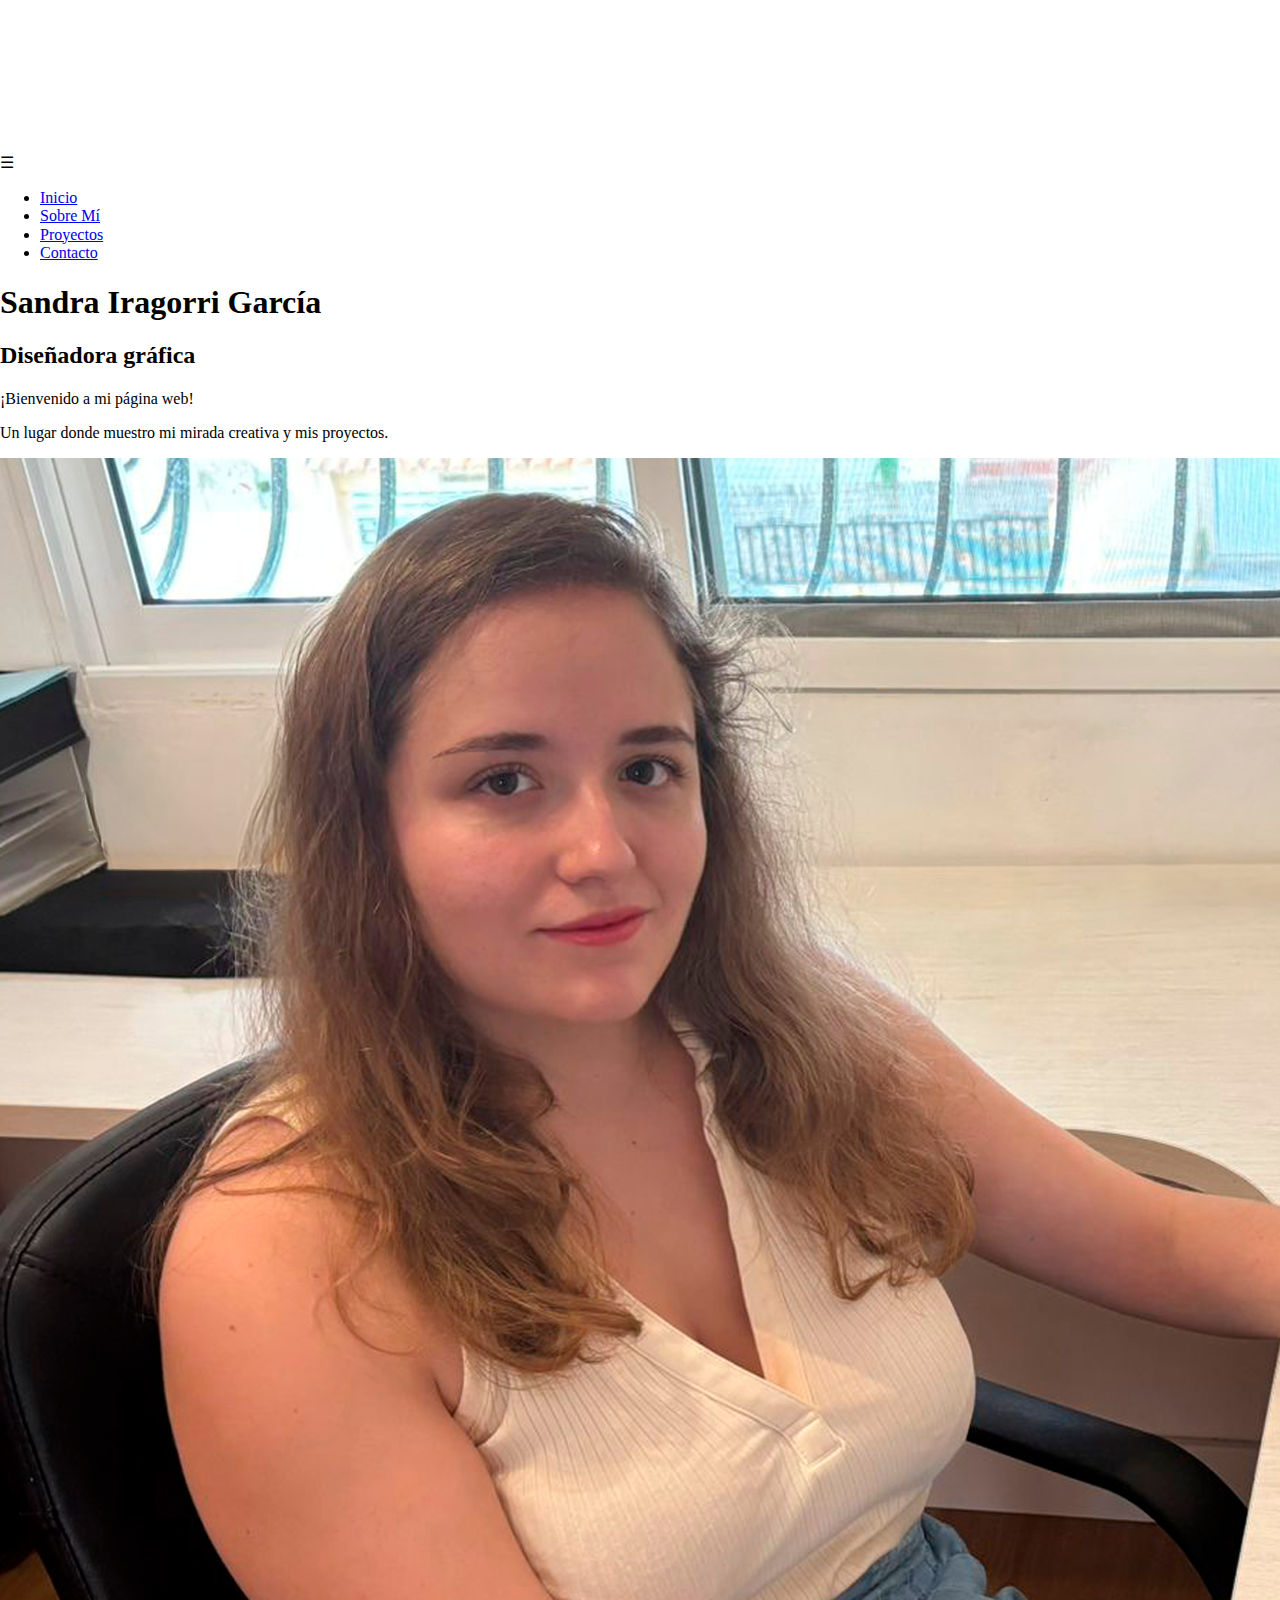
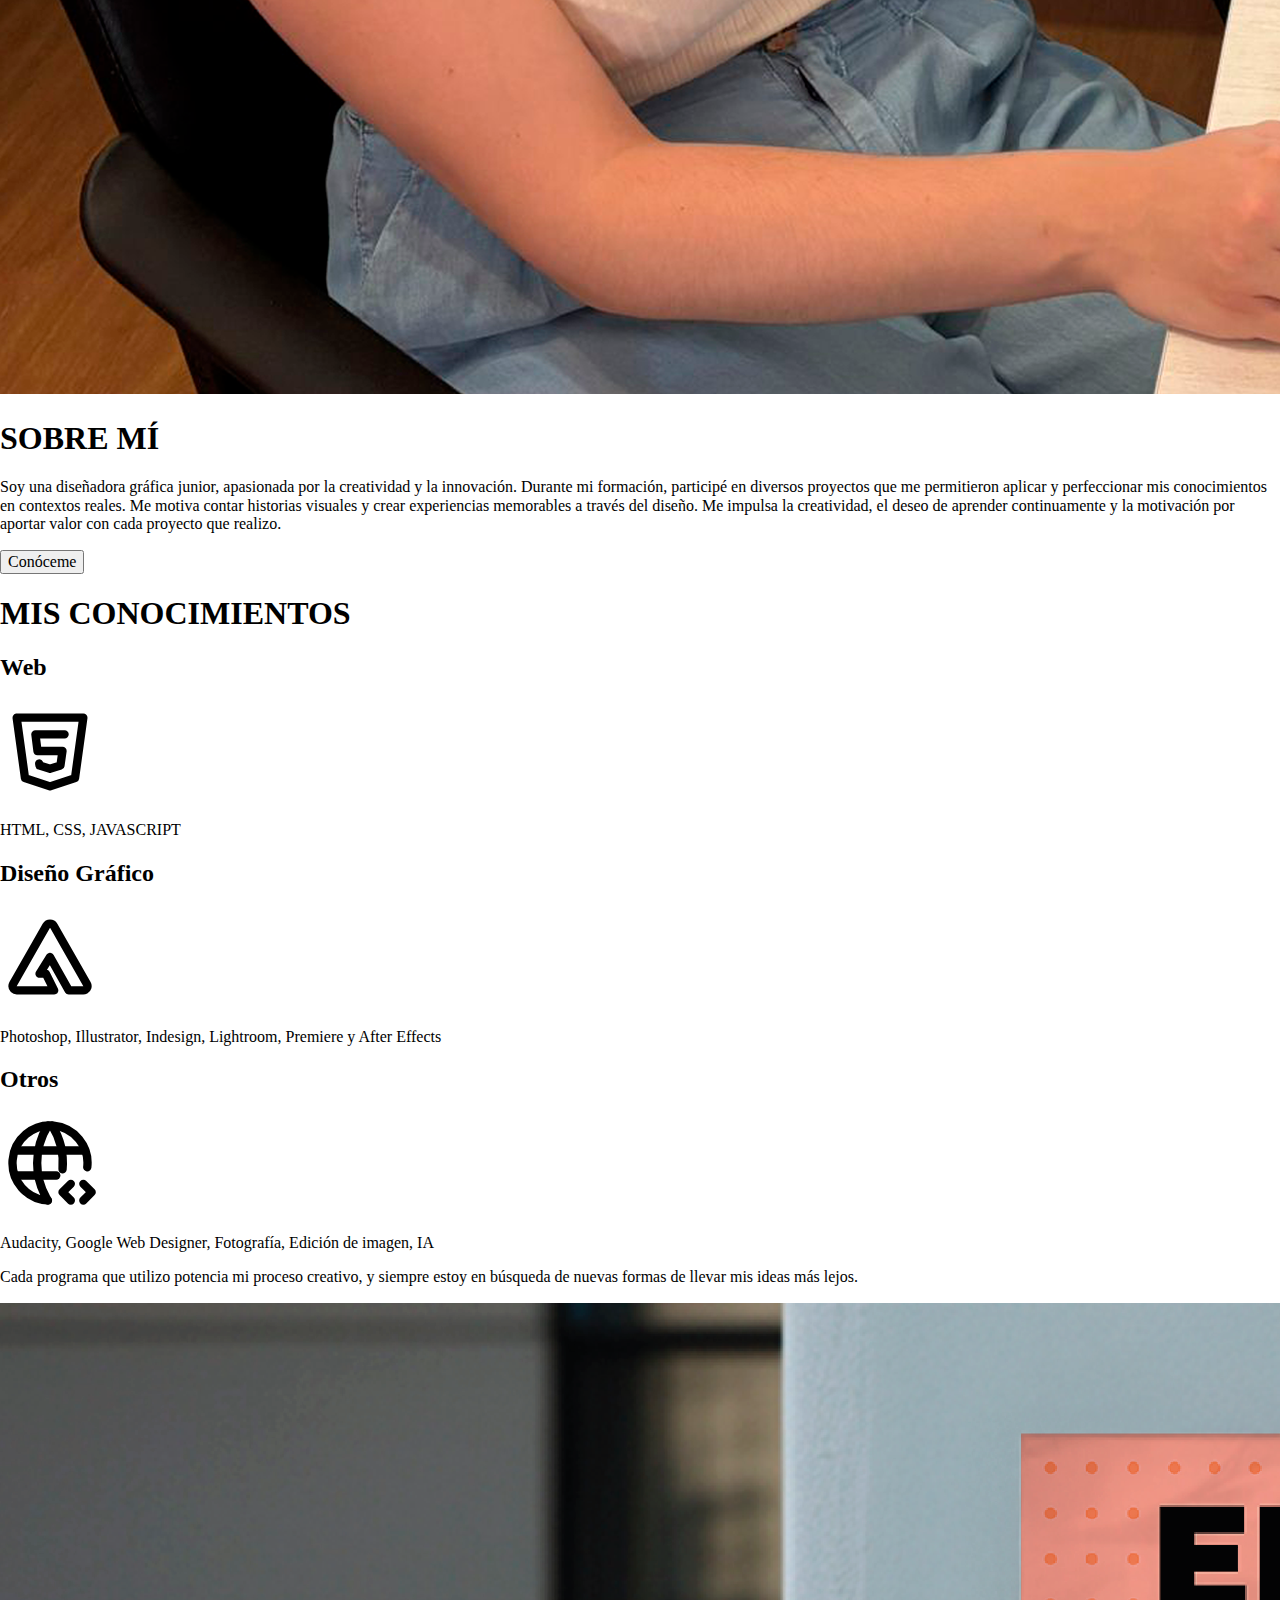
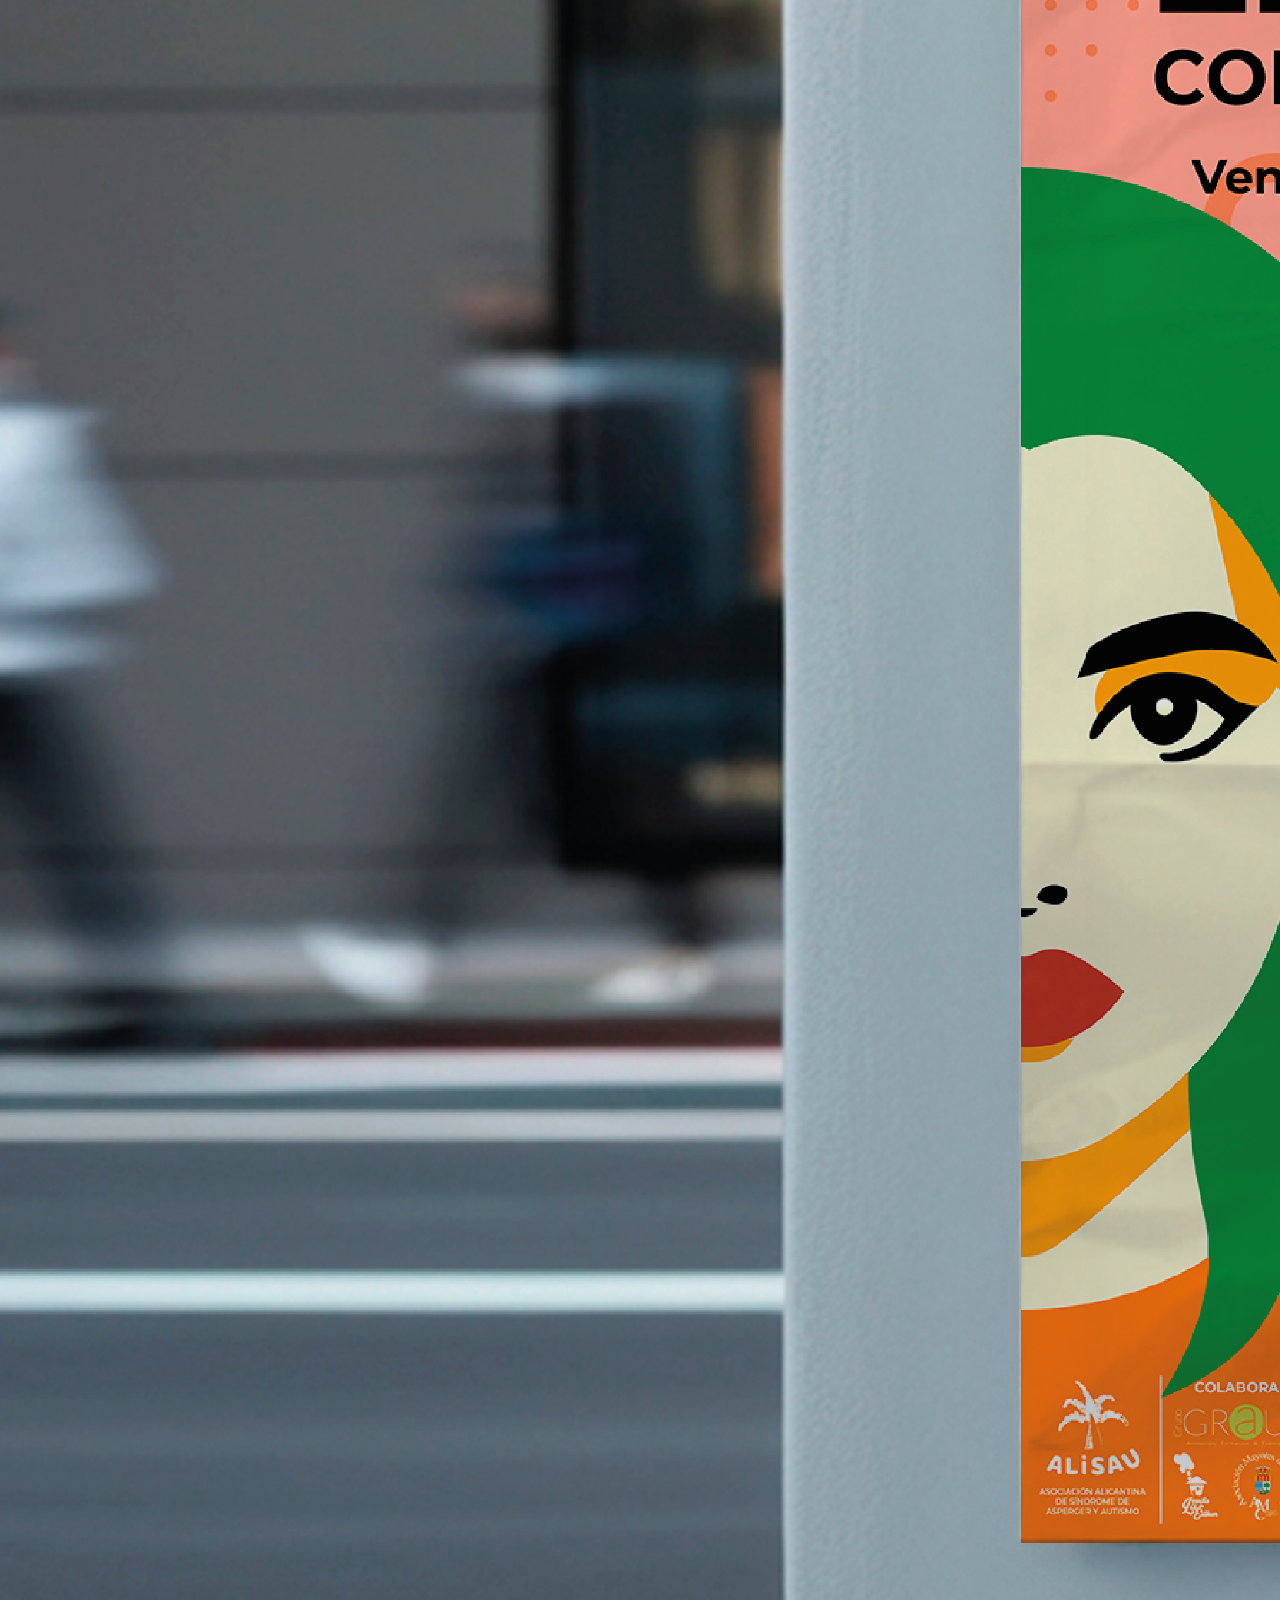
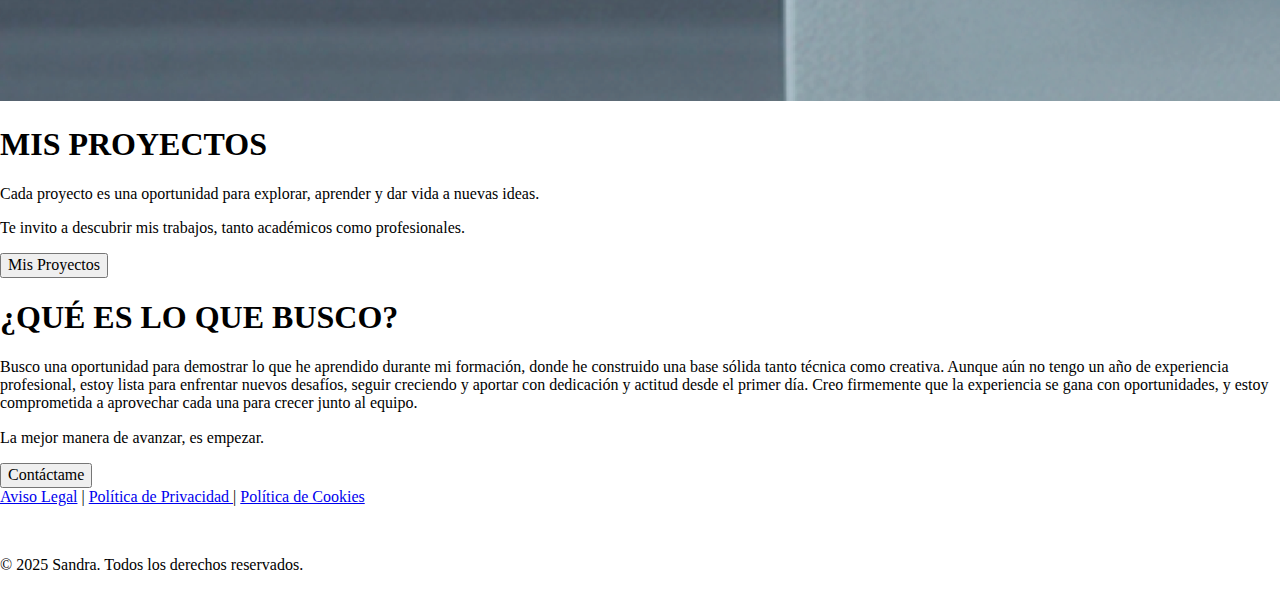
<file: index.html>
<!DOCTYPE html>
<html lang="es">
<head>
  <meta charset="UTF-8">
  <meta name="description" content="Sandra Iragorri García">
  <title>Sandra Iragorri García</title>
    <link rel="preload" href="css/normalize.css" as="style">
    <link rel="stylesheet" href="css/normalize.css">

    <link rel="preload" href="css/style.css" as="style">
    <link rel="stylesheet" href="css/style.css">

    <link href="https://fonts.googleapis.com/css2?family=Righteous&display=swap" rel="stylesheet">
    <link href="https://fonts.googleapis.com/css2?family=Roboto:ital,wght@0,100..900;1,100..900&display=swap" rel="stylesheet">

</head>
<body>
<div class="cursor-ball"></div>

<header id="header">
  <canvas id="wave-canvas"></canvas>
    <nav class="menu">
      <div class="menu-toggle" id="menu-toggle">☰</div>
      <div class="menu-burbuja" id="menu-burbuja">
        <ul>
          <li class="index-li"><a href="index.html">Inicio</a></li>
          <li class="index-li"><a href="sobre-mi.html">Sobre Mí</a></li>
          <li class="index-li"><a href="proyectos.html">Proyectos</a></li>
          <li class="index-li"><a href="contacto.html">Contacto</a></li>
        </ul>
      </div>
    </nav>

    <div class="contenedor-principal">
      <div class="caja-texto">
        <h1 class="Nombre">Sandra Iragorri García</h1>
        <h2 class="Diseño">Diseñadora gráfica</h2>
      </div>
      <div class="caja-derecha">
        <p class="inicio">¡Bienvenido a mi página web!</p>
        <p class="inicio--2">Un lugar donde muestro mi mirada creativa y mis proyectos.</p>
      </div>
    </div>
  </header>

  <main>
    <div class="SobreMi">
      <div class="contenedor">
        <div class="izquierda-imagen">
          <img loading="lazy" src="img/Imagen 2.png" alt="imagen Sandra">
        </div>
        <div class="derecha-texto">
          <h1>SOBRE MÍ</h1>
          <p>
            Soy una diseñadora gráfica junior, apasionada por la creatividad y la innovación.
            Durante mi formación, participé en diversos proyectos que me permitieron aplicar y perfeccionar mis conocimientos en contextos reales.
            Me motiva contar historias visuales y crear experiencias memorables a través del diseño.
            Me impulsa la creatividad, el deseo de aprender continuamente y la motivación por aportar valor con cada proyecto que realizo.
          </p>
          <a href="sobre-mi.html"><button class="boton-conoceme">Conóceme</button></a>
        </div>
      </div>
    </div>

    <div class="MisConocimientos">
      <h1>MIS CONOCIMIENTOS</h1>

      <div class="apartados">
        <div class="Web">
          <h2>Web</h2>
          <svg xmlns="http://www.w3.org/2000/svg" width="100" height="100" viewBox="0 0 24 24"
          fill="none" stroke="currentColor" stroke-width="2" stroke-linecap="round"
          stroke-linejoin="round"
          class="icon icon-tabler icons-tabler-outline icon-tabler-brand-html5">
          <path stroke="none" d="M0 0h24v24H0z" fill="none"/>
          <path d="M20 4l-2 14.5l-6 2l-6 -2l-2 -14.5z" />
          <path d="M15.5 8h-7l.5 4h6l-.5 3.5l-2.5 .75l-2.5 -.75l-.1 -.5" />
          </svg>
          <p>HTML, CSS, JAVASCRIPT</p>
        </div>
        <div class="DiseñoGrafico">
          <h2>Diseño Gráfico</h2>
          <svg xmlns="http://www.w3.org/2000/svg" width="100" height="100" viewBox="0 0 24 24"
          fill="none" stroke="currentColor" stroke-width="2" stroke-linecap="round"
          stroke-linejoin="round" class="icon icon-tabler icon-tabler-brand-adobe">
          <path stroke="none" d="M0 0h24v24H0z" fill="none"/>
          <path d="M12.893 4.514l7.977 14a.993 .993 0 0 1 -.394 1.365a1.04 1.04 0 0 1 -.5 .127h-3.476l-4.5 -8l-2.5 4h1.5l2 4h-8.977c-.565 0 -1.023 -.45 -1.023 -1c0 -.171 .045 -.34 .13 -.49l7.977 -13.993a1.034 1.034 0 0 1 1.786 0z" />
          </svg>
          <p>Photoshop, Illustrator, Indesign, Lightroom, Premiere y After Effects</p>
        </div>
        <div class="Otros">
          <h2>Otros</h2>
          <svg xmlns="http://www.w3.org/2000/svg" width="100" height="100" viewBox="0 0 24 24"
          fill="none" stroke="currentColor" stroke-width="2" stroke-linecap="round"
          stroke-linejoin="round" class="icon icon-tabler icon-tabler-world-code">
          <path stroke="none" d="M0 0h24v24H0z" fill="none"/>
          <path d="M20.942 13.02a9 9 0 1 0 -9.47 7.964" />
          <path d="M3.6 9h16.8" />
          <path d="M3.6 15h9.9" />
          <path d="M11.5 3a17 17 0 0 0 0 18" />
          <path d="M12.5 3c2 3.206 2.837 6.913 2.508 10.537" />
          <path d="M20 21l2 -2l-2 -2" />
          <path d="M17 17l-2 2l2 2" />
          </svg>
          <p>Audacity, Google Web Designer, Fotografía, Edición de imagen, IA</p>
        </div>
      </div>
      <p class="texto-conocimientos">Cada programa que utilizo potencia mi proceso creativo, y siempre estoy en búsqueda de nuevas formas de llevar mis ideas más lejos.</p>
    </div>

    <div class="MisProyectos">
      <div class="Imagen-derecha-proyectos">
        <img loading="lazy" src="img/Cartel_2.png" alt="imagen Trabajo">
      </div>
      <div class="Texto-derecha-proyectos">
        <h1 class="proyecto-titulo">MIS PROYECTOS</h1>
        <p class="proyecto-texto">Cada proyecto es una oportunidad para explorar, aprender y dar vida a nuevas ideas.</p>
        <p class="proyecto-texto--bold">Te invito a descubrir mis trabajos, tanto académicos como profesionales.</p>
        <a href="proyectos.html"><button class="boton-misProyectos">Mis Proyectos</button></a>
      </div>
    </div>

    <div class="LoQueBusco">
      <h1>¿QUÉ ES LO QUE BUSCO?</h1>
      <div class="texto1">
        <p>Busco una oportunidad para demostrar lo que he aprendido durante mi formación, donde he construido una base sólida tanto técnica como creativa. Aunque aún no tengo un año de experiencia profesional, estoy lista para enfrentar nuevos desafíos, seguir creciendo y aportar con dedicación y actitud desde el primer día. Creo firmemente que la experiencia se gana con oportunidades, y estoy comprometida a aprovechar cada una para crecer junto al equipo.</p>
        <p>La mejor manera de avanzar, es empezar.</p>
        <a href="contacto.html"><button class="boton-contactame">Contáctame</button></a>
      </div>
      <div class="forma-geometrica">
        <div class="shape"></div>
      </div>
    </div>
  </main>

<!-- Banner de cookies -->
<div id="cookie-banner"
     role="dialog"
     aria-live="polite"
     aria-label="Aviso de cookies"
     style="position: fixed; bottom: 0; left: 0; right: 0; background: #1B2A49; color: white; padding: 1rem 1.5rem; display: none; justify-content: space-between; align-items: center; z-index: 9999; font-family: var(--texto2); flex-wrap: wrap; gap: 1rem; box-shadow: 0 -2px 10px rgba(0,0,0,0.3);">

  <div style="flex: 1 1 60%; min-width: 250px;">
    <p style="margin: 0;">
      Este sitio utiliza cookies propias y de terceros para fines técnicos y analíticos. Puedes
      <a href="/politica-cookies.html" style="color: #FF6F61; text-decoration: underline;" title="Leer política de cookies">leer más aquí</a>.
    </p>
  </div>

  <div style="display: flex; flex-wrap: wrap; gap: 0.5rem;">
    <button id="accept-cookies"
            style="background: #FF6F61; color: white; border: none; padding: 0.5rem 1rem; cursor: pointer; border-radius: 4px;">
      Aceptar
    </button>
    <button id="reject-cookies"
            style="background: #ccc; color: black; border: none; padding: 0.5rem 1rem; cursor: pointer; border-radius: 4px;">
      Rechazar
    </button>
  </div>
</div>

  <script src="js/script.js"></script>
</body>

<footer>
  <div class="caja-footer">

    <div class="legal">
      <div class="a-legal">
        <a class="a-footer" href="/aviso-legal.html">Aviso Legal</a> |
        <a class="a-footer" href="/politica-privacidad.html">Política de Privacidad </a> |
        <a class="a-footer" href="/politica-cookies.html">Política de Cookies</a>
      </div>
    </div>

    <div class="iconos">
      <div class="iconos-rrss">
        <a href="https://www.behance.net/gallery/222510381/Portfolio-2025-Sandra-Iragorri-Garcia" target="_blank" rel="noopener noreferrer" style="color: inherit; text-decoration: none;">
          <img src="img/icono-Be-Blanco.png" alt="Behance" width="30">
        </a>

        <a href="https://www.linkedin.com/in/sandrairagorrigarcía" target="_blank" rel="noopener noreferrer" style="color: inherit; text-decoration: none;">
          <img src="img/icono-LinkenIn-Blanco.png" alt="LinkedIn" width="30">
        </a>

        <a href="https://www.instagram.com/sandra.iragorri" target="_blank" rel="noopener noreferrer" style="color: inherit; text-decoration: none;">
          <img src="img/icono-Insta-Blanco.png" alt="Instagram" width="30">
        </a>

        <a href="https://mail.google.com/mail/?view=cm&fs=1&to=sandrairagorri2001@gmail.com" target="_blank" rel="noopener noreferrer">
          <img src="img/icono-Correo-Blanco.png" alt="Correo" width="30">
        </a>
      </div>
    </div>
  </div>

  <div class="derechos">
    <p><p>© 2025 Sandra. Todos los derechos reservados.</p></p>
  </div>
</footer>

</html>
</file>
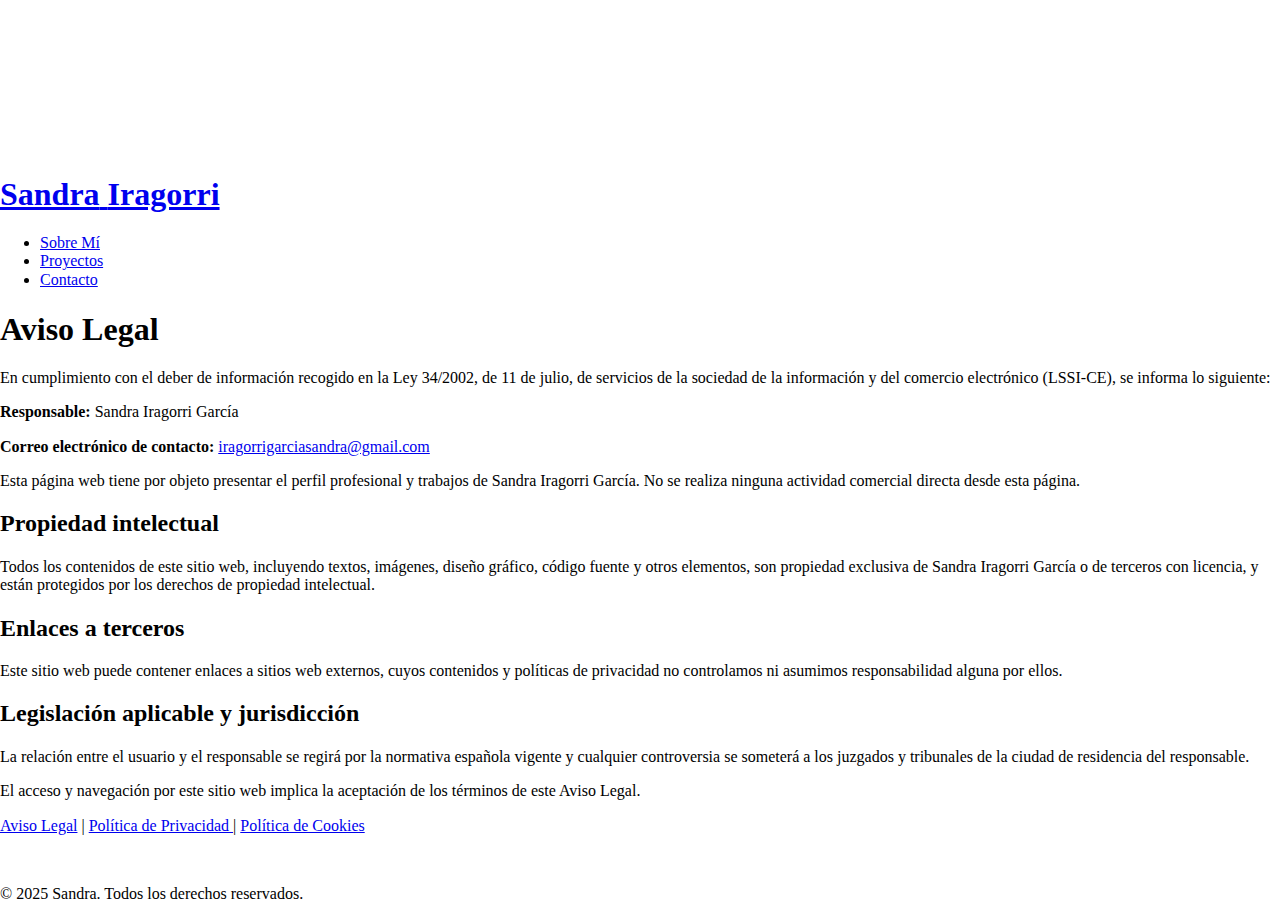
<file: aviso-legal.html>
<!DOCTYPE html>
<html lang="es">
<head>
  <meta charset="UTF-8" />
  <meta name="viewport" content="width=device-width, initial-scale=1.0" />
  <title>Aviso Legal</title>
  <link rel="preload" href="css/normalize.css" as="style">
    <link rel="stylesheet" href="css/normalize.css">

    <link rel="preload" href="css/style.css" as="style">
    <link rel="stylesheet" href="css/style.css">

    <link href="https://fonts.googleapis.com/css2?family=Righteous&display=swap" rel="stylesheet">
    <link href="https://fonts.googleapis.com/css2?family=Roboto:ital,wght@0,100..900;1,100..900&display=swap" rel="stylesheet">

</head>
<body>
      <div class="cursor-ball"></div>
    <header id="header-final">
        <canvas id="wave-canvas"></canvas>
        <div class="header-flex">
            <div class="contenedor-principal-final">
                <div class="caja-texto-final">
                    <a href="index.html" class="a-final">
                        <h1 class="Nombre">
                            <span class="nombre-sandra">Sandra</span>
                            <span class="nombre-iragorri">Iragorri</span>
                        </h1>
                    </a>
                </div>
            </div>

            <nav class="menu-final">
                <ul class="ul-final">
                    <li class="li-final"><a href="sobre-mi.html">Sobre Mí</a></li>
                    <li class="li-final"><a href="proyectos.html">Proyectos</a></li>
                    <li class="li-final"><a href="contacto.html">Contacto</a></li>
                </ul>
            </nav>
        </div>
    </header>
  <div class="contenedor aviso-legal">
    <h1 class="titulo">Aviso Legal</h1>

    <p class="parrafo">En cumplimiento con el deber de información recogido en la Ley 34/2002, de 11 de julio, de servicios de la sociedad de la información y del comercio electrónico (LSSI-CE), se informa lo siguiente:</p>

    <p class="parrafo"><strong>Responsable:</strong> Sandra Iragorri García</p>
    <p><strong>Correo electrónico de contacto:</strong> <a href="mailto:iragorrigarciasandra@gmail.com" class="enlace">iragorrigarciasandra@gmail.com</a></p>

    <p class="parrafo">Esta página web tiene por objeto presentar el perfil profesional y trabajos de Sandra Iragorri García. No se realiza ninguna actividad comercial directa desde esta página.</p>

    <h2 class="subtitulo">Propiedad intelectual</h2>
    <p class="parrafo">Todos los contenidos de este sitio web, incluyendo textos, imágenes, diseño gráfico, código fuente y otros elementos, son propiedad exclusiva de Sandra Iragorri García o de terceros con licencia, y están protegidos por los derechos de propiedad intelectual.</p>

    <h2 class="subtitulo">Enlaces a terceros</h2>
    <p class="parrafo">Este sitio web puede contener enlaces a sitios web externos, cuyos contenidos y políticas de privacidad no controlamos ni asumimos responsabilidad alguna por ellos.</p>

    <h2 class="subtitulo">Legislación aplicable y jurisdicción</h2>
    <p class="parrafo">La relación entre el usuario y el responsable se regirá por la normativa española vigente y cualquier controversia se someterá a los juzgados y tribunales de la ciudad de residencia del responsable.</p>

    <p class="parrafo">El acceso y navegación por este sitio web implica la aceptación de los términos de este Aviso Legal.</p>
  </div>
    <script src="js/script6.js"></script>
</body>

<footer>
    <div class="caja-footer">

        <div class="legal">
            <div class="a-legal">
                <a class="a-footer" href="/aviso-legal.html">Aviso Legal</a> |
                <a class="a-footer" href="/politica-privacidad.html">Política de Privacidad </a> |
                <a class="a-footer" href="/politica-cookies.html">Política de Cookies</a>
            </div>
        </div>

        <div class="iconos">
            <div class="iconos-rrss">
                <a href="https://www.behance.net/gallery/222510381/Portfolio-2025-Sandra-Iragorri-Garcia"
                    target="_blank" rel="noopener noreferrer" style="color: inherit; text-decoration: none;">
                    <img src="img/icono-Be-Blanco.png" alt="Behance" width="30">
                </a>

                <a href="https://www.linkedin.com/in/sandrairagorrigarcía" target="_blank" rel="noopener noreferrer"
                    style="color: inherit; text-decoration: none;">
                    <img src="img/icono-LinkenIn-Blanco.png" alt="LinkedIn" width="30">
                </a>

                <a href="https://www.instagram.com/sandra.iragorri" target="_blank" rel="noopener noreferrer"
                    style="color: inherit; text-decoration: none;">
                    <img src="img/icono-Insta-Blanco.png" alt="Instagram" width="30">
                </a>

                <a href="https://mail.google.com/mail/?view=cm&fs=1&to=sandrairagorri2001@gmail.com" target="_blank"
                    rel="noopener noreferrer">
                    <img src="img/icono-Correo-Blanco.png" alt="Correo" width="30">
                </a>
            </div>
        </div>
    </div>

    <div class="derechos">
        <p>
        <p>© 2025 Sandra. Todos los derechos reservados.</p>
        </p>
    </div>
</footer>
</html>
</file>
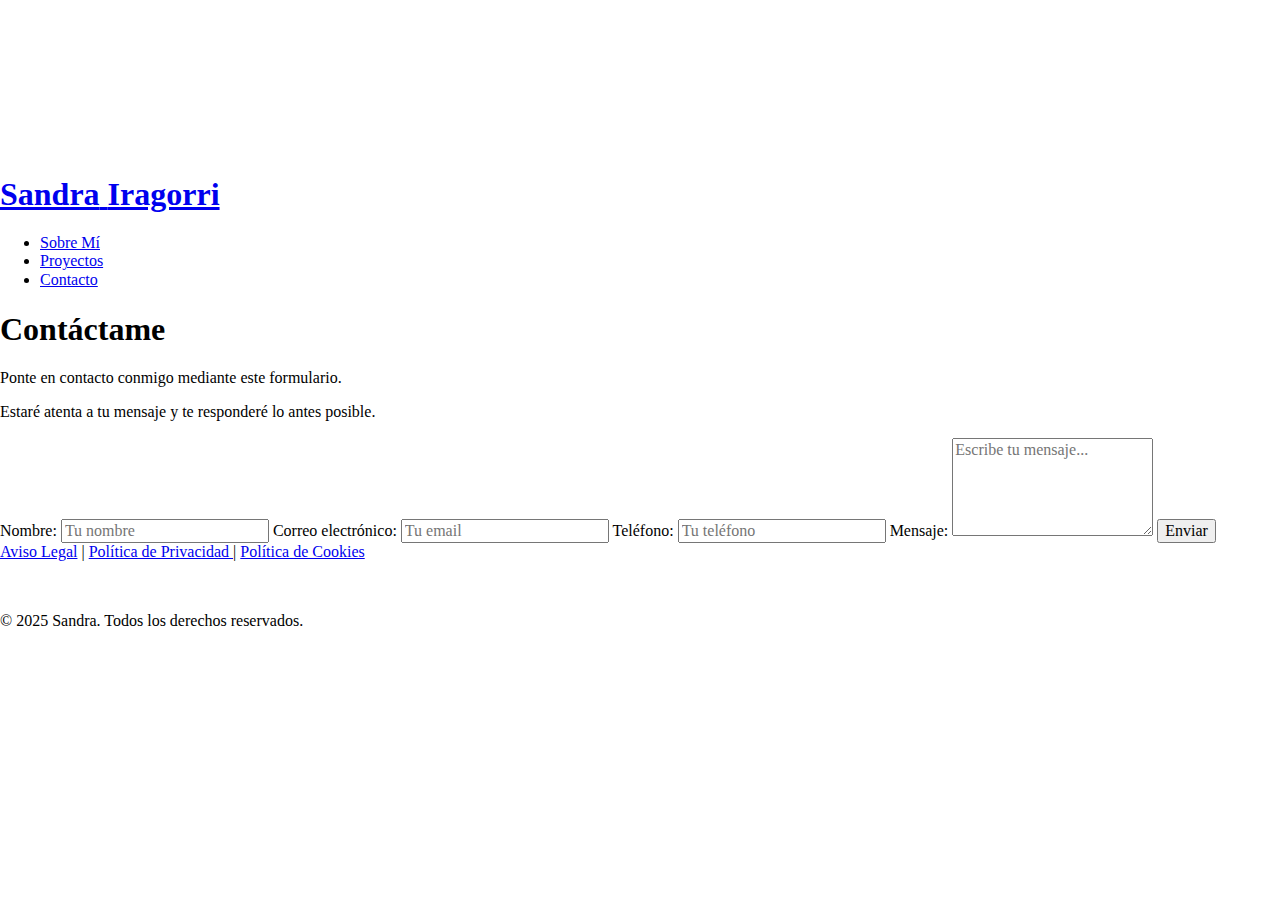
<file: contacto.html>
<!DOCTYPE html>
<html lang="en">
<head>
    <meta charset="UTF-8">
    <meta name="viewport" content="width=device-width, initial-scale=1.0">
    <title>Contacto</title>
    <link rel="preload" href="css/normalize.css" as="style">
    <link rel="stylesheet" href="css/normalize.css">

    <link rel="preload" href="css/style.css" as="style">
    <link rel="stylesheet" href="css/style.css">

    <link href="https://fonts.googleapis.com/css2?family=Righteous&display=swap" rel="stylesheet">
    <link href="https://fonts.googleapis.com/css2?family=Roboto:ital,wght@0,100..900;1,100..900&display=swap" rel="stylesheet">
</head>
<body>
    <div class="cursor-ball"></div>
    <header id="header-final">
      <canvas id="wave-canvas"></canvas>
        <div class="header-flex">
            <div class="contenedor-principal-final">
            <div class="caja-texto-final">
                <a href="index.html" class="a-final">
                <h1 class="Nombre">
                    <span class="nombre-sandra">Sandra</span> 
                    <span class="nombre-iragorri">Iragorri</span>
                </h1>
                </a>
            </div>
            </div>

            <nav class="menu-final">
            <ul class="ul-final">
                <li class="li-final"><a href="sobre-mi.html">Sobre Mí</a></li>
                <li class="li-final"><a href="proyectos.html">Proyectos</a></li>
                <li class="li-final--naranja"><a href="contacto.html">Contacto</a></li>
            </ul>
            </nav>
        </div>
    </header>

    <div class="contactame-h1">
        <h1> Contáctame</h1>
        <p class="contacto-p">Ponte en contacto conmigo mediante este formulario.</p>
        <p class="contacto-p">Estaré atenta a tu mensaje y te responderé lo antes posible.</p>

        <div class="form-container">
            <form action="https://formsubmit.co/sandrairagorri2001@gmail.com" method="post">
            <label for="nombre">Nombre:</label>
            <input type="text" id="nombre" name="nombre" placeholder="Tu nombre" required>

            <label for="email">Correo electrónico:</label>
            <input type="email" id="email" name="email" placeholder="Tu email" required>

            <label for="telefono">Teléfono:</label>
            <input type="tel" id="telefono" name="telefono" placeholder="Tu teléfono" pattern="[0-9]{7,15}" required>

            <label for="mensaje">Mensaje:</label>
            <textarea id="mensaje" name="mensaje" placeholder="Escribe tu mensaje..." rows="5" required></textarea>

             <!-- Redirección personalizada -->
            <input type="hidden" name="_next" value="https://sandraig21.github.io/SandraIragorri_Portfolio/">

            <button type="submit">Enviar</button>
            </form>
        </div>
    </div>

    <script src="js/script3.js"></script>
</body>

<footer>
  <div class="caja-footer">

    <div class="legal">
      <div class="a-legal">
        <a class="a-footer" href="aviso-legal.html">Aviso Legal</a> |
        <a class="a-footer" href="politica-privacidad.html">Política de Privacidad </a> |
        <a class="a-footer" href="politica-cookies.html">Política de Cookies</a>
      </div>
    </div>

    <div class="iconos">
      <div class="iconos-rrss">
        <a href="https://www.behance.net/gallery/222510381/Portfolio-2025-Sandra-Iragorri-Garcia" target="_blank" rel="noopener noreferrer" style="color: inherit; text-decoration: none;">
          <img src="img/icono-Be-Blanco.png" alt="Behance" width="30">
        </a>

        <a href="https://www.linkedin.com/in/sandrairagorrigarcía" target="_blank" rel="noopener noreferrer" style="color: inherit; text-decoration: none;">
          <img src="img/icono-LinkenIn-Blanco.png" alt="LinkedIn" width="30">
        </a>

        <a href="https://www.instagram.com/sandra.iragorri" target="_blank" rel="noopener noreferrer" style="color: inherit; text-decoration: none;">
          <img src="img/icono-Insta-Blanco.png" alt="Instagram" width="30">
        </a>

        <a href="https://mail.google.com/mail/?view=cm&fs=1&to=sandrairagorri2001@gmail.com" target="_blank" rel="noopener noreferrer">
          <img src="img/icono-Correo-Blanco.png" alt="Correo" width="30">
        </a>
      </div>
    </div>
  </div>

  <div class="derechos">
    <p><p>© 2025 Sandra. Todos los derechos reservados.</p></p>
  </div>
</footer>
</html>
</file>
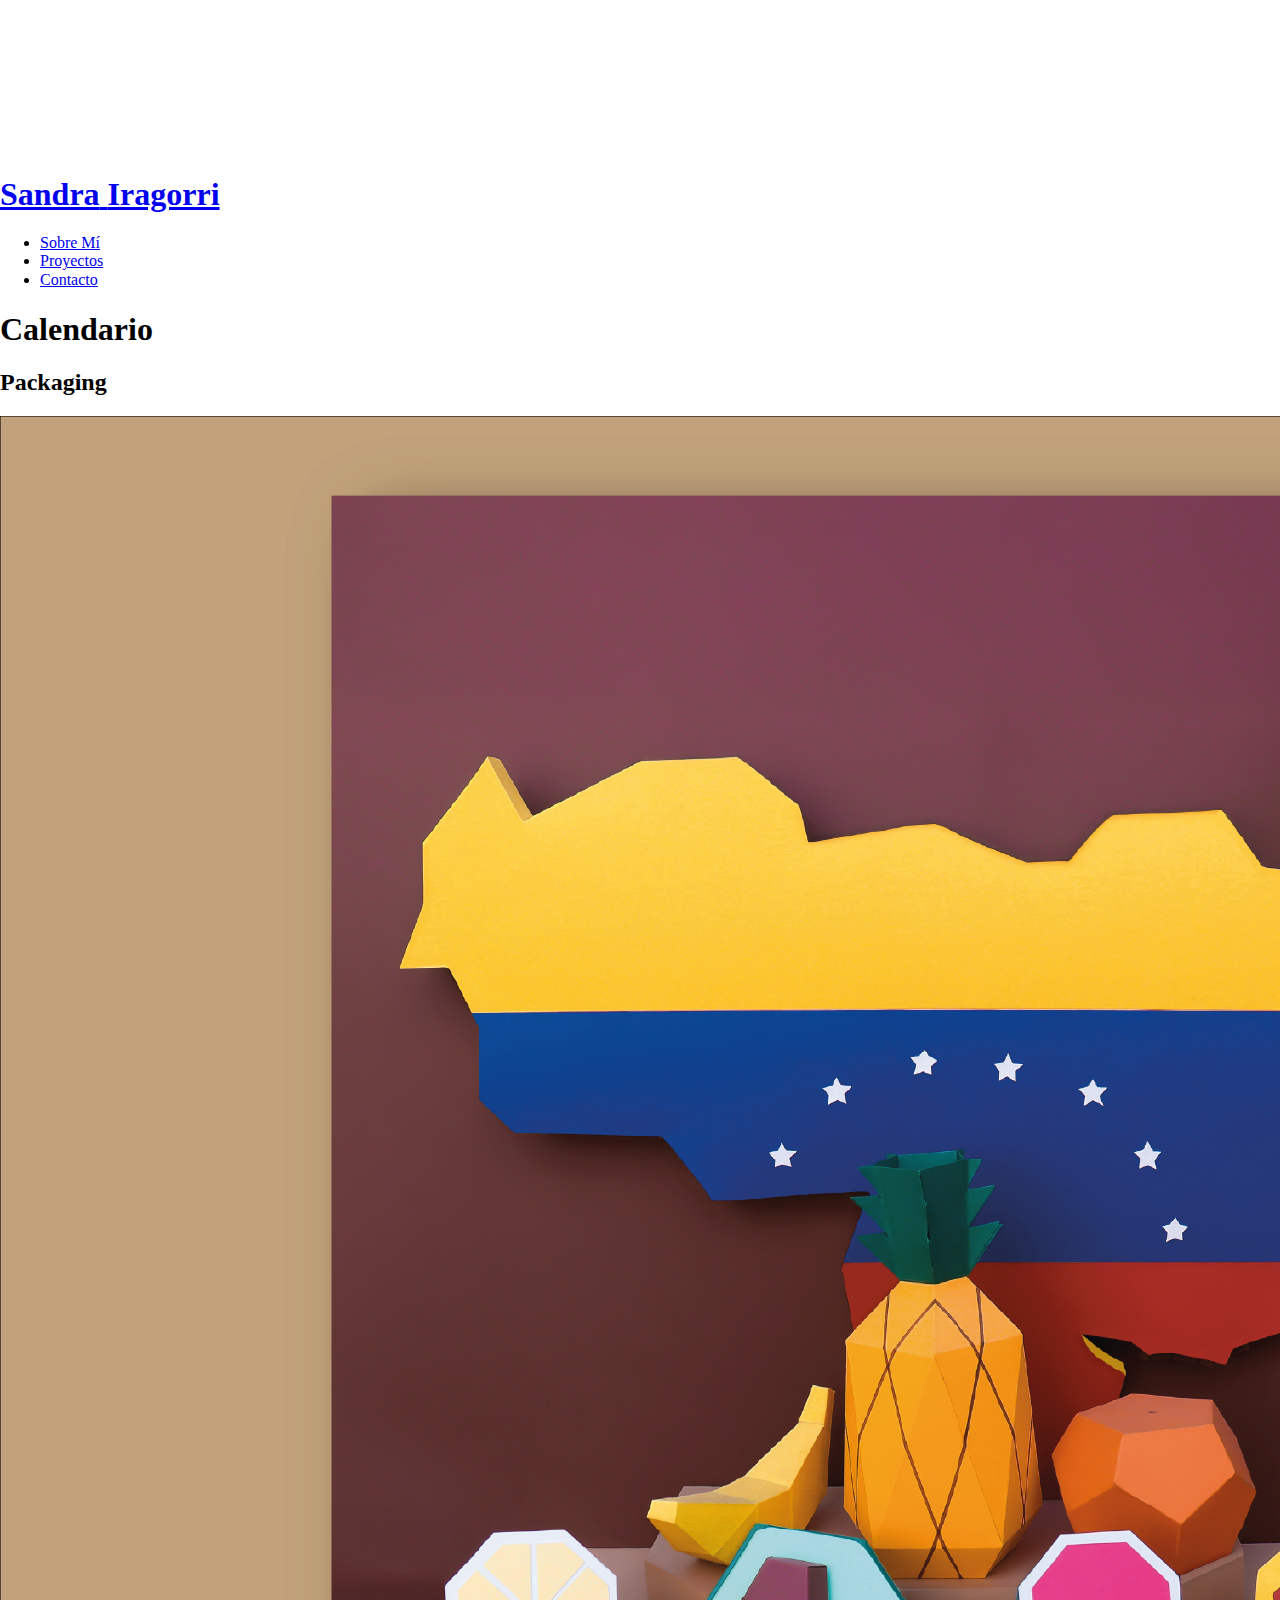
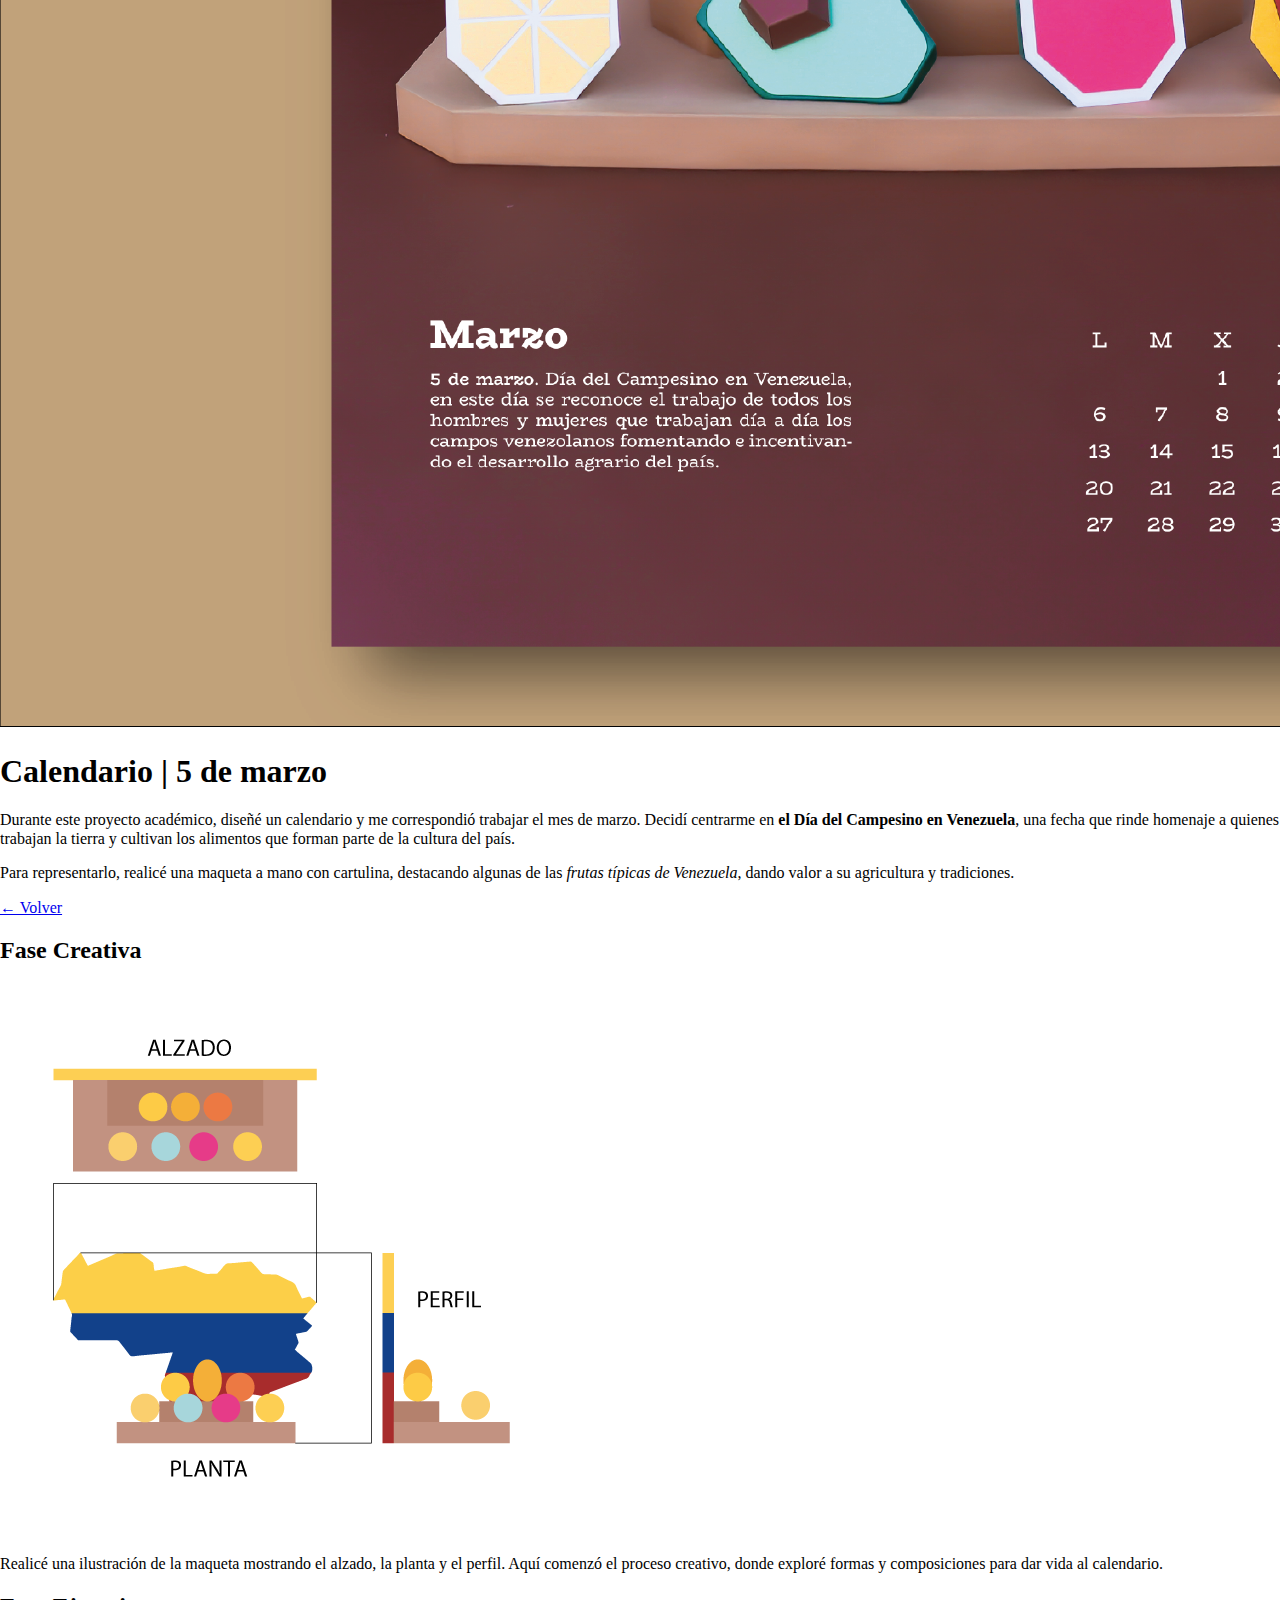
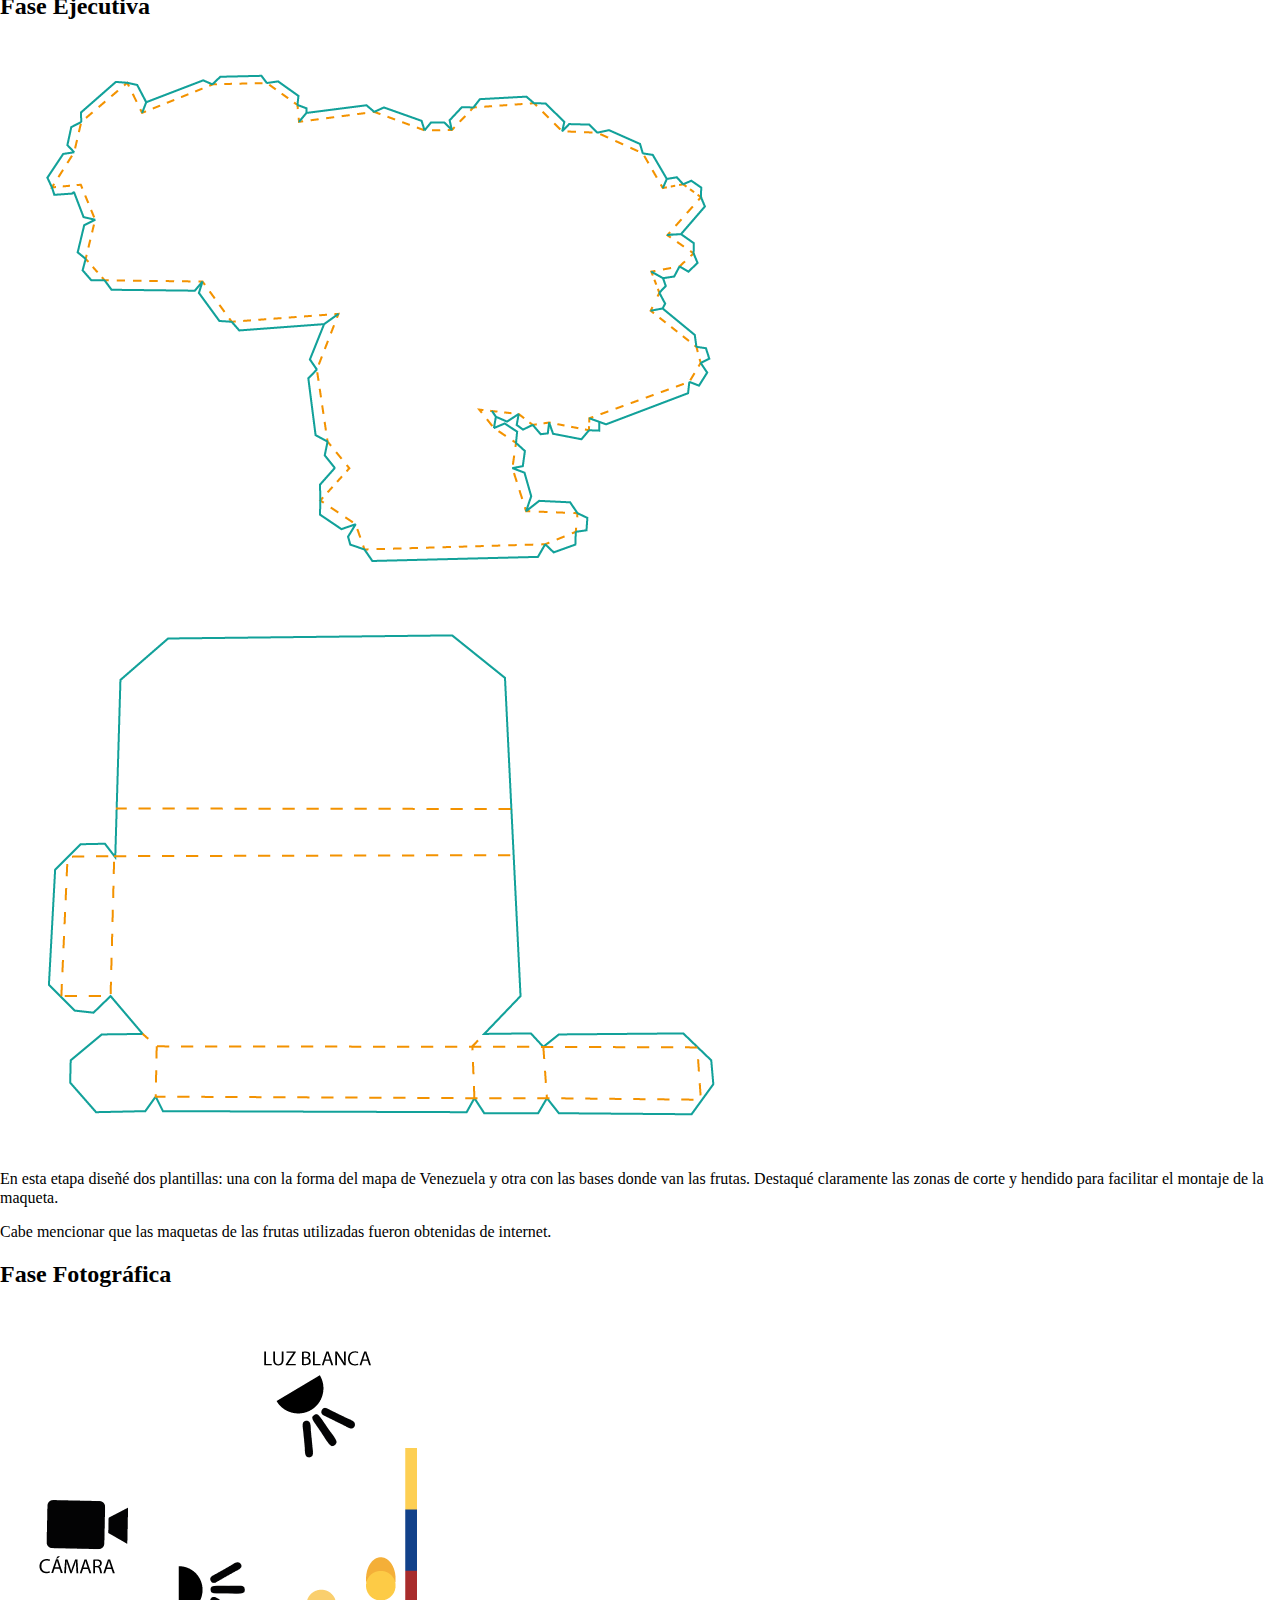
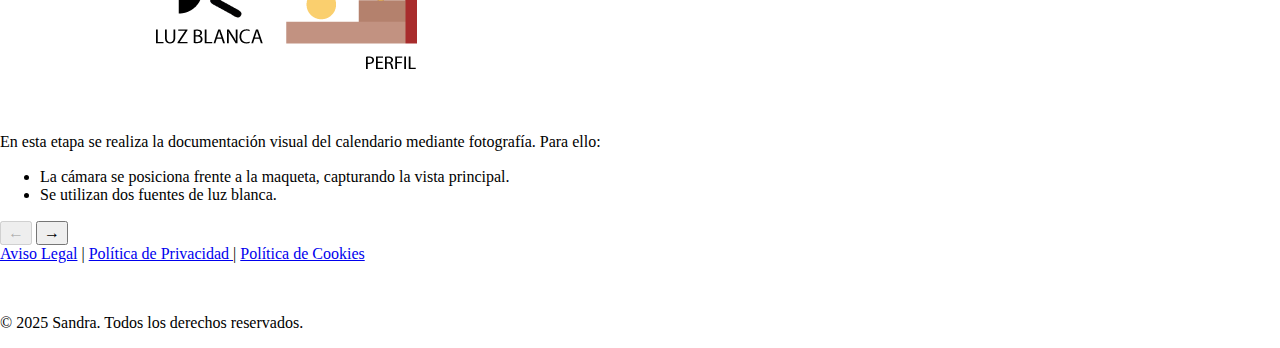
<file: entrada-calendario.html>
<!DOCTYPE html>
<html lang="en">
<head>
    <meta charset="UTF-8">
    <meta name="viewport" content="width=device-width, initial-scale=1.0">
    <title>Calendario</title>
    <link rel="preload" href="css/normalize.css" as="style">
    <link rel="stylesheet" href="css/normalize.css">

    <link rel="preload" href="css/style.css" as="style">
    <link rel="stylesheet" href="css/style.css">

    <link href="https://fonts.googleapis.com/css2?family=Righteous&display=swap" rel="stylesheet">
    <link href="https://fonts.googleapis.com/css2?family=Roboto:ital,wght@0,100..900;1,100..900&display=swap" rel="stylesheet">
</head>
<body>
    <div class="cursor-ball"></div>
    <header id="header-final">
      <canvas id="wave-canvas"></canvas>
        <div class="header-flex">
            <div class="contenedor-principal-final">
            <div class="caja-texto-final">
                <a href="index.html" class="a-final">
                <h1 class="Nombre">
                    <span class="nombre-sandra">Sandra</span> 
                    <span class="nombre-iragorri">Iragorri</span>
                </h1>
                </a>
            </div>
            </div>

            <nav class="menu-final">
            <ul class="ul-final">
                <li class="li-final"><a href="sobre-mi.html">Sobre Mí</a></li>
                <li class="li-final--naranja"><a href="proyectos.html">Proyectos</a></li>
                <li class="li-final"><a href="contacto.html">Contacto</a></li>
            </ul>
            </nav>
        </div>
    </header>

    <div class="proyecto-calendario">
        <div class="introducción">
            <h1 class="calendario-h1">Calendario</h1>
            <h2 class="categoria-calendario">Packaging</h2>
        </div>

        <div class="esencial-calendario">
            <div class="imagen-calendario">
                <img loading="lazy" src="img/Proyecto-01.png" alt="Proyecto-1">
            </div>

            <div class="texto-calendario">
                <h1 class="calendario-h1-texto">Calendario | 5 de marzo</h1>
                <p class="calendario-p">Durante este proyecto académico, diseñé un calendario y me correspondió trabajar el mes de marzo. Decidí centrarme en <strong>el Día del Campesino en Venezuela</strong>, una fecha que rinde homenaje a quienes trabajan la tierra y cultivan los alimentos que forman parte de la cultura del país.</p>
                <p class="calendario-p">Para representarlo, realicé una maqueta a mano con cartulina, destacando algunas de las <em>frutas típicas de Venezuela</em>, dando valor a su agricultura y tradiciones.</p>
                
                <!-- Botón de volver -->
                    <a href="proyectos.html" class="boton-volver">
                    ← Volver
                    </a>
            </div>

        </div>
    </div>

    <div class="proceso-creativo-calendario">
        <!-- Fondo de burbujas coral -->
        <div class="burbujas-movibles">
            <span></span>
            <span></span>
            <span></span>
            <span></span>
            <span></span>
            <span></span>
            <span></span>
        </div>

    <div class="carrusel">
        
        <!-- CONTENEDOR de fases -->
        <div class="fases-container">
        <!-- Fase 1 -->
        <div class="fase">
            <h2>Fase Creativa</h2>
            <div class="fase-imagenes">
            <img src="img/vistas-calendario.png" alt="Maqueta en alzado, planta y perfil">
            </div>
            <div class="fase-texto">
            <p>Realicé una ilustración de la maqueta mostrando el alzado, la planta y el perfil. Aquí comenzó el proceso creativo, donde exploré formas y composiciones para dar vida al calendario.</p>
            </div>
        </div>

        <!-- Fase 2 -->
        <div class="fase">
            <h2>Fase Ejecutiva</h2>
            <div class="fase-imagenes">
            <img src="img/plantilla-mapa.png" alt="Mapa de Venezuela" class="fade-img">
            <img src="img/plantilla-base.png" alt="Bases de frutas" class="fade-img">
            </div>
            <div class="fase-texto">
            <p>En esta etapa diseñé dos plantillas: una con la forma del mapa de Venezuela y otra con las bases donde van las frutas. Destaqué claramente las zonas de corte y hendido para facilitar el montaje de la maqueta.</p>
            <p>Cabe mencionar que las maquetas de las frutas utilizadas fueron obtenidas de internet.</p>
            </div>
        </div>

        <!-- Fase 3 -->
        <div class="fase">
            <h2>Fase Fotográfica</h2>
            <img src="img/luz-calendario.png" alt="Fotografía del calendario">
            <div class="fase-texto">
            <p>En esta etapa se realiza la documentación visual del calendario mediante fotografía. Para ello:</p>
            <ul>
                <li>La cámara se posiciona frente a la maqueta, capturando la vista principal.</li>
                <li>Se utilizan dos fuentes de luz blanca.</li>
            </ul>
            </div>
        </div>
        </div>
        <!-- FIN fases-container -->

        <!-- Flechas -->
        <button class="flecha izquierda">←</button>
        <button class="flecha derecha">→</button>

        <!-- Indicadores -->
        <div class="indicadores"></div>
    </div>
    </div>

    <script src="js/script4.js"></script>
</body>

<footer>
  <div class="caja-footer">

    <div class="legal">
      <div class="a-legal">
        <a class="a-footer" href="/aviso-legal.html">Aviso Legal</a> |
        <a class="a-footer" href="/politica-privacidad.html">Política de Privacidad </a> |
        <a class="a-footer" href="/politica-cookies.html">Política de Cookies</a>
      </div>
    </div>

    <div class="iconos">
      <div class="iconos-rrss">
        <a href="https://www.behance.net/gallery/222510381/Portfolio-2025-Sandra-Iragorri-Garcia" target="_blank" rel="noopener noreferrer" style="color: inherit; text-decoration: none;">
          <img src="img/icono-Be-Blanco.png" alt="Behance" width="30">
        </a>

        <a href="https://www.linkedin.com/in/sandrairagorrigarcía" target="_blank" rel="noopener noreferrer" style="color: inherit; text-decoration: none;">
          <img src="img/icono-LinkenIn-Blanco.png" alt="LinkedIn" width="30">
        </a>

        <a href="https://www.instagram.com/sandra.iragorri" target="_blank" rel="noopener noreferrer" style="color: inherit; text-decoration: none;">
          <img src="img/icono-Insta-Blanco.png" alt="Instagram" width="30">
        </a>

        <a href="https://mail.google.com/mail/?view=cm&fs=1&to=sandrairagorri2001@gmail.com" target="_blank" rel="noopener noreferrer">
          <img src="img/icono-Correo-Blanco.png" alt="Correo" width="30">
        </a>
      </div>
    </div>
  </div>

  <div class="derechos">
    <p><p>© 2025 Sandra. Todos los derechos reservados.</p></p>
  </div>
</footer>
</html>
</file>
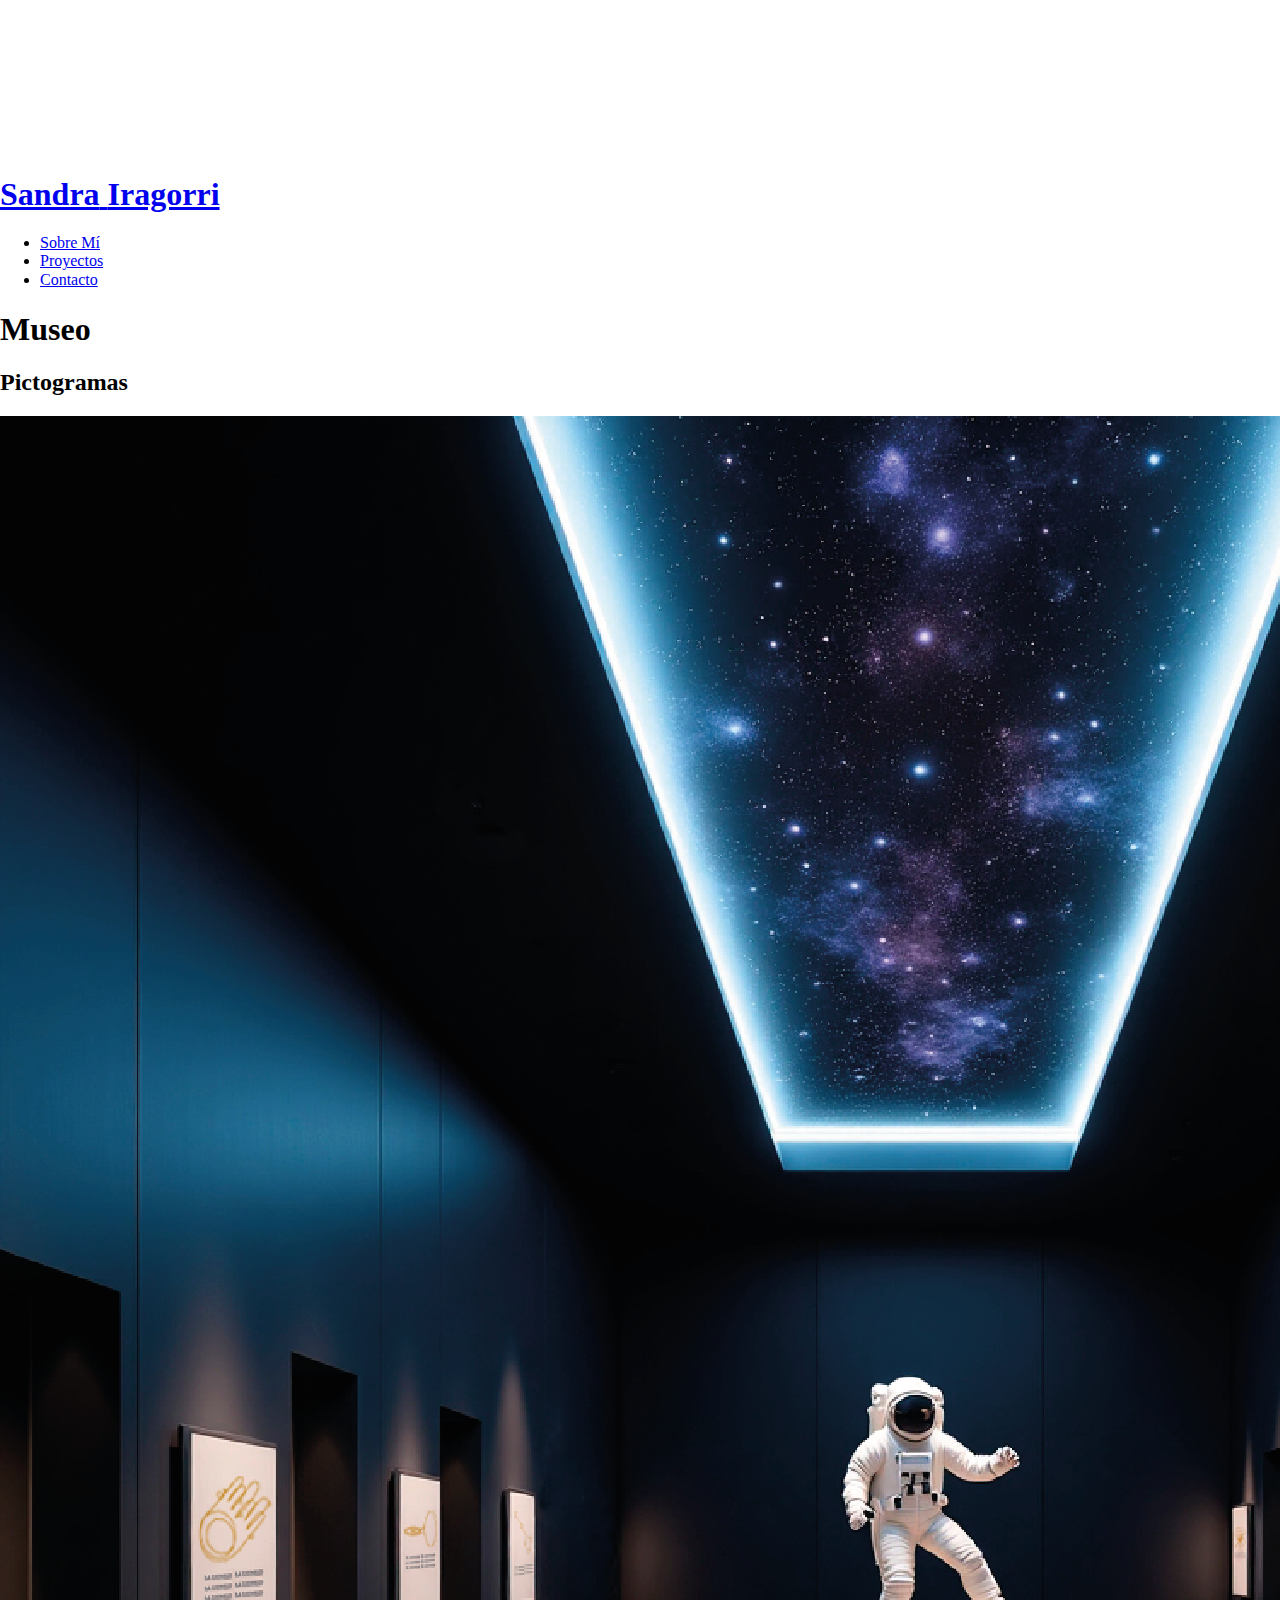
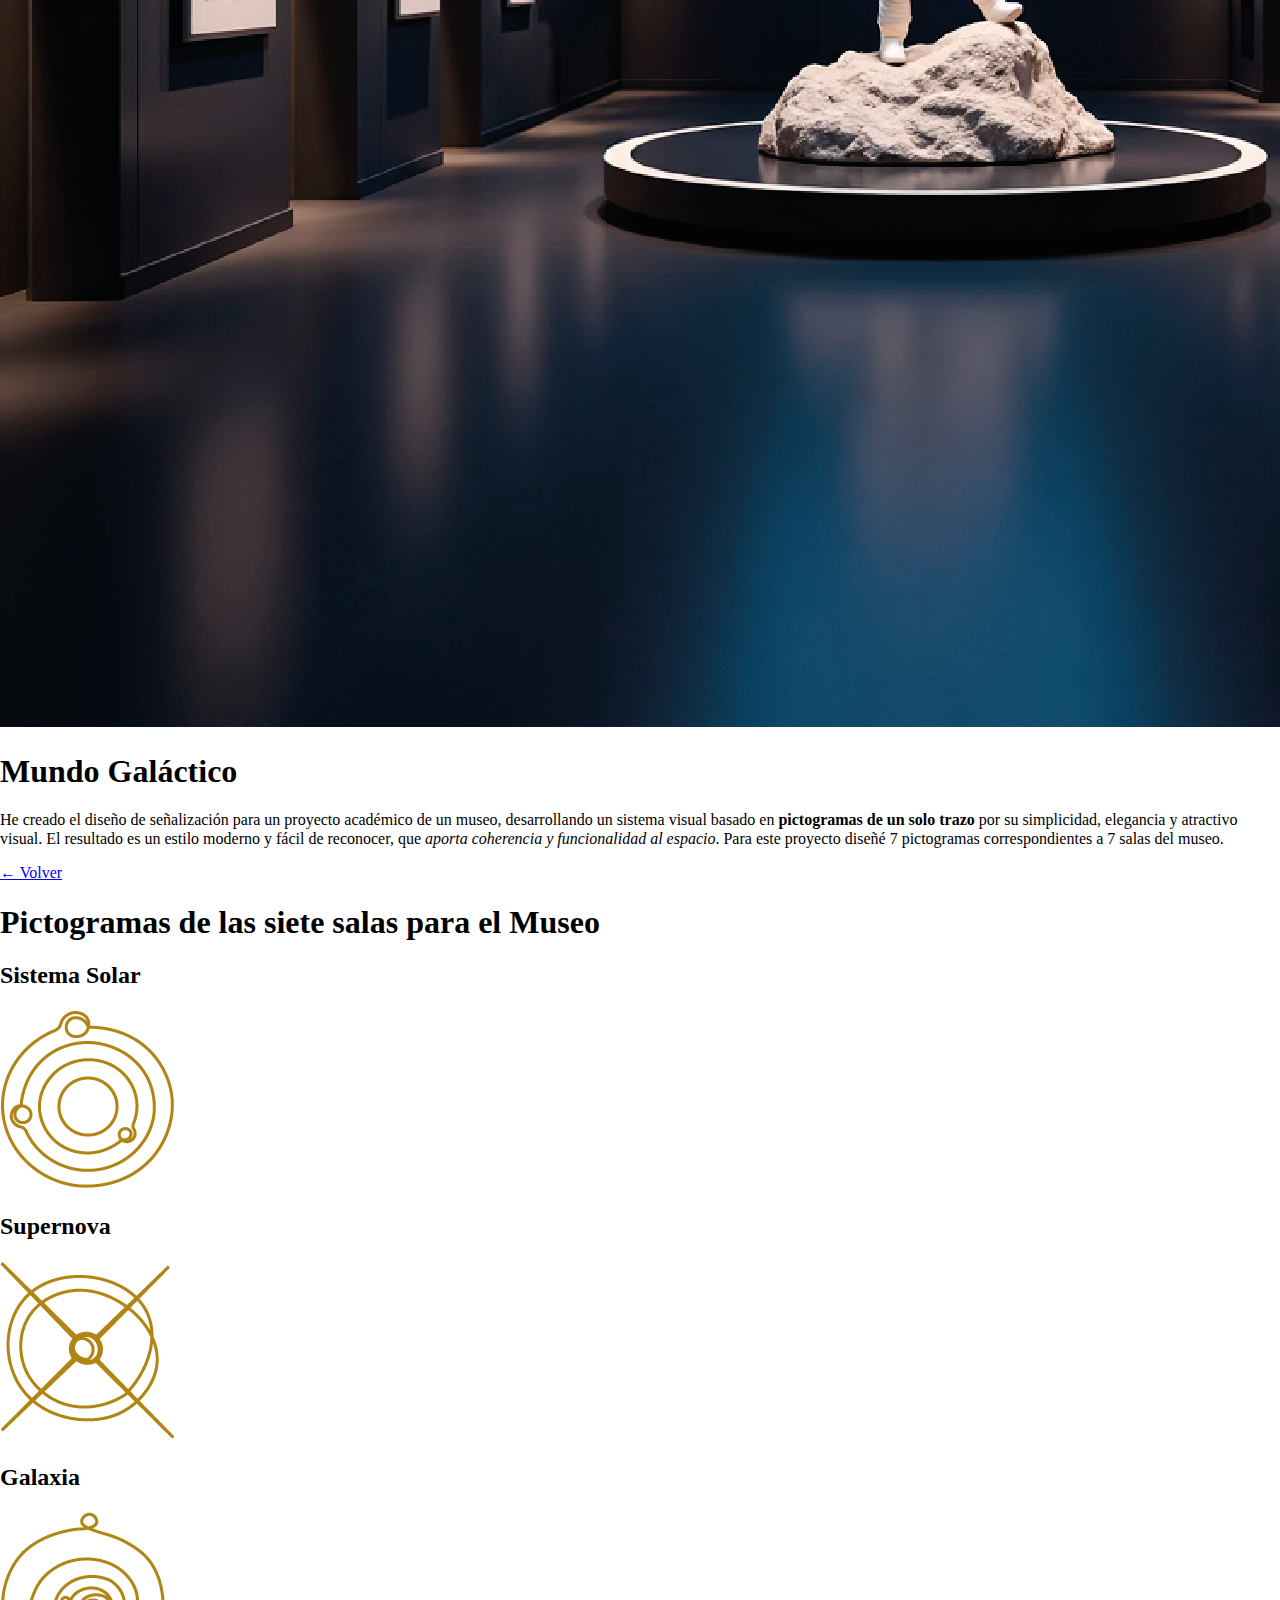
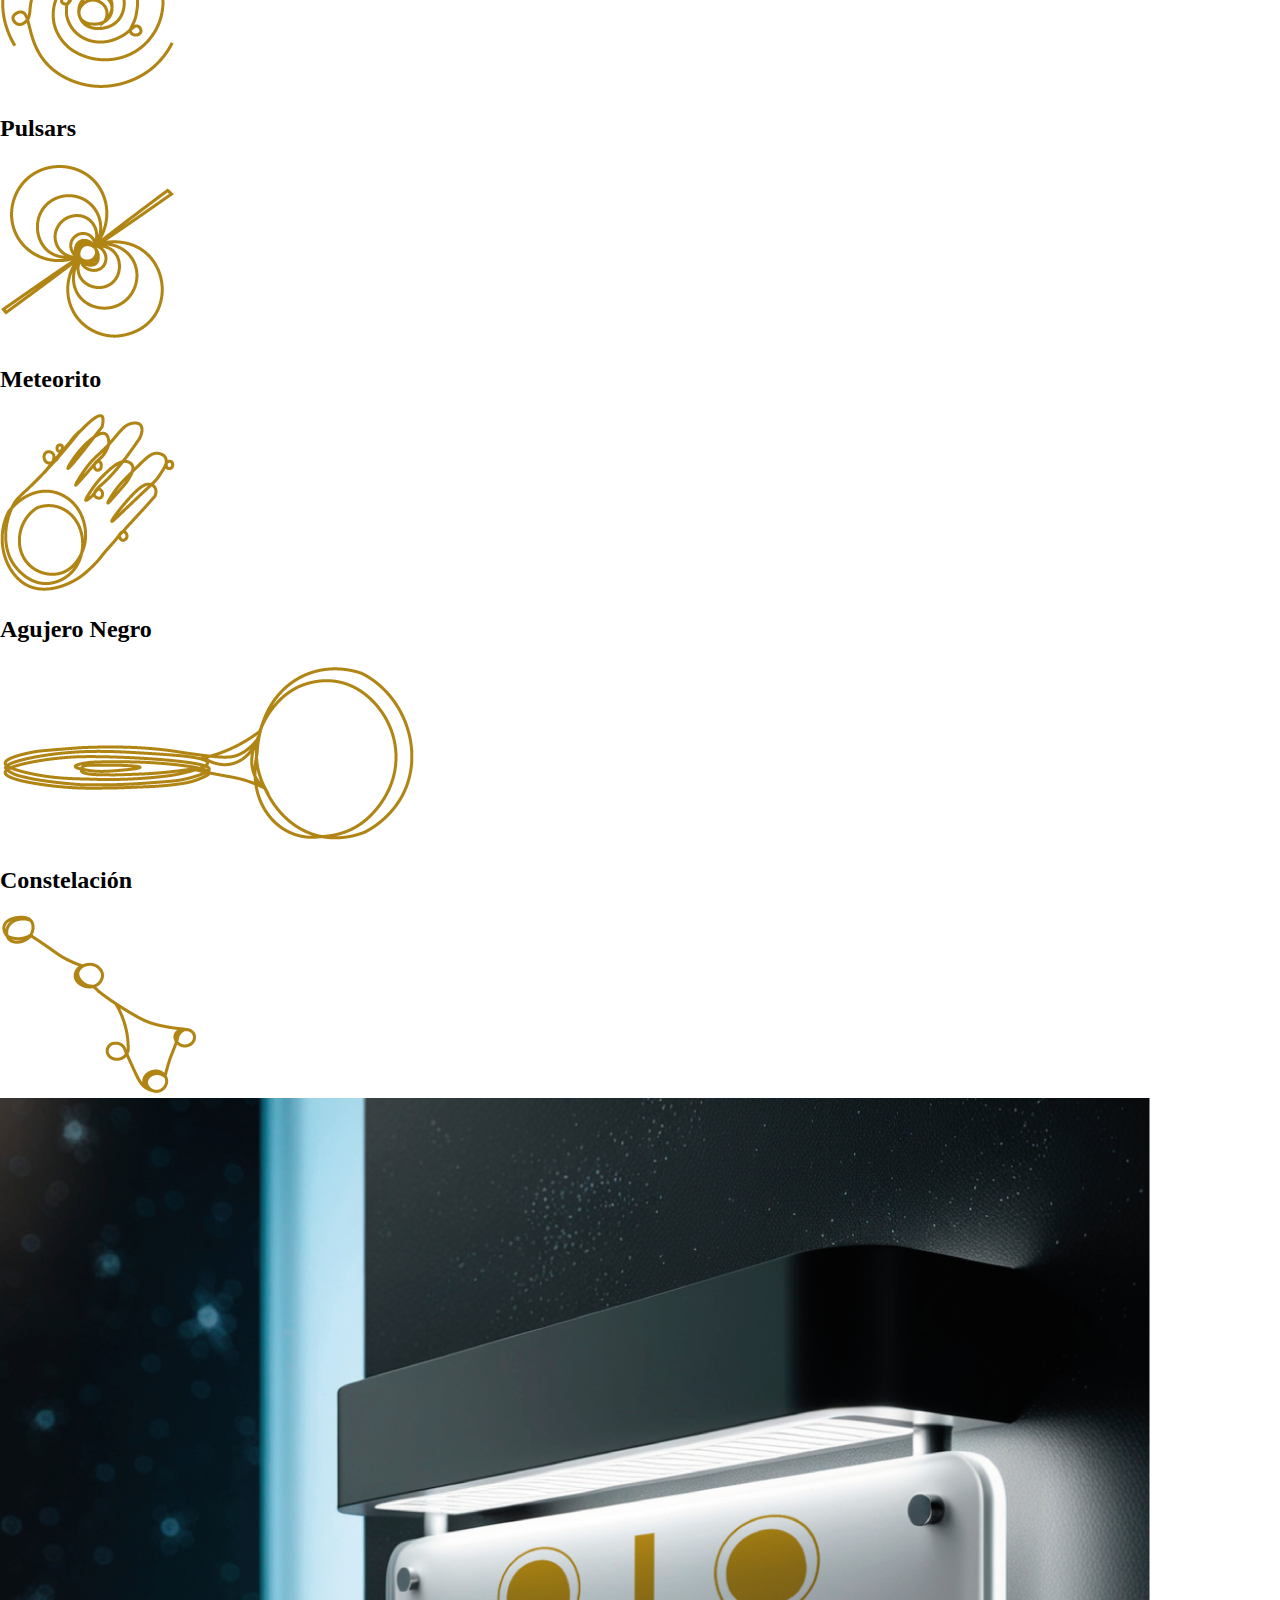
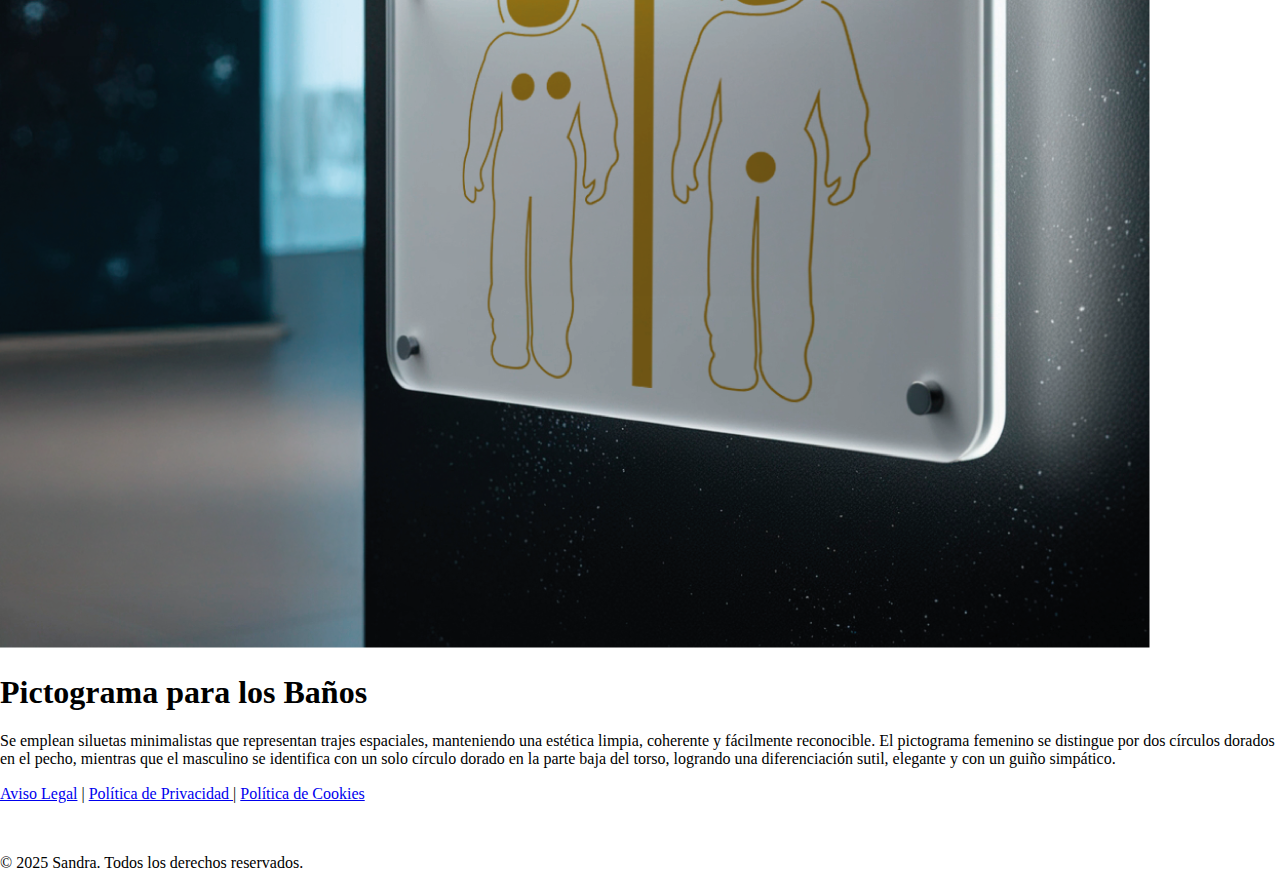
<file: entrada-museo.html>
<!DOCTYPE html>
<html lang="en">

<head>
    <meta charset="UTF-8">
    <meta name="viewport" content="width=device-width, initial-scale=1.0">
    <title>Museo</title>
    <link rel="preload" href="css/normalize.css" as="style">
    <link rel="stylesheet" href="css/normalize.css">

    <link rel="preload" href="css/style.css" as="style">
    <link rel="stylesheet" href="css/style.css">

    <link href="https://fonts.googleapis.com/css2?family=Righteous&display=swap" rel="stylesheet">
    <link href="https://fonts.googleapis.com/css2?family=Roboto:ital,wght@0,100..900;1,100..900&display=swap"
        rel="stylesheet">
</head>

<body>
    <div class="cursor-ball"></div>
    <header id="header-final">
        <canvas id="wave-canvas"></canvas>
        <div class="header-flex">
            <div class="contenedor-principal-final">
                <div class="caja-texto-final">
                    <a href="index.html" class="a-final">
                        <h1 class="Nombre">
                            <span class="nombre-sandra">Sandra</span>
                            <span class="nombre-iragorri">Iragorri</span>
                        </h1>
                    </a>
                </div>
            </div>

            <nav class="menu-final">
                <ul class="ul-final">
                    <li class="li-final"><a href="sobre-mi.html">Sobre Mí</a></li>
                    <li class="li-final--naranja"><a href="proyectos.html">Proyectos</a></li>
                    <li class="li-final"><a href="contacto.html">Contacto</a></li>
                </ul>
            </nav>
        </div>
    </header>

    <div class="proyecto-museo">
        <div class="introducción">
            <h1 class="museo-h1">Museo</h1>
            <h2 class="categoria-museo">Pictogramas</h2>
        </div>

        <div class="esencial-museo">
            <div class="imagen-museo">
                <img loading="lazy" src="img/Proyecto-04.png" alt="Proyecto-4">
            </div>

            <div class="texto-museo">
                <h1 class="museo-h1-texto"> Mundo Galáctico </h1>
                <p class="museo-p">He creado el diseño de señalización para un proyecto académico de un museo,
                    desarrollando un sistema visual basado en <strong>pictogramas de un solo trazo</strong> por su simplicidad, elegancia
                    y atractivo visual. El resultado es un estilo moderno y fácil de reconocer, que <em>aporta coherencia y
                    funcionalidad al espacio</em>. Para este proyecto diseñé 7 pictogramas correspondientes a 7 salas del
                    museo.</p>
                <!-- Botón de volver -->
                <a href="proyectos.html" class="boton-volver">
                    ← Volver
                </a>
            </div>
        </div>
    </div>

    <div class="pictogramas-museo-galactico">
        <h1 class="pictogramas-h1">Pictogramas de las siete salas para el Museo</h1>
        <div class="pictograma-museo">

            <div class="pictograma sistema-solar">
                <h2>Sistema Solar</h2>
                <img loading="lazy" src="img/Pictograma-museo1.png" alt="Pictograma1">
            </div>

            <div class="pictograma supernova">
                <h2>Supernova</h2>
                <img loading="lazy" src="img/Pictograma-museo2.png" alt="Pictograma2">
            </div>

            <div class="pictograma galaxia">
                <h2>Galaxia</h2>
                <img loading="lazy" src="img/Pictograma-museo3.png" alt="Pictograma3">
            </div>

            <div class="pictograma pulsars">
                <h2>Pulsars</h2>
                <img loading="lazy" src="img/Pictograma-museo4.png" alt="Pictograma4">
            </div>

            <div class="pictograma meteorito">
                <h2>Meteorito</h2>
                <img loading="lazy" src="img/Pictograma-museo5.png" alt="Pictograma5">
            </div>

            <div class="pictograma agujero-negro">
                <h2>Agujero Negro</h2>
                <img loading="lazy" src="img/Pictograma-museo6.png" alt="Pictograma6">
            </div>

            <div class="pictograma constelacion">
                <h2>Constelación</h2>
                <img loading="lazy" src="img/Pictograma-museo7.png" alt="Pictograma7">
            </div>

        </div>
    </div>

    <div class="baño-pictograma">
        <div class="imagen-baño">
            <img loading="lazy" src="img/Baño-museo.png" alt="Baño-pictograma">
        </div>

        <div class="texto-baño">
            <h1 class="baño-h1-texto">Pictograma para los Baños</h1>
            <p>Se emplean siluetas minimalistas que representan trajes espaciales, manteniendo una estética limpia, coherente y fácilmente reconocible. El pictograma femenino se distingue por dos círculos dorados en el pecho, mientras que el masculino se identifica con un solo círculo dorado en la parte baja del torso, logrando una diferenciación sutil, elegante y con un guiño simpático.</p>
        </div>
    </div>

    <script src="js/script7.js"></script>

</body>

<footer>
    <div class="caja-footer">

        <div class="legal">
            <div class="a-legal">
                <a class="a-footer" href="/aviso-legal.html">Aviso Legal</a> |
                <a class="a-footer" href="/politica-privacidad.html">Política de Privacidad </a> |
                <a class="a-footer" href="/politica-cookies.html">Política de Cookies</a>
            </div>
        </div>

        <div class="iconos">
            <div class="iconos-rrss">
                <a href="https://www.behance.net/gallery/222510381/Portfolio-2025-Sandra-Iragorri-Garcia"
                    target="_blank" rel="noopener noreferrer" style="color: inherit; text-decoration: none;">
                    <img src="img/icono-Be-Blanco.png" alt="Behance" width="30">
                </a>

                <a href="https://www.linkedin.com/in/sandrairagorrigarcía" target="_blank" rel="noopener noreferrer"
                    style="color: inherit; text-decoration: none;">
                    <img src="img/icono-LinkenIn-Blanco.png" alt="LinkedIn" width="30">
                </a>

                <a href="https://www.instagram.com/sandra.iragorri" target="_blank" rel="noopener noreferrer"
                    style="color: inherit; text-decoration: none;">
                    <img src="img/icono-Insta-Blanco.png" alt="Instagram" width="30">
                </a>

                <a href="https://mail.google.com/mail/?view=cm&fs=1&to=sandrairagorri2001@gmail.com" target="_blank"
                    rel="noopener noreferrer">
                    <img src="img/icono-Correo-Blanco.png" alt="Correo" width="30">
                </a>
            </div>
        </div>
    </div>

    <div class="derechos">
        <p>
        <p>© 2025 Sandra. Todos los derechos reservados.</p>
        </p>
    </div>
</footer>

</html>
</file>
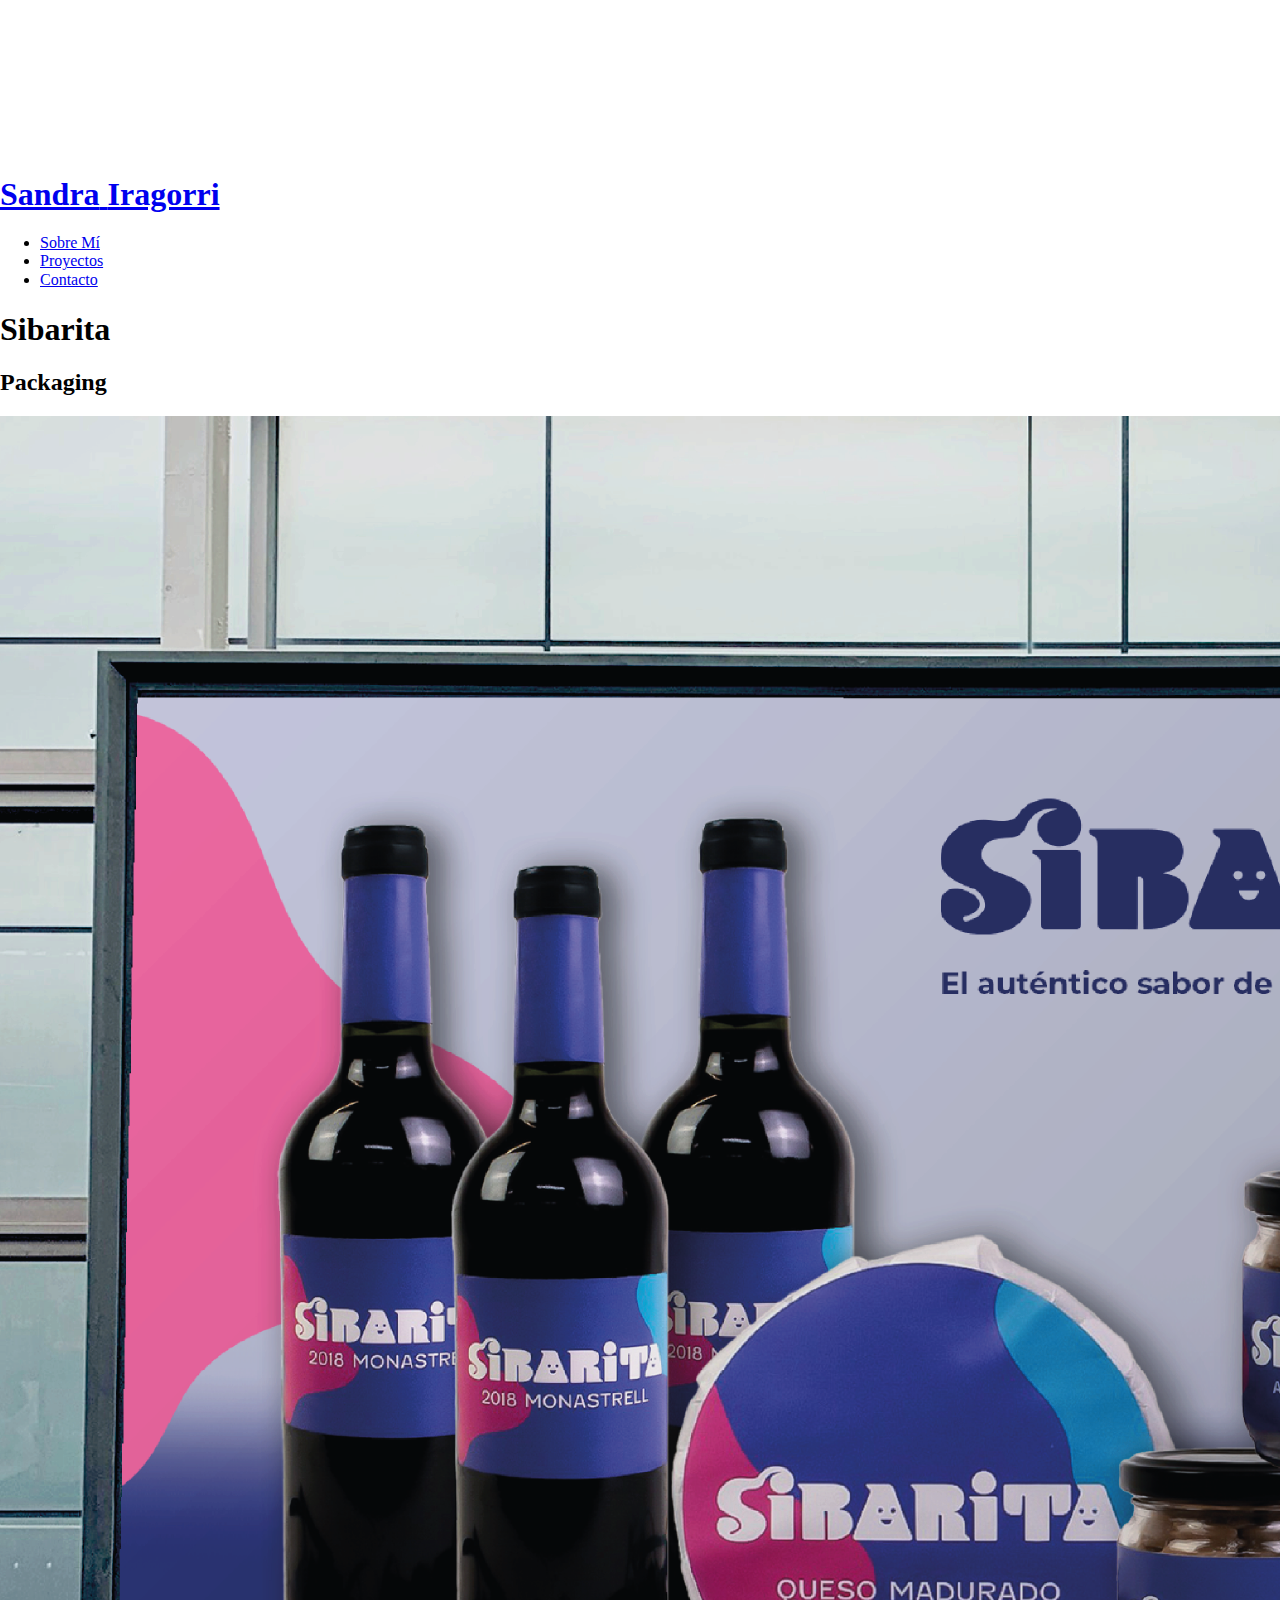
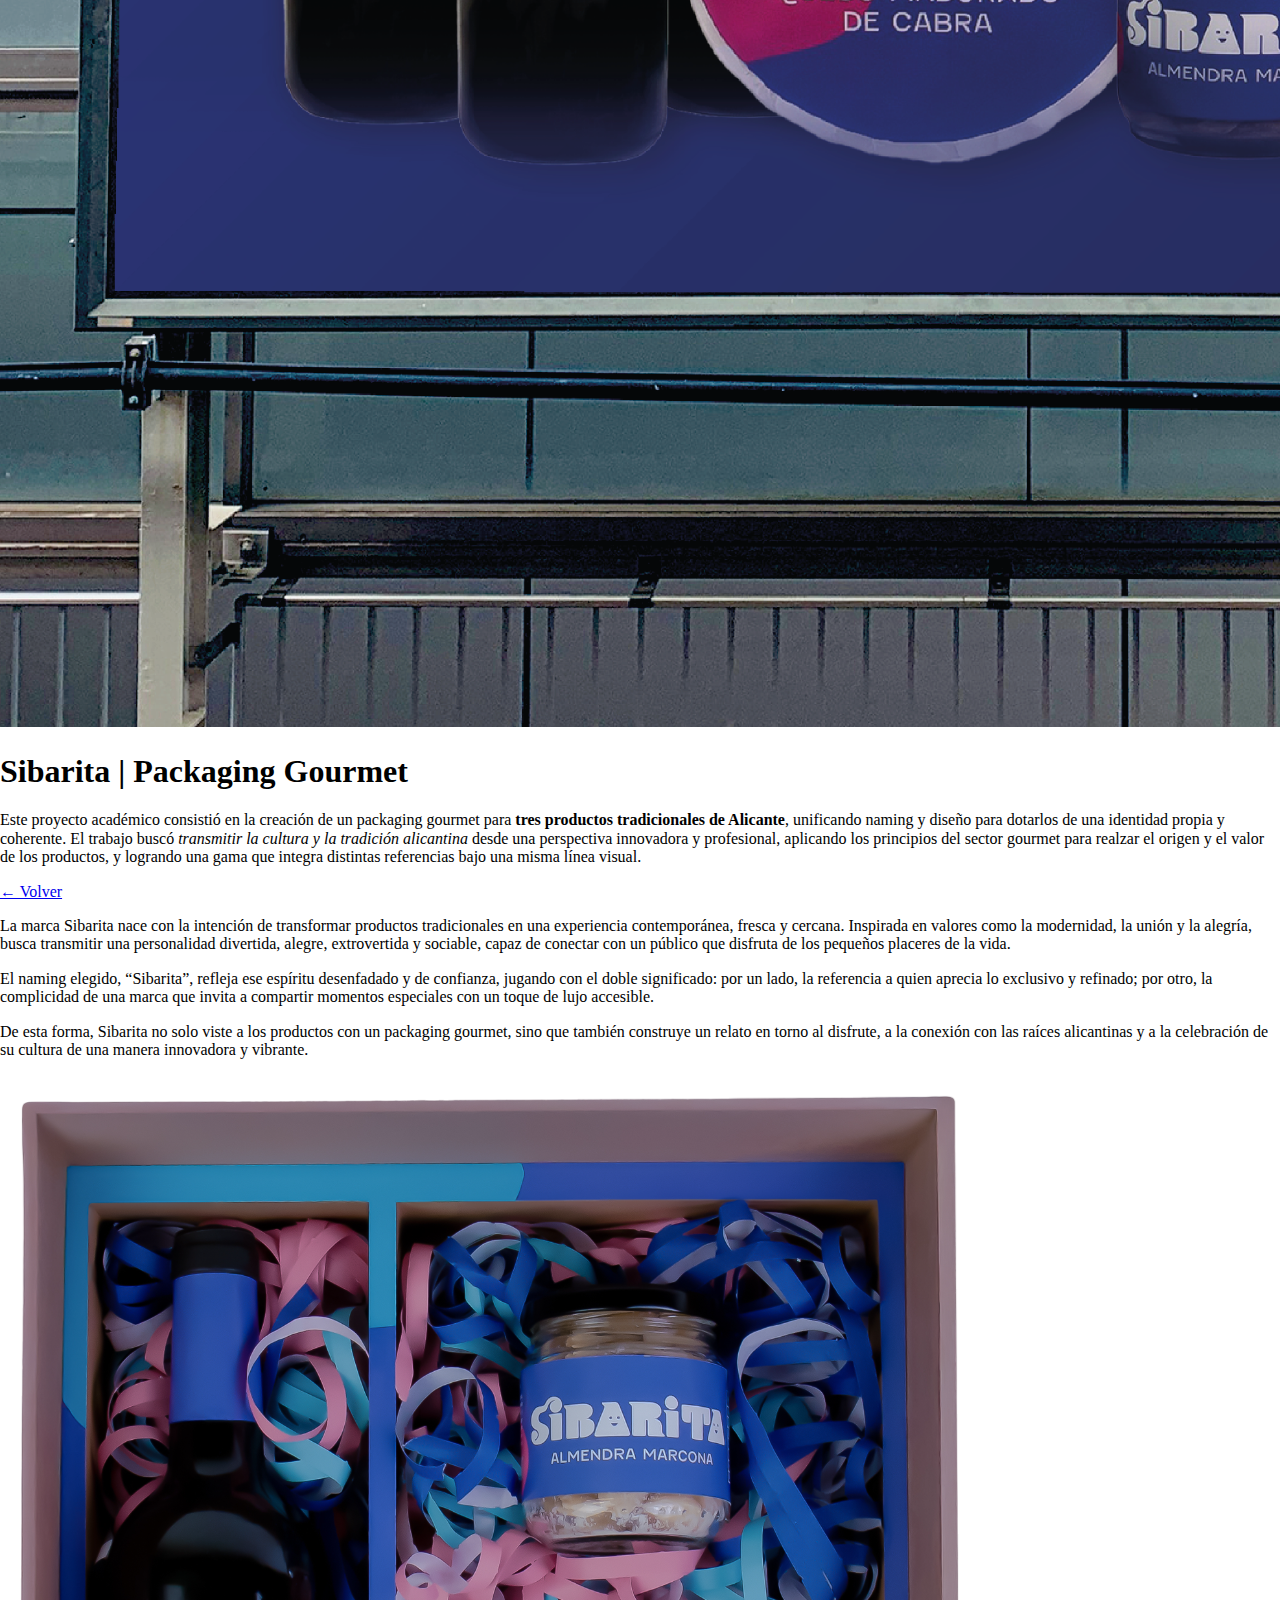
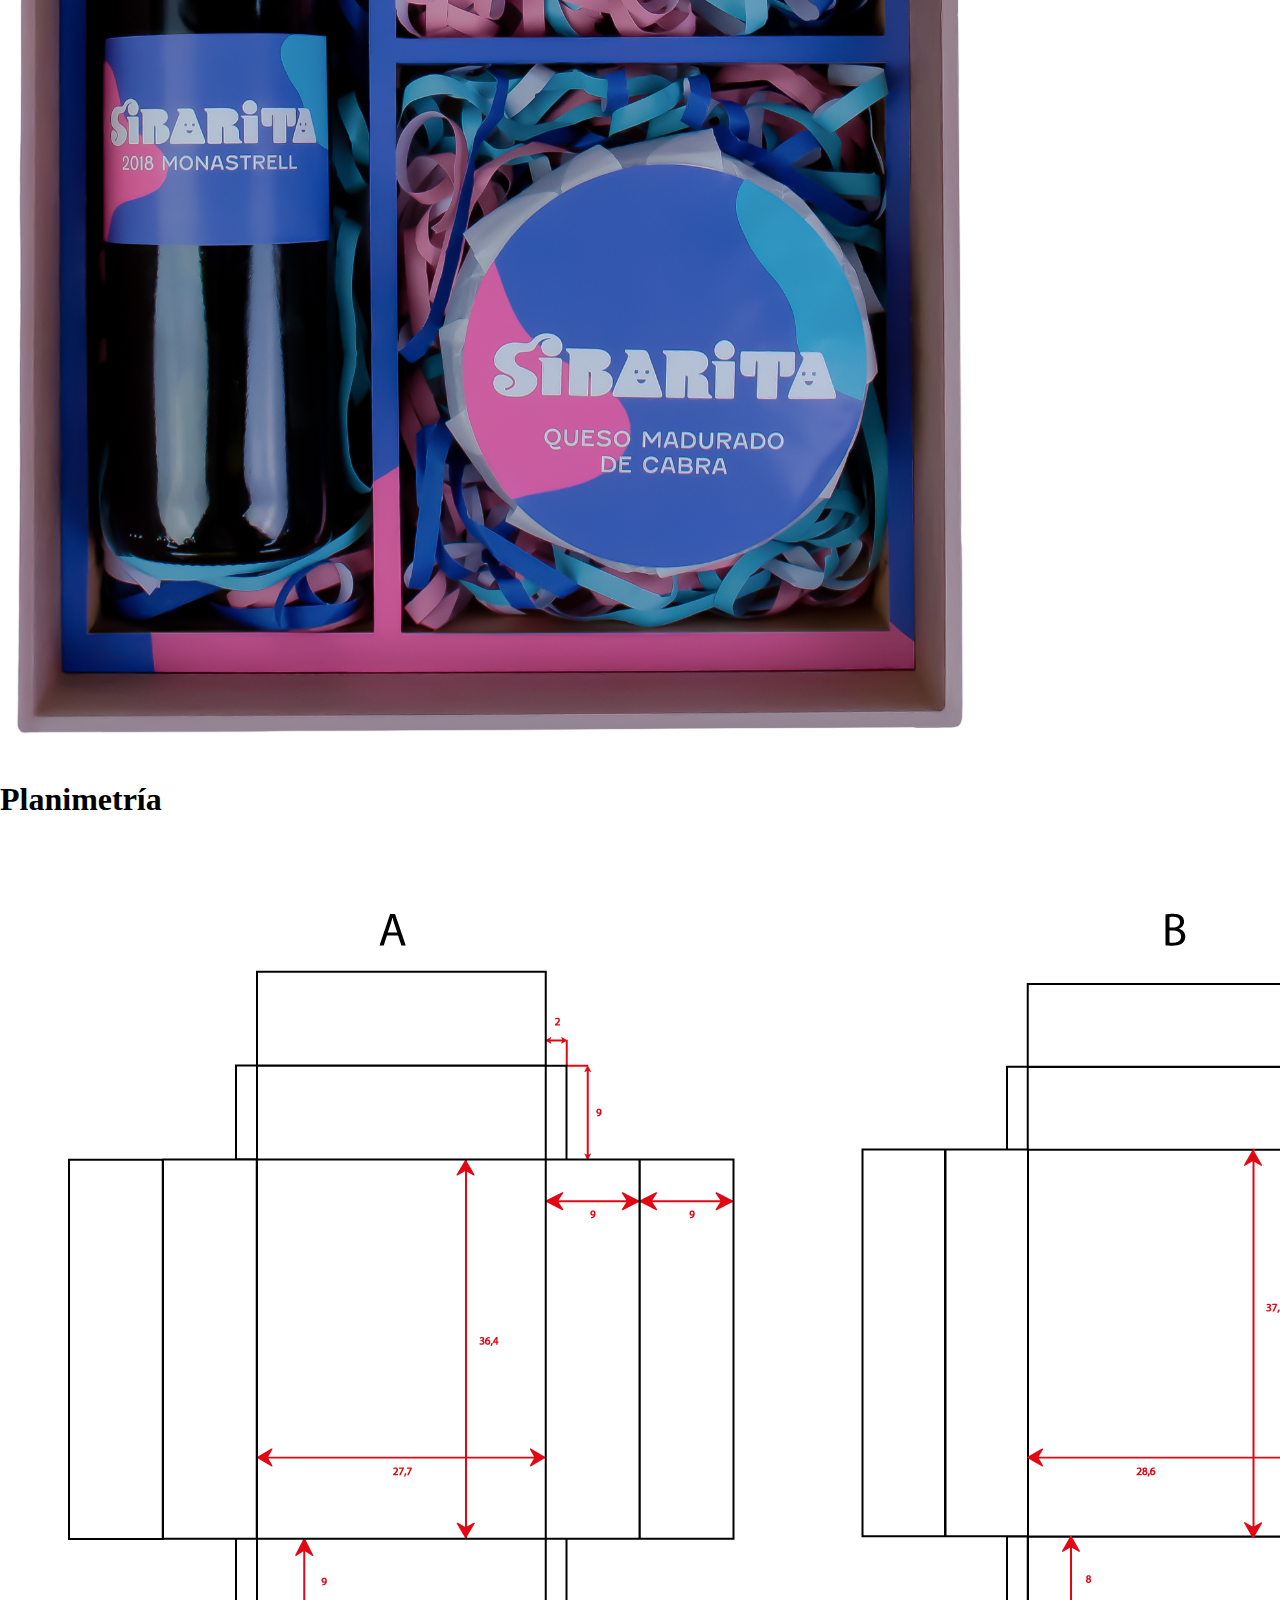
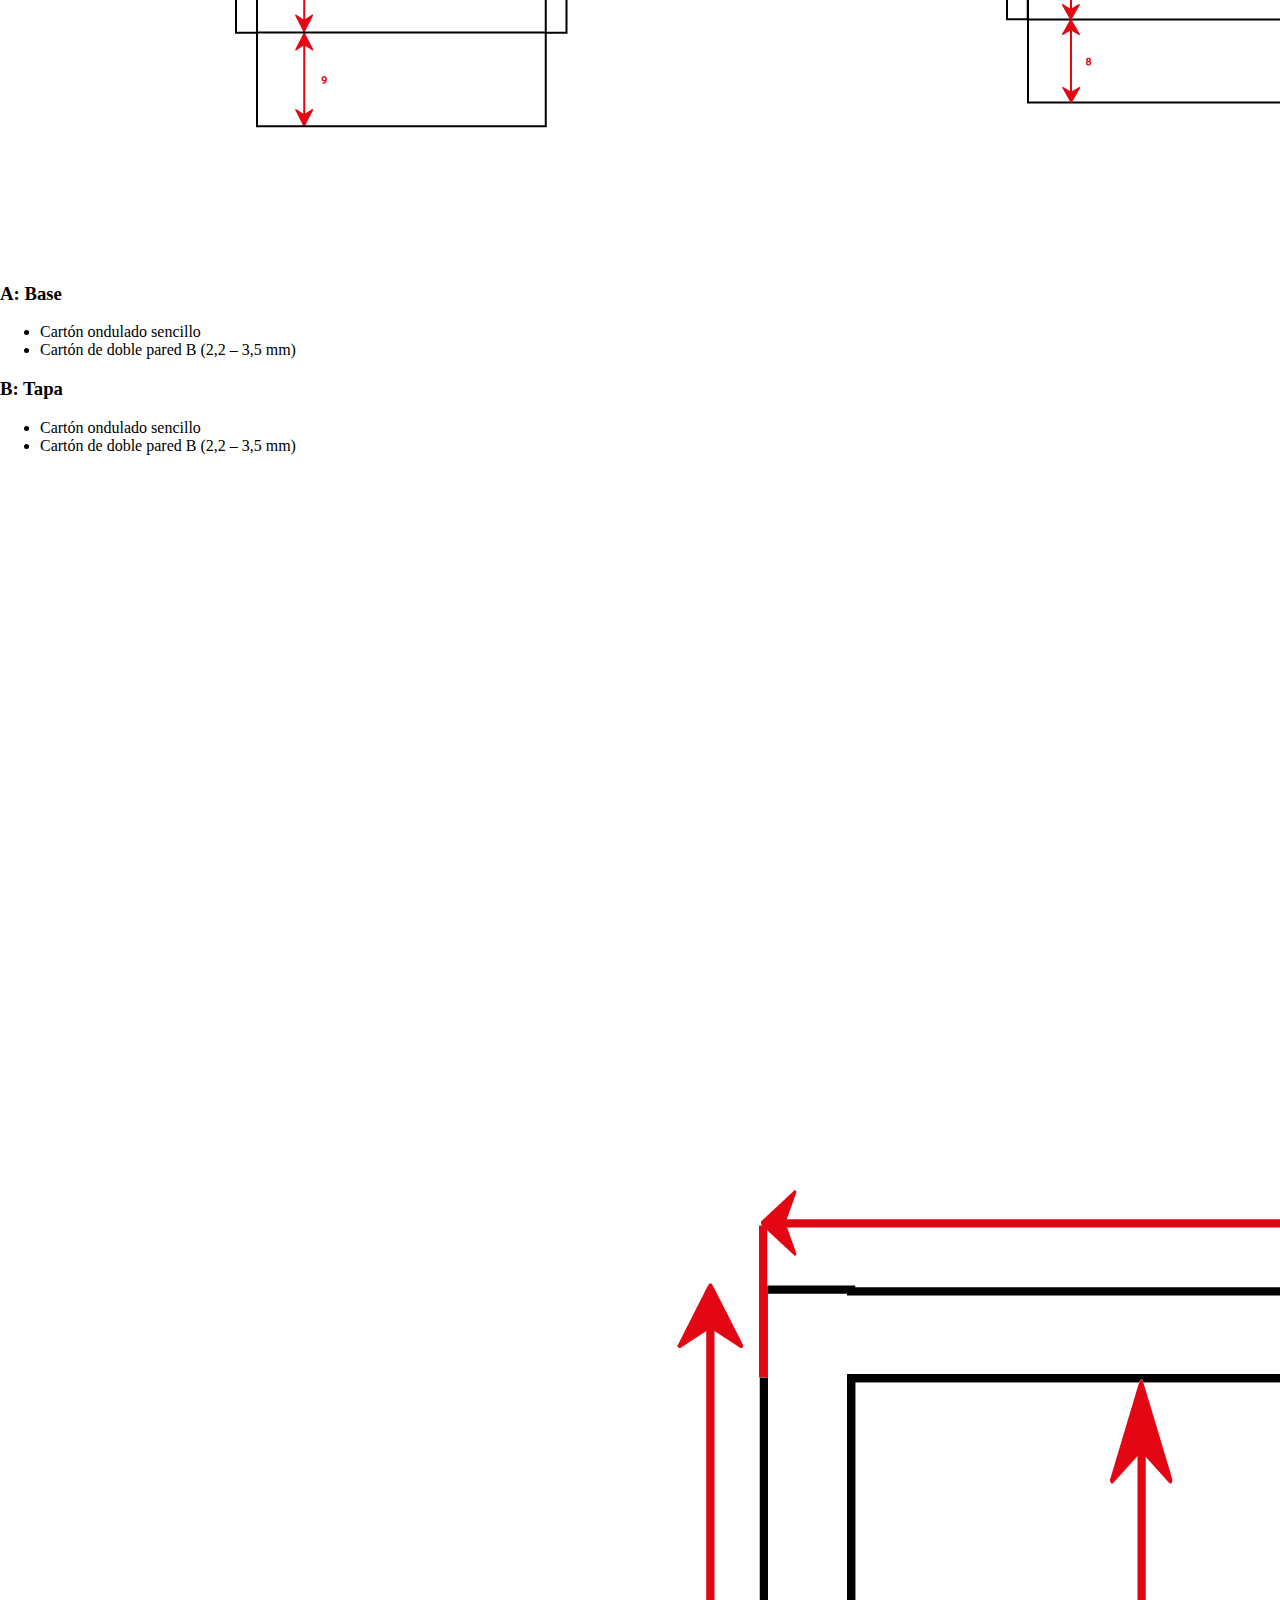
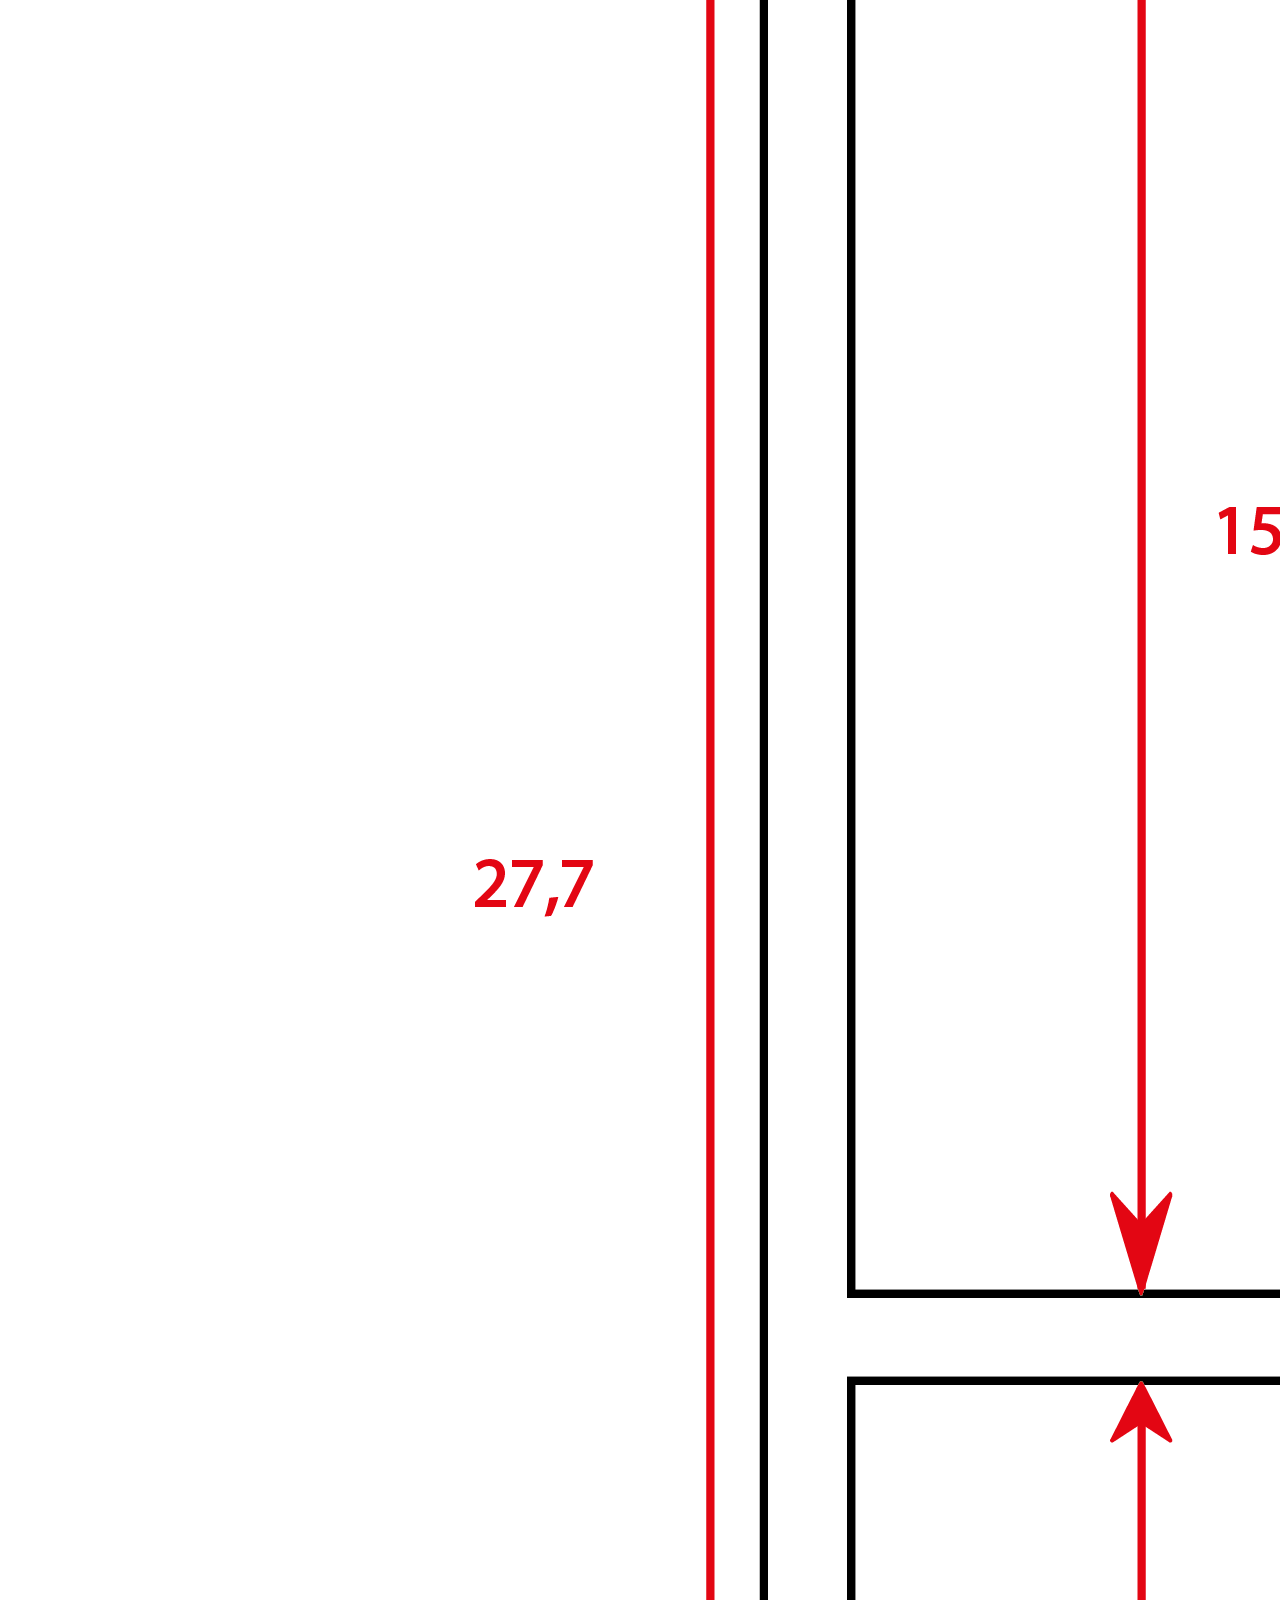
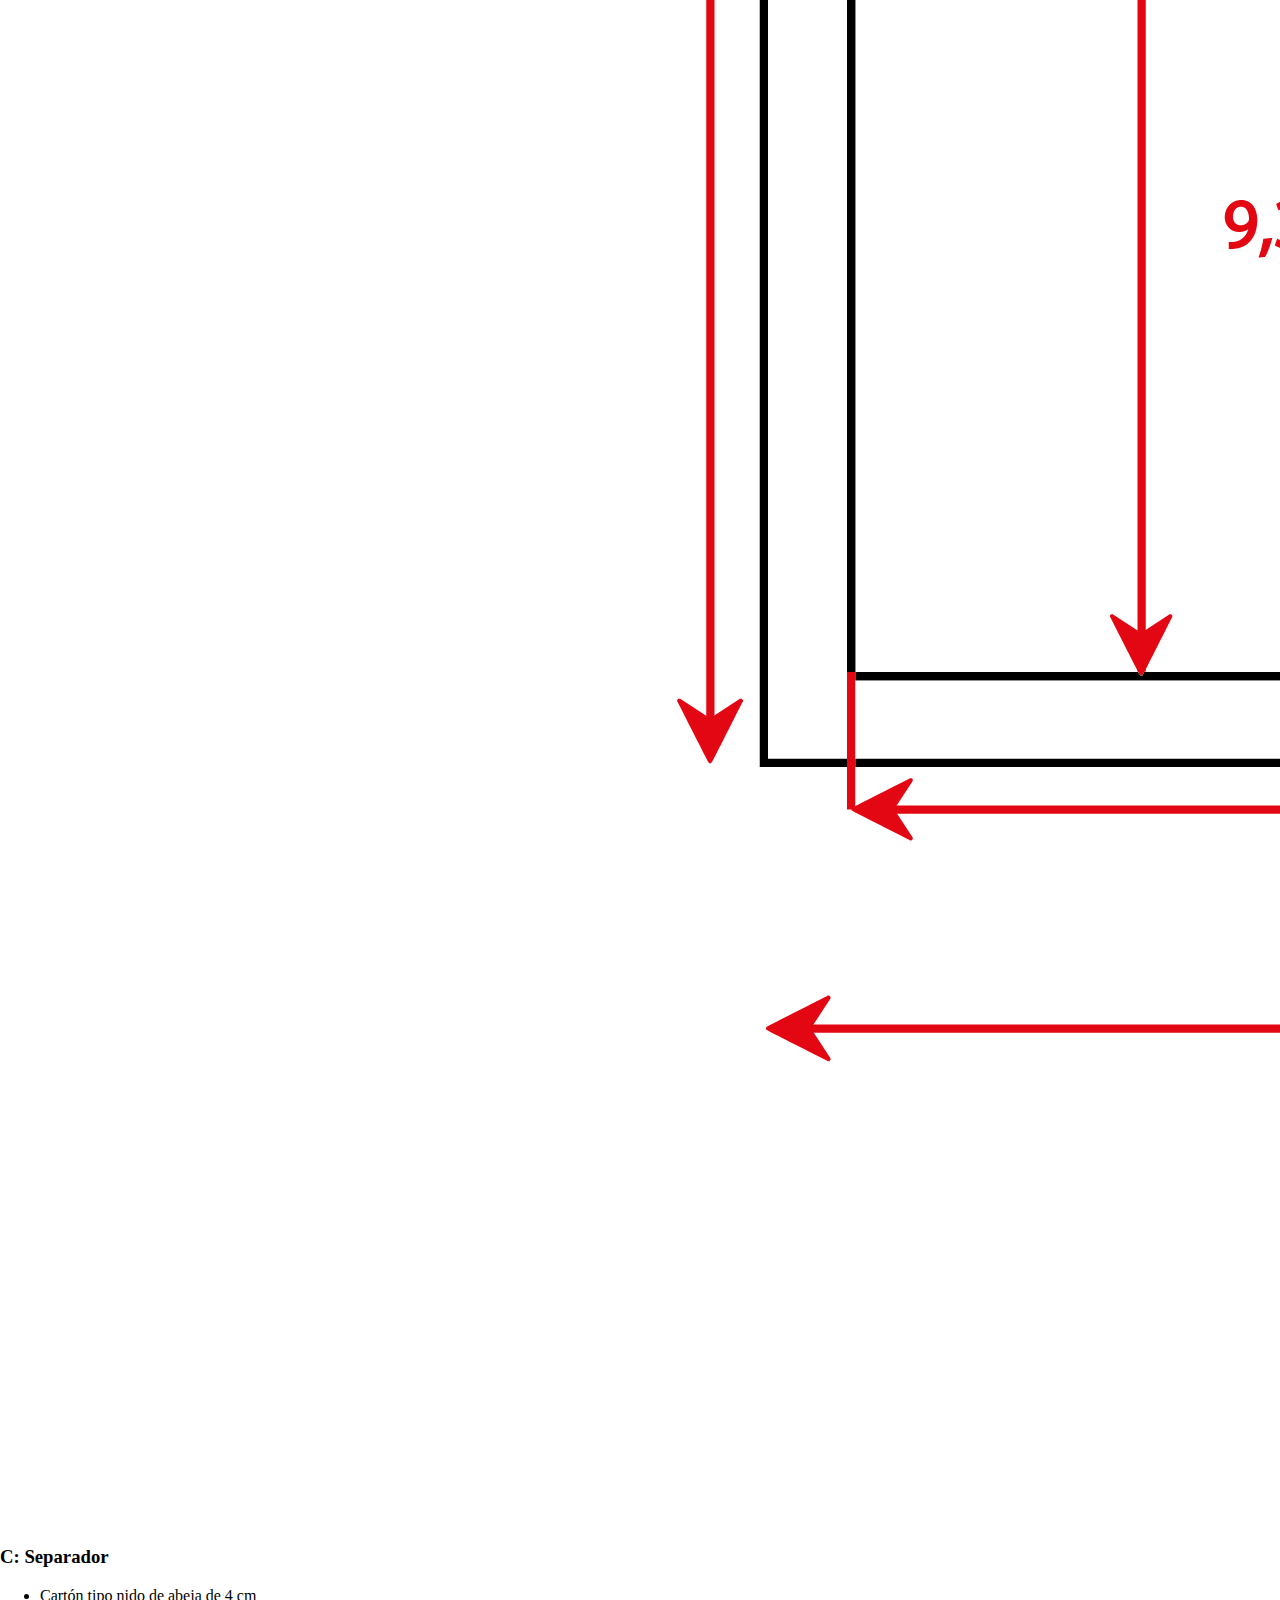
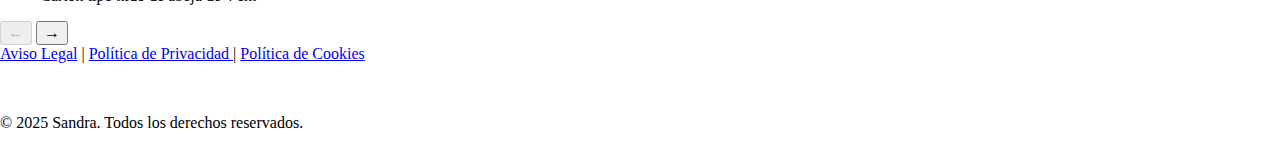
<file: entrada-sibarita.html>
<!DOCTYPE html>
<html lang="en">

<head>
    <meta charset="UTF-8">
    <meta name="viewport" content="width=device-width, initial-scale=1.0">
    <title>Sibarita</title>
    <link rel="preload" href="css/normalize.css" as="style">
    <link rel="stylesheet" href="css/normalize.css">

    <link rel="preload" href="css/style.css" as="style">
    <link rel="stylesheet" href="css/style.css">

    <link href="https://fonts.googleapis.com/css2?family=Righteous&display=swap" rel="stylesheet">
    <link href="https://fonts.googleapis.com/css2?family=Roboto:ital,wght@0,100..900;1,100..900&display=swap"
        rel="stylesheet">
</head>

<body>
    <div class="cursor-ball"></div>
    <header id="header-final">
        <canvas id="wave-canvas"></canvas>
        <div class="header-flex">
            <div class="contenedor-principal-final">
                <div class="caja-texto-final">
                    <a href="index.html" class="a-final">
                        <h1 class="Nombre">
                            <span class="nombre-sandra">Sandra</span>
                            <span class="nombre-iragorri">Iragorri</span>
                        </h1>
                    </a>
                </div>
            </div>

            <nav class="menu-final">
                <ul class="ul-final">
                    <li class="li-final"><a href="sobre-mi.html">Sobre Mí</a></li>
                    <li class="li-final--naranja"><a href="proyectos.html">Proyectos</a></li>
                    <li class="li-final"><a href="contacto.html">Contacto</a></li>
                </ul>
            </nav>
        </div>
    </header>

    <div class="proyecto-sibarita">
        <div class="introducción">
            <h1 class="sibarita-h1">Sibarita</h1>
            <h2 class="categoria-sibarita">Packaging</h2>
        </div>

        <div class="esencial-sibarita">
            <div class="imagen-sibarita">
                <img loading="lazy" src="img/Proyecto-03.png" alt="Proyecto-3">
            </div>

            <div class="texto-sibarita">
                <h1 class="sibarita-h1-texto">Sibarita | Packaging Gourmet </h1>
                <p class="sibarita-p">Este proyecto académico consistió en la creación de un packaging gourmet para <strong>tres
                    productos tradicionales de Alicante</strong>, unificando naming y diseño para dotarlos de una identidad
                    propia y coherente. El trabajo buscó <em>transmitir la cultura y la tradición alicantina</em> desde una
                    perspectiva innovadora y profesional, aplicando los principios del sector gourmet para realzar el
                    origen y el valor de los productos, y logrando una gama que integra distintas referencias bajo una
                    misma línea visual.</p>

                <!-- Botón de volver -->
                <a href="proyectos.html" class="boton-volver">
                    ← Volver
                </a>
            </div>
        </div>
    </div>

    <div class="apartado2-sibarita">
        <div class="explicacion-sibarita">
            <div class="sibarita-p-sibarita">
                <p class="p-explicacion-sibarita">La marca Sibarita nace con la intención de transformar productos
                    tradicionales en una experiencia contemporánea, fresca y cercana. Inspirada en valores como la
                    modernidad, la unión y la alegría, busca transmitir una personalidad divertida, alegre, extrovertida
                    y sociable, capaz de conectar con un público que disfruta de los pequeños placeres de la vida.</p>
                <p class="p-explicacion-sibarita">El naming elegido, “Sibarita”, refleja ese espíritu desenfadado y de
                    confianza, jugando con el doble significado: por un lado, la referencia a quien aprecia lo exclusivo
                    y refinado; por otro, la complicidad de una marca que invita a compartir momentos especiales con un
                    toque de lujo accesible.</p>
                <p class="p-explicacion-sibarita">De esta forma, Sibarita no solo viste a los productos con un packaging
                    gourmet, sino que también construye un relato en torno al disfrute, a la conexión con las raíces
                    alicantinas y a la celebración de su cultura de una manera innovadora y vibrante.</p>
            </div>

            <div class="imagen2-sibarita">
                <img src="img/Pack-Productos-Photoroom.png" alt="Packaging Sibarita">
            </div>
        </div>
    </div>

    <div class="apartado3-sibarita">

        <div class="burbujas">
            <span></span>
            <span></span>
            <span></span>
            <span></span>
            <span></span>
            <span></span>
            <span></span>
        </div>
        <h1>Planimetría</h1>

        <div class="carrusel-sibarita">
            <!-- Slide 1 -->
            <div class="slide-sibarita active">
                <!-- Imagen grande -->
                <div class="fase-imagenes-sibarita1">
                    <img src="img/planimetria-sibarita1.png" alt="Base y Tapa">
                </div>

                <!-- Texto doble A y B -->
                <div class="texto-doble-sibarita">
                    <div class="texto-sibarita-izquierda">
                        <h3>A: Base</h3>
                        <ul>
                            <li class="negrita-sibarita">Cartón ondulado sencillo</li>
                            <li>Cartón de doble pared B (2,2 – 3,5 mm)</li>
                        </ul>
                    </div>
                    <div class="texto-sibarita-derecha">
                        <h3>B: Tapa</h3>
                        <ul>
                            <li class="negrita-sibarita">Cartón ondulado sencillo</li>
                            <li>Cartón de doble pared B (2,2 – 3,5 mm)</li>
                        </ul>
                    </div>
                </div>
            </div>

            <!-- Slide 2 -->
            <div class="slide-sibarita">
                <div class="fase-imagenes-sibarita2">
                    <img src="img/planimetria-sibarita2.png" alt="Separador">
                </div>
                <div class="apartado3-texto3">
                    <h3>C: Separador</h3>
                    <ul>
                        <li class="negrita-sibarita">Cartón tipo nido de abeja de 4 cm</li>
                    </ul>
                </div>
            </div>

            <!-- Flechas -->
            <button class="flecha-sibarita izquierda-sibarita">←</button>
            <button class="flecha-sibarita derecha-sibarita">→</button>

            <!-- Indicadores -->
            <div class="indicadores-sibarita"></div>
        </div>
    </div>

    <script src="js/script5.js"></script>
</body>

<footer>
    <div class="caja-footer">

        <div class="legal">
            <div class="a-legal">
                <a class="a-footer" href="aviso-legal.html">Aviso Legal</a> |
                <a class="a-footer" href="politica-privacidad.html">Política de Privacidad </a> |
                <a class="a-footer" href="politica-cookies.html">Política de Cookies</a>
            </div>
        </div>

        <div class="iconos">
            <div class="iconos-rrss">
                <a href="https://www.behance.net/gallery/222510381/Portfolio-2025-Sandra-Iragorri-Garcia"
                    target="_blank" rel="noopener noreferrer" style="color: inherit; text-decoration: none;">
                    <img src="img/icono-Be-Blanco.png" alt="Behance" width="30">
                </a>

                <a href="https://www.linkedin.com/in/sandrairagorrigarcía" target="_blank" rel="noopener noreferrer"
                    style="color: inherit; text-decoration: none;">
                    <img src="img/icono-LinkenIn-Blanco.png" alt="LinkedIn" width="30">
                </a>

                <a href="https://www.instagram.com/sandra.iragorri" target="_blank" rel="noopener noreferrer"
                    style="color: inherit; text-decoration: none;">
                    <img src="img/icono-Insta-Blanco.png" alt="Instagram" width="30">
                </a>

                <a href="https://mail.google.com/mail/?view=cm&fs=1&to=sandrairagorri2001@gmail.com" target="_blank"
                    rel="noopener noreferrer">
                    <img src="img/icono-Correo-Blanco.png" alt="Correo" width="30">
                </a>
            </div>
        </div>
    </div>

    <div class="derechos">
        <p>
        <p>© 2025 Sandra. Todos los derechos reservados.</p>
        </p>
    </div>
</footer>

</html>
</file>
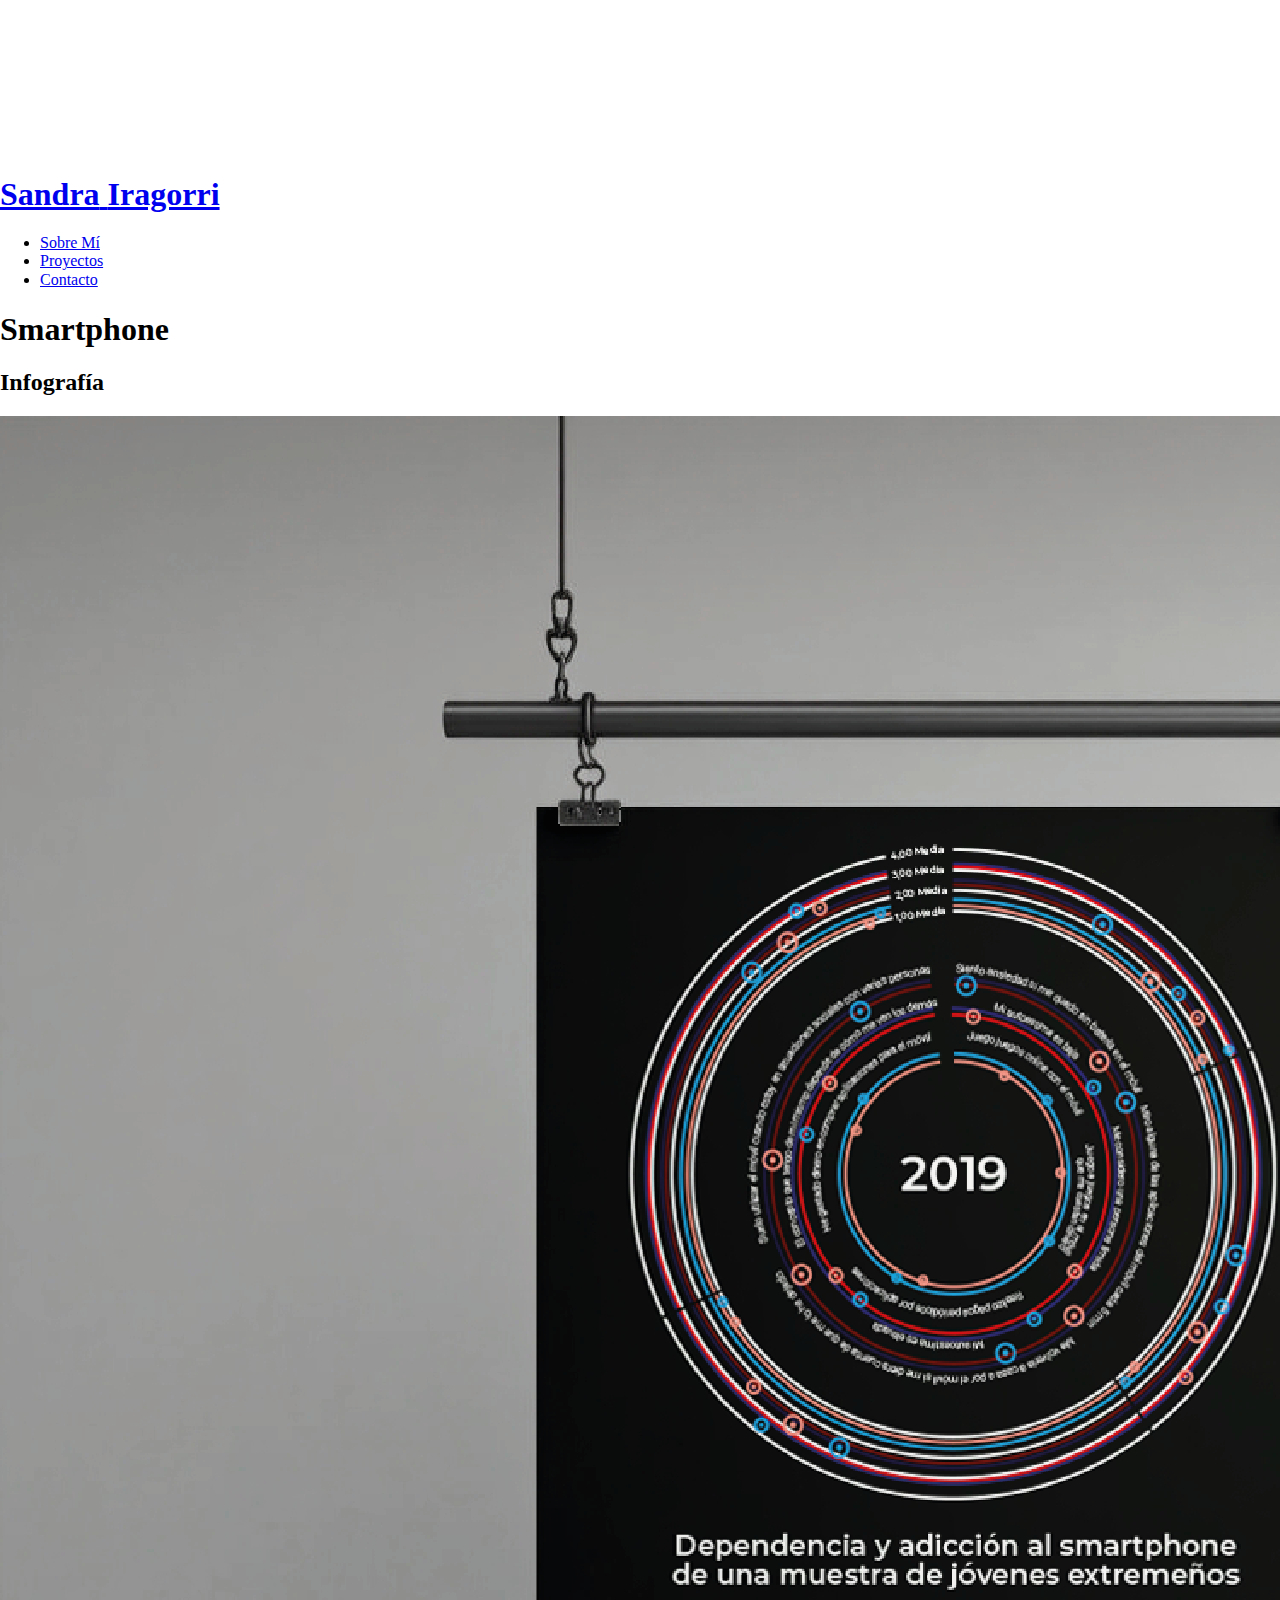
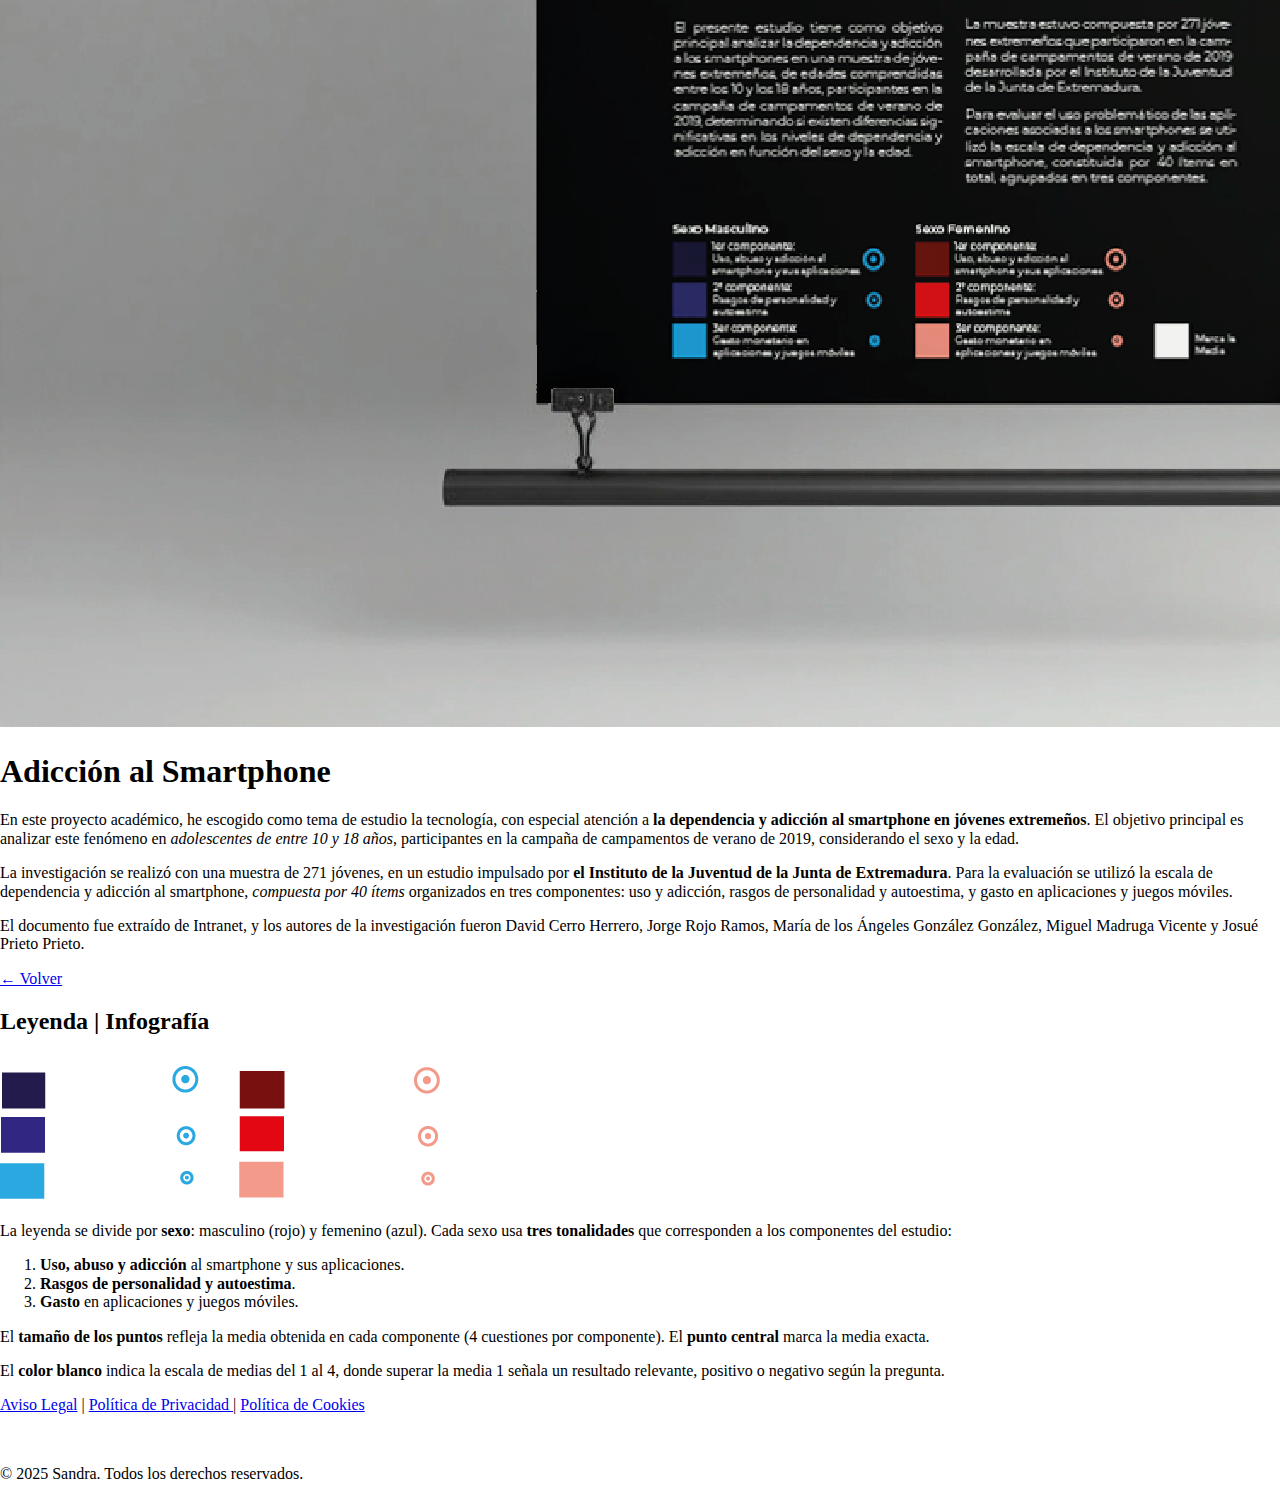
<file: entrada-smartphone.html>
<!DOCTYPE html>
<html lang="en">

<head>
    <meta charset="UTF-8">
    <meta name="viewport" content="width=device-width, initial-scale=1.0">
    <title>Smartphone</title>
    <link rel="preload" href="css/normalize.css" as="style">
    <link rel="stylesheet" href="css/normalize.css">

    <link rel="preload" href="css/style.css" as="style">
    <link rel="stylesheet" href="css/style.css">

    <link href="https://fonts.googleapis.com/css2?family=Righteous&display=swap" rel="stylesheet">
    <link href="https://fonts.googleapis.com/css2?family=Roboto:ital,wght@0,100..900;1,100..900&display=swap"
        rel="stylesheet">
</head>

<body>
    <div class="cursor-ball"></div>
    <header id="header-final">
        <canvas id="wave-canvas"></canvas>
        <div class="header-flex">
            <div class="contenedor-principal-final">
                <div class="caja-texto-final">
                    <a href="index.html" class="a-final">
                        <h1 class="Nombre">
                            <span class="nombre-sandra">Sandra</span>
                            <span class="nombre-iragorri">Iragorri</span>
                        </h1>
                    </a>
                </div>
            </div>

            <nav class="menu-final">
                <ul class="ul-final">
                    <li class="li-final"><a href="sobre-mi.html">Sobre Mí</a></li>
                    <li class="li-final--naranja"><a href="proyectos.html">Proyectos</a></li>
                    <li class="li-final"><a href="contacto.html">Contacto</a></li>
                </ul>
            </nav>
        </div>
    </header>

    <div class="proyecto-smartphone">
        <div class="introducción">
            <h1 class="smartphone-h1">Smartphone</h1>
            <h2 class="categoria-smartphone">Infografía</h2>
        </div>

        <div class="esencial-smartphone">
            <div class="imagen-smartphone">
                <img loading="lazy" src="img/Proyecto-05.png" alt="Proyecto-5">
            </div>

            <div class="texto-smartphone">
                <h1 class="smartphone-h1-texto"> Adicción al Smartphone </h1>
                <p class="smartphone-p">En este proyecto académico, he escogido como tema de estudio la tecnología, con
                    especial atención a <strong>la dependencia y adicción al smartphone en jóvenes extremeños</strong>. El objetivo
                    principal es analizar este fenómeno en <em>adolescentes de entre 10 y 18 años</em>, participantes en la
                    campaña de campamentos de verano de 2019, considerando el sexo y la edad.</p>
                <p class="smartphone-p">La investigación se realizó con una muestra de 271 jóvenes, en un estudio
                    impulsado por <strong>el Instituto de la Juventud de la Junta de Extremadura</strong>. Para la evaluación se utilizó
                    la escala de dependencia y adicción al smartphone, <em>compuesta por 40 ítems</em> organizados en tres
                    componentes: uso y adicción, rasgos de personalidad y autoestima, y gasto en aplicaciones y juegos
                    móviles.</p>
                <p class="smartphone-p">El documento fue extraído de Intranet, y los autores de la investigación fueron
                    David Cerro Herrero, Jorge Rojo Ramos, María de los Ángeles González González, Miguel Madruga
                    Vicente y Josué Prieto Prieto.</p>
                <!-- Botón de volver -->
                <a href="proyectos.html" class="boton-volver">
                    ← Volver
                </a>
            </div>
        </div>
    </div>
    <div class="contenido2-infografia">
        <div class="h2-smartphone-leyenda">
            <h2>Leyenda | Infografía </h2>
        </div>
        <div class="smartphone-leyenda">
            <div class="imagen-leyenda">
                <img loading="lazy" src="img/Infografía-Leyenda.png" alt="Leyenda del gráfico">
            </div>

            <div class="p-leyenda">
                <p>
                    La leyenda se divide por <strong>sexo</strong>: masculino (rojo) y femenino (azul).
                    Cada sexo usa <strong>tres tonalidades</strong> que corresponden a los componentes del estudio:
                </p>
                <ol>
                    <li><strong>Uso, abuso y adicción</strong> al smartphone y sus aplicaciones.</li>
                    <li><strong>Rasgos de personalidad y autoestima</strong>.</li>
                    <li><strong>Gasto</strong> en aplicaciones y juegos móviles.</li>
                </ol>
                <p>
                    El <strong>tamaño de los puntos</strong> refleja la media obtenida en cada componente
                    (4 cuestiones por componente). El <strong>punto central</strong> marca la media exacta.
                </p>
                <p>
                    El <strong>color blanco</strong> indica la escala de medias del 1 al 4, donde superar la media 1
                    señala un resultado relevante, positivo o negativo según la pregunta.
                </p>
            </div>
        </div>
    </div>

    <script src="js/script8.js"></script>

</body>

<footer>
    <div class="caja-footer">

        <div class="legal">
            <div class="a-legal">
                <a class="a-footer" href="/aviso-legal.html">Aviso Legal</a> |
                <a class="a-footer" href="/politica-privacidad.html">Política de Privacidad </a> |
                <a class="a-footer" href="/politica-cookies.html">Política de Cookies</a>
            </div>
        </div>

        <div class="iconos">
            <div class="iconos-rrss">
                <a href="https://www.behance.net/gallery/222510381/Portfolio-2025-Sandra-Iragorri-Garcia"
                    target="_blank" rel="noopener noreferrer" style="color: inherit; text-decoration: none;">
                    <img src="img/icono-Be-Blanco.png" alt="Behance" width="30">
                </a>

                <a href="https://www.linkedin.com/in/sandrairagorrigarcía" target="_blank" rel="noopener noreferrer"
                    style="color: inherit; text-decoration: none;">
                    <img src="img/icono-LinkenIn-Blanco.png" alt="LinkedIn" width="30">
                </a>

                <a href="https://www.instagram.com/sandra.iragorri" target="_blank" rel="noopener noreferrer"
                    style="color: inherit; text-decoration: none;">
                    <img src="img/icono-Insta-Blanco.png" alt="Instagram" width="30">
                </a>

                <a href="https://mail.google.com/mail/?view=cm&fs=1&to=sandrairagorri2001@gmail.com" target="_blank"
                    rel="noopener noreferrer">
                    <img src="img/icono-Correo-Blanco.png" alt="Correo" width="30">
                </a>
            </div>
        </div>
    </div>

    <div class="derechos">
        <p>
        <p>© 2025 Sandra. Todos los derechos reservados.</p>
        </p>
    </div>
</footer>

</html>
</file>
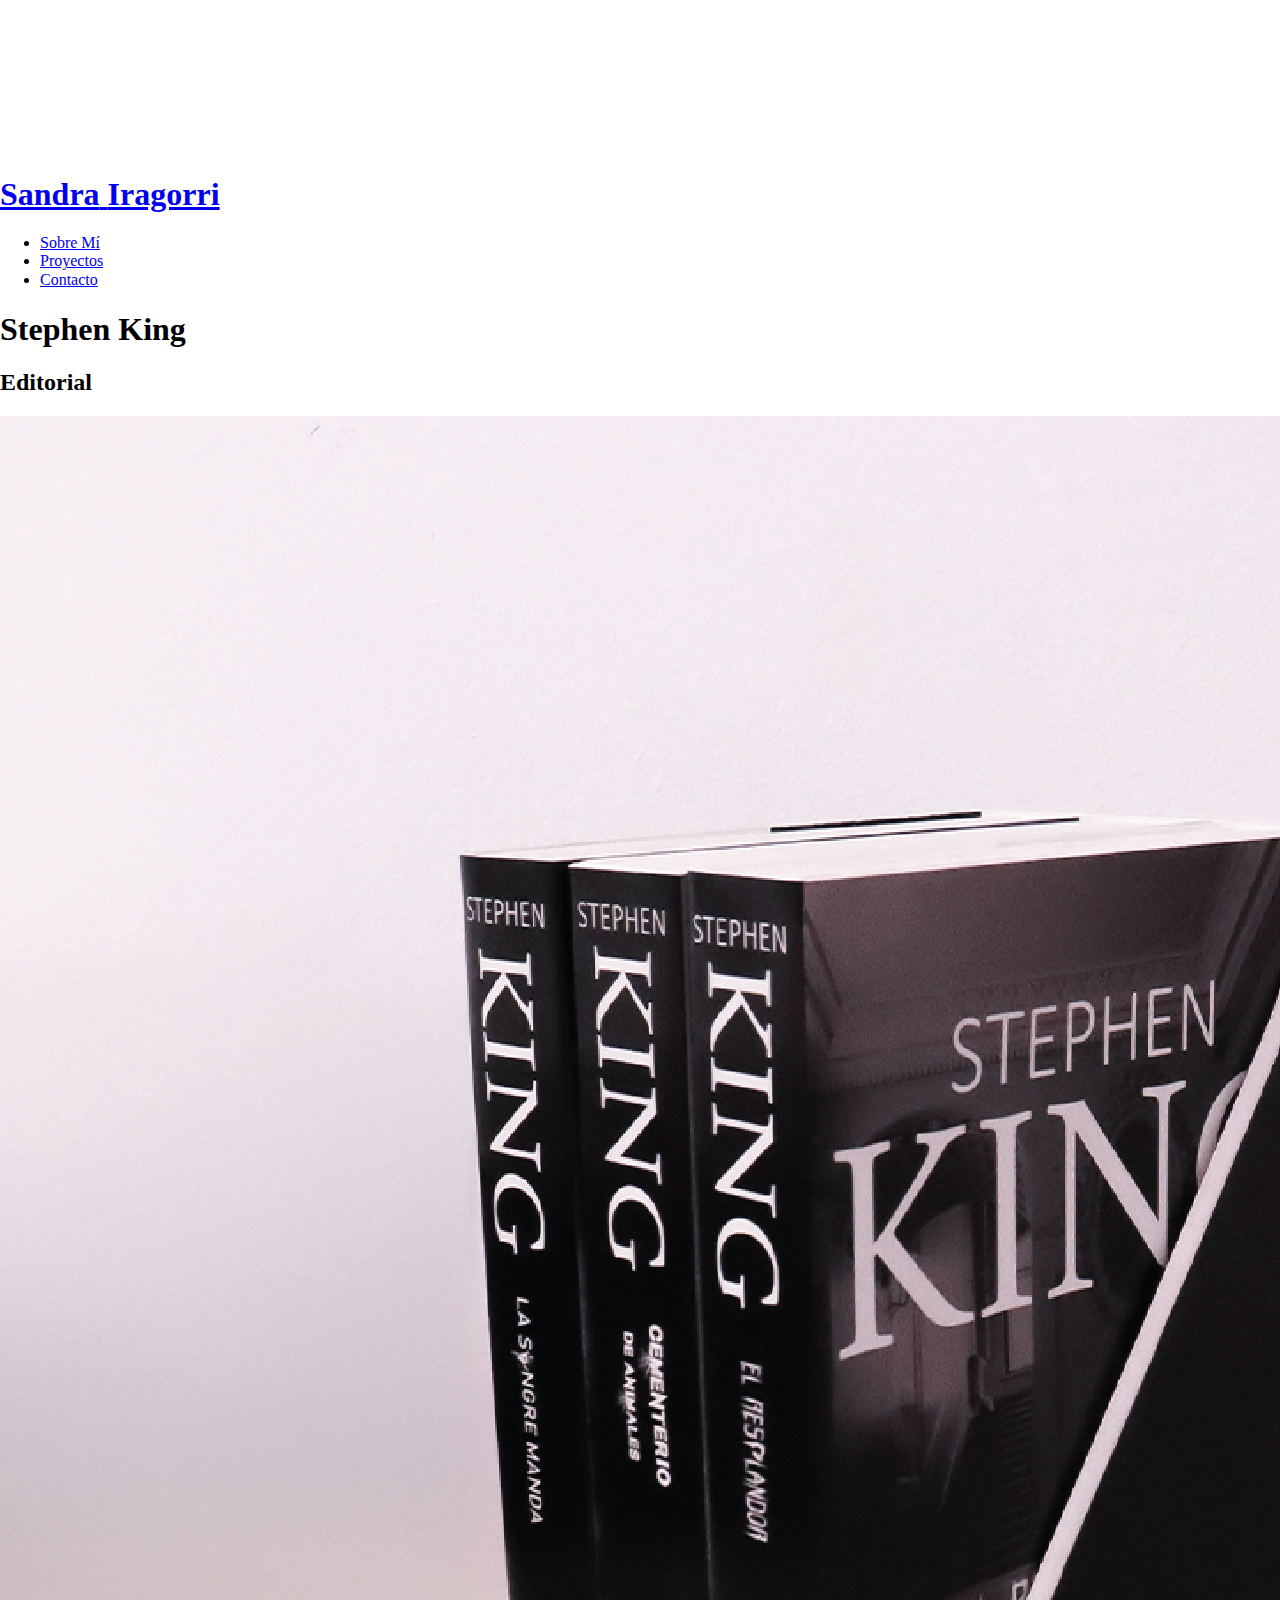
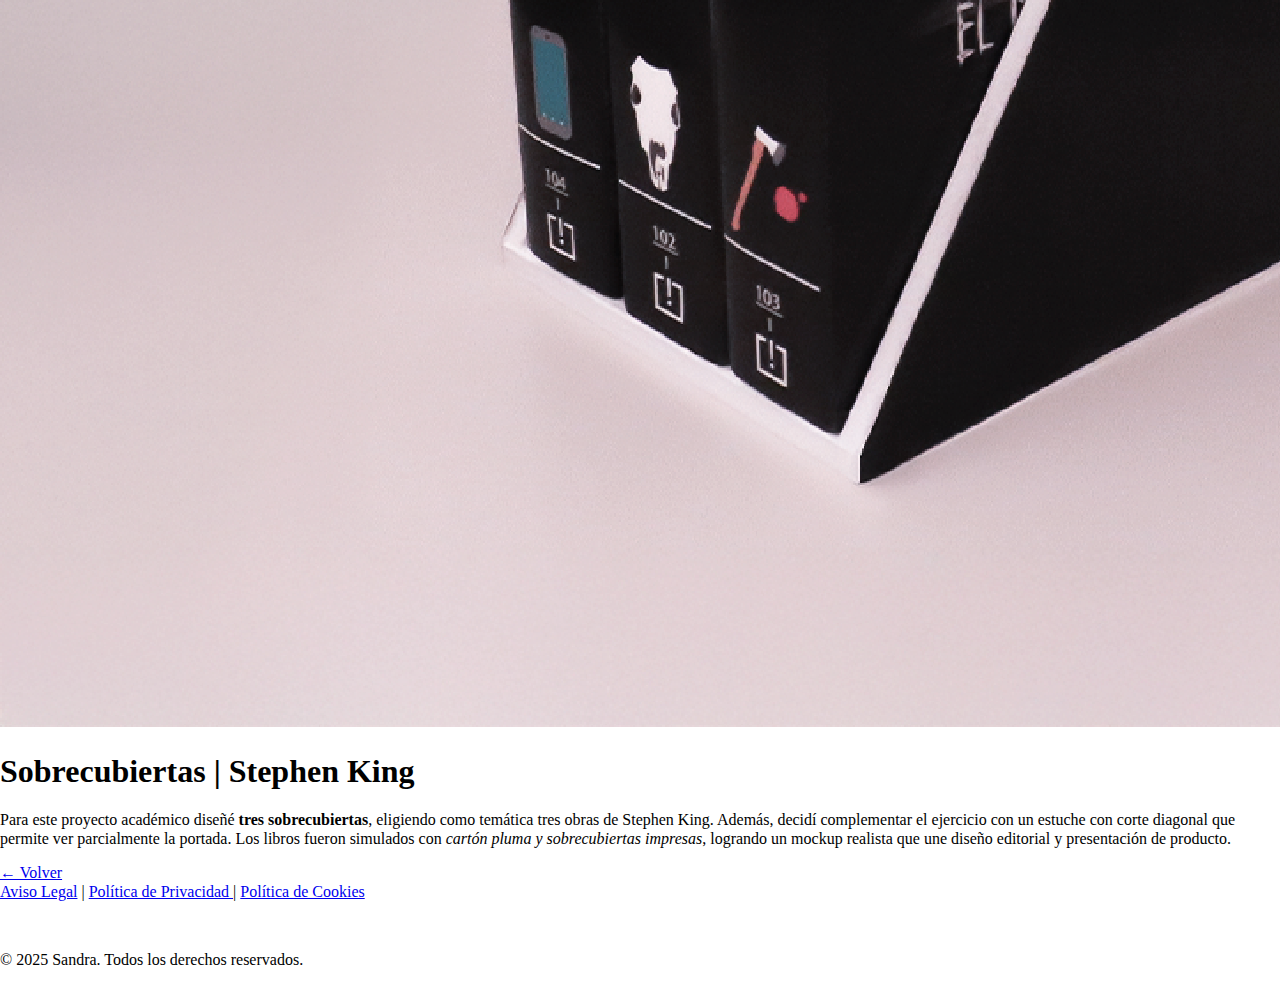
<file: entrada-stephen-king.html>
<!DOCTYPE html>
<html lang="en">

<head>
    <meta charset="UTF-8">
    <meta name="viewport" content="width=device-width, initial-scale=1.0">
    <title>Stephen King</title>
    <link rel="preload" href="css/normalize.css" as="style">
    <link rel="stylesheet" href="css/normalize.css">

    <link rel="preload" href="css/style.css" as="style">
    <link rel="stylesheet" href="css/style.css">

    <link href="https://fonts.googleapis.com/css2?family=Righteous&display=swap" rel="stylesheet">
    <link href="https://fonts.googleapis.com/css2?family=Roboto:ital,wght@0,100..900;1,100..900&display=swap"
        rel="stylesheet">
</head>

<body>
    <div class="cursor-ball"></div>
    <header id="header-final">
        <canvas id="wave-canvas"></canvas>
        <div class="header-flex">
            <div class="contenedor-principal-final">
                <div class="caja-texto-final">
                    <a href="index.html" class="a-final">
                        <h1 class="Nombre">
                            <span class="nombre-sandra">Sandra</span>
                            <span class="nombre-iragorri">Iragorri</span>
                        </h1>
                    </a>
                </div>
            </div>

            <nav class="menu-final">
                <ul class="ul-final">
                    <li class="li-final"><a href="sobre-mi.html">Sobre Mí</a></li>
                    <li class="li-final--naranja"><a href="proyectos.html">Proyectos</a></li>
                    <li class="li-final"><a href="contacto.html">Contacto</a></li>
                </ul>
            </nav>
        </div>
    </header>

    <div class="proyecto-libro">
        <div class="introducción">
            <h1 class="libro-h1">Stephen King</h1>
            <h2 class="categoria-libro">Editorial</h2>
        </div>

        <div class="esencial-libro">
            <div class="imagen-libro">
                <img loading="lazy" src="img/Proyecto-06.png" alt="Proyecto-6">
            </div>

            <div class="texto-libro">
                <h1 class="libro-h1-texto"> Sobrecubiertas | Stephen King </h1>
                <p class="libro-p">Para este proyecto académico diseñé <strong>tres sobrecubiertas</strong>, eligiendo como temática tres obras de Stephen King. Además, decidí complementar el ejercicio con un estuche con corte diagonal que permite ver parcialmente la portada. Los libros fueron simulados con <em>cartón pluma y sobrecubiertas impresas</em>, logrando un mockup realista que une diseño editorial y presentación de producto.</p>
                <!-- Botón de volver -->
                <a href="proyectos.html" class="boton-volver">
                    ← Volver
                </a>
            </div>
        </div>
    </div>

    <script src="js/script7.js"></script>

</body>

<footer>
    <div class="caja-footer">

        <div class="legal">
            <div class="a-legal">
                <a class="a-footer" href="aviso-legal.html">Aviso Legal</a> |
                <a class="a-footer" href="politica-privacidad.html">Política de Privacidad </a> |
                <a class="a-footer" href="politica-cookies.html">Política de Cookies</a>
            </div>
        </div>

        <div class="iconos">
            <div class="iconos-rrss">
                <a href="https://www.behance.net/gallery/222510381/Portfolio-2025-Sandra-Iragorri-Garcia"
                    target="_blank" rel="noopener noreferrer" style="color: inherit; text-decoration: none;">
                    <img src="img/icono-Be-Blanco.png" alt="Behance" width="30">
                </a>

                <a href="https://www.linkedin.com/in/sandrairagorrigarcía" target="_blank" rel="noopener noreferrer"
                    style="color: inherit; text-decoration: none;">
                    <img src="img/icono-LinkenIn-Blanco.png" alt="LinkedIn" width="30">
                </a>

                <a href="https://www.instagram.com/sandra.iragorri" target="_blank" rel="noopener noreferrer"
                    style="color: inherit; text-decoration: none;">
                    <img src="img/icono-Insta-Blanco.png" alt="Instagram" width="30">
                </a>

                <a href="https://mail.google.com/mail/?view=cm&fs=1&to=sandrairagorri2001@gmail.com" target="_blank"
                    rel="noopener noreferrer">
                    <img src="img/icono-Correo-Blanco.png" alt="Correo" width="30">
                </a>
            </div>
        </div>
    </div>

    <div class="derechos">
        <p>
        <p>© 2025 Sandra. Todos los derechos reservados.</p>
        </p>
    </div>
</footer>

</html>
</file>
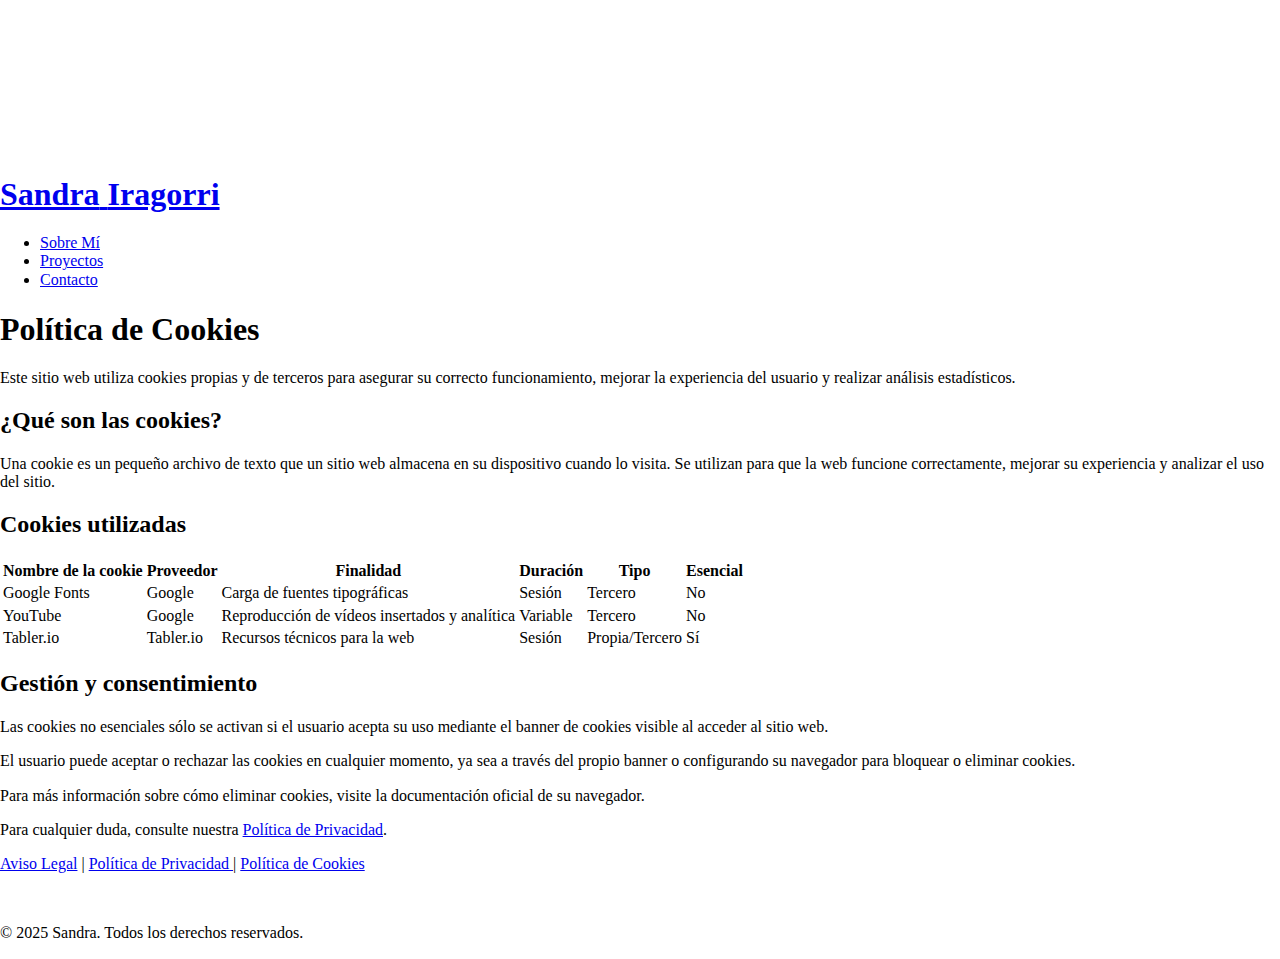
<file: politica-cookies.html>
<!DOCTYPE html>
<html lang="es">
<head>
  <meta charset="UTF-8" />
  <meta name="viewport" content="width=device-width, initial-scale=1.0" />
  <title>Política de Cookies</title>
  
  <link rel="preload" href="css/normalize.css" as="style">
    <link rel="stylesheet" href="css/normalize.css">

    <link rel="preload" href="css/style.css" as="style">
    <link rel="stylesheet" href="css/style.css">

    <link href="https://fonts.googleapis.com/css2?family=Righteous&display=swap" rel="stylesheet">
    <link href="https://fonts.googleapis.com/css2?family=Roboto:ital,wght@0,100..900;1,100..900&display=swap" rel="stylesheet">

</head>
<body>
          <div class="cursor-ball"></div>
    <header id="header-final">
        <canvas id="wave-canvas"></canvas>
        <div class="header-flex">
            <div class="contenedor-principal-final">
                <div class="caja-texto-final">
                    <a href="index.html" class="a-final">
                        <h1 class="Nombre">
                            <span class="nombre-sandra">Sandra</span>
                            <span class="nombre-iragorri">Iragorri</span>
                        </h1>
                    </a>
                </div>
            </div>

            <nav class="menu-final">
                <ul class="ul-final">
                    <li class="li-final"><a href="sobre-mi.html">Sobre Mí</a></li>
                    <li class="li-final"><a href="proyectos.html">Proyectos</a></li>
                    <li class="li-final"><a href="contacto.html">Contacto</a></li>
                </ul>
            </nav>
        </div>
    </header>

  <section class="politica-cookies">
    <h1 class="titulo">Política de Cookies</h1>

    <p class="parrafo">Este sitio web utiliza cookies propias y de terceros para asegurar su correcto funcionamiento, mejorar la experiencia del usuario y realizar análisis estadísticos.</p>

    <h2 class="subtitulo">¿Qué son las cookies?</h2>
    <p class="parrafo">Una cookie es un pequeño archivo de texto que un sitio web almacena en su dispositivo cuando lo visita. Se utilizan para que la web funcione correctamente, mejorar su experiencia y analizar el uso del sitio.</p>

    <h2 class="subtitulo">Cookies utilizadas</h2>
    <table class="tabla-cookies">
      <thead>
        <tr>
          <th>Nombre de la cookie</th>
          <th>Proveedor</th>
          <th>Finalidad</th>
          <th>Duración</th>
          <th>Tipo</th>
          <th>Esencial</th>
        </tr>
      </thead>
      <tbody>
        <tr>
          <td>Google Fonts</td>
          <td>Google</td>
          <td>Carga de fuentes tipográficas</td>
          <td>Sesión</td>
          <td>Tercero</td>
          <td>No</td>
        </tr>
        <tr>
          <td>YouTube</td>
          <td>Google</td>
          <td>Reproducción de vídeos insertados y analítica</td>
          <td>Variable</td>
          <td>Tercero</td>
          <td>No</td>
        </tr>
        <tr>
          <td>Tabler.io</td>
          <td>Tabler.io</td>
          <td>Recursos técnicos para la web</td>
          <td>Sesión</td>
          <td>Propia/Tercero</td>
          <td>Sí</td>
        </tr>
      </tbody>
    </table>

    <h2 class="subtitulo">Gestión y consentimiento</h2>
    <p class="parrafo">Las cookies no esenciales sólo se activan si el usuario acepta su uso mediante el banner de cookies visible al acceder al sitio web.</p>
    <p class="parrafo">El usuario puede aceptar o rechazar las cookies en cualquier momento, ya sea a través del propio banner o configurando su navegador para bloquear o eliminar cookies.</p>
    <p class="parrafo">Para más información sobre cómo eliminar cookies, visite la documentación oficial de su navegador.</p>
    <p class="parrafo">Para cualquier duda, consulte nuestra <a href="politica-privacidad.html" class="enlace">Política de Privacidad</a>.</p>
  </section>
  <script src="js/script6.js"></script>

</body>
<footer>
    <div class="caja-footer">

        <div class="legal">
            <div class="a-legal">
                <a class="a-footer" href="aviso-legal.html">Aviso Legal</a> |
                <a class="a-footer" href="politica-privacidad.html">Política de Privacidad </a> |
                <a class="a-footer" href="politica-cookies.html">Política de Cookies</a>
            </div>
        </div>

        <div class="iconos">
            <div class="iconos-rrss">
                <a href="https://www.behance.net/gallery/222510381/Portfolio-2025-Sandra-Iragorri-Garcia"
                    target="_blank" rel="noopener noreferrer" style="color: inherit; text-decoration: none;">
                    <img src="img/icono-Be-Blanco.png" alt="Behance" width="30">
                </a>

                <a href="https://www.linkedin.com/in/sandrairagorrigarcía" target="_blank" rel="noopener noreferrer"
                    style="color: inherit; text-decoration: none;">
                    <img src="img/icono-LinkenIn-Blanco.png" alt="LinkedIn" width="30">
                </a>

                <a href="https://www.instagram.com/sandra.iragorri" target="_blank" rel="noopener noreferrer"
                    style="color: inherit; text-decoration: none;">
                    <img src="img/icono-Insta-Blanco.png" alt="Instagram" width="30">
                </a>

                <a href="https://mail.google.com/mail/?view=cm&fs=1&to=sandrairagorri2001@gmail.com" target="_blank"
                    rel="noopener noreferrer">
                    <img src="img/icono-Correo-Blanco.png" alt="Correo" width="30">
                </a>
            </div>
        </div>
    </div>

    <div class="derechos">
        <p>
        <p>© 2025 Sandra. Todos los derechos reservados.</p>
        </p>
    </div>
</footer>
</html>
</file>
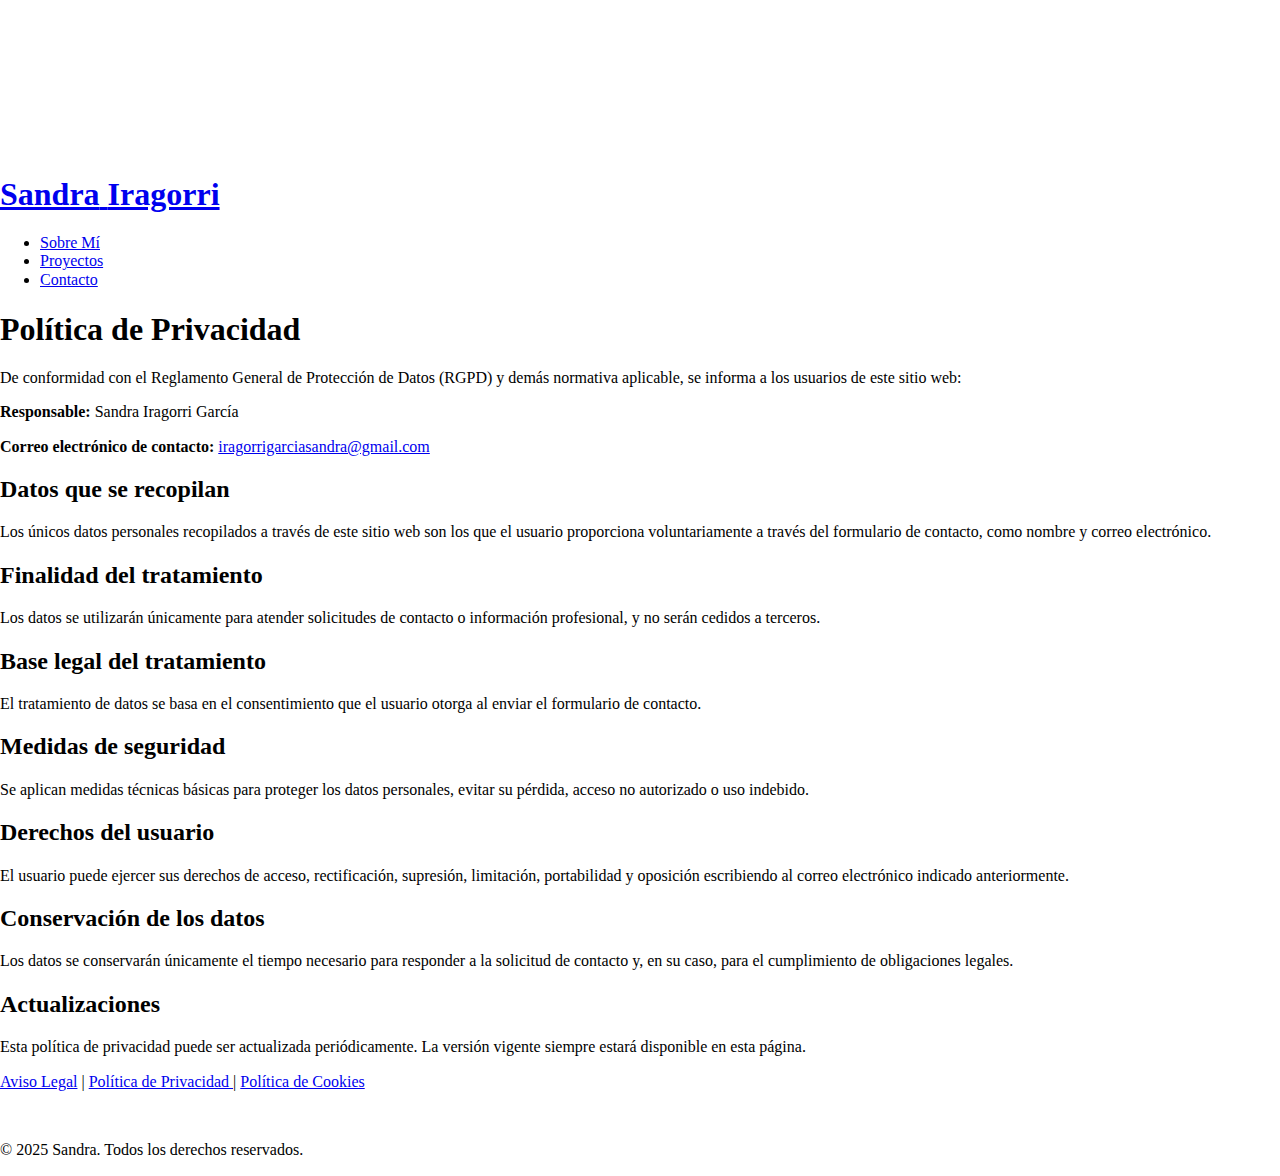
<file: politica-privacidad.html>
<!DOCTYPE html>
<html lang="es">
<head>
  <meta charset="UTF-8" />
  <meta name="viewport" content="width=device-width, initial-scale=1.0" />
  <title>Política de Privacidad</title>
  <link rel="preload" href="css/normalize.css" as="style">
    <link rel="stylesheet" href="css/normalize.css">

    <link rel="preload" href="css/style.css" as="style">
    <link rel="stylesheet" href="css/style.css">

    <link href="https://fonts.googleapis.com/css2?family=Righteous&display=swap" rel="stylesheet">
    <link href="https://fonts.googleapis.com/css2?family=Roboto:ital,wght@0,100..900;1,100..900&display=swap" rel="stylesheet">

</head>
<body>
        <div class="cursor-ball"></div>
    <header id="header-final">
        <canvas id="wave-canvas"></canvas>
        <div class="header-flex">
            <div class="contenedor-principal-final">
                <div class="caja-texto-final">
                    <a href="index.html" class="a-final">
                        <h1 class="Nombre">
                            <span class="nombre-sandra">Sandra</span>
                            <span class="nombre-iragorri">Iragorri</span>
                        </h1>
                    </a>
                </div>
            </div>

            <nav class="menu-final">
                <ul class="ul-final">
                    <li class="li-final"><a href="sobre-mi.html">Sobre Mí</a></li>
                    <li class="li-final"><a href="proyectos.html">Proyectos</a></li>
                    <li class="li-final"><a href="contacto.html">Contacto</a></li>
                </ul>
            </nav>
        </div>
    </header>
  <div class="contenedor politica-privacidad">
    <h1 class="titulo">Política de Privacidad</h1>

    <p class="parrafo--1">De conformidad con el Reglamento General de Protección de Datos (RGPD) y demás normativa aplicable, se informa a los usuarios de este sitio web:</p>

    <p><strong>Responsable:</strong> Sandra Iragorri García</p>
    <p><strong>Correo electrónico de contacto:</strong> <a href="mailto:iragorrigarciasandra@gmail.com" class="enlace">iragorrigarciasandra@gmail.com</a></p>

    <h2 class="subtitulo">Datos que se recopilan</h2>
    <p class="parrafo">Los únicos datos personales recopilados a través de este sitio web son los que el usuario proporciona voluntariamente a través del formulario de contacto, como nombre y correo electrónico.</p>

    <h2 class="subtitulo">Finalidad del tratamiento</h2>
    <p class="parrafo">Los datos se utilizarán únicamente para atender solicitudes de contacto o información profesional, y no serán cedidos a terceros.</p>

    <h2 class="subtitulo">Base legal del tratamiento</h2>
    <p class="parrafo">El tratamiento de datos se basa en el consentimiento que el usuario otorga al enviar el formulario de contacto.</p>

    <h2 class="subtitulo">Medidas de seguridad</h2>
    <p class="parrafo">Se aplican medidas técnicas básicas para proteger los datos personales, evitar su pérdida, acceso no autorizado o uso indebido.</p>

    <h2 class="subtitulo">Derechos del usuario</h2>
    <p class="parrafo">El usuario puede ejercer sus derechos de acceso, rectificación, supresión, limitación, portabilidad y oposición escribiendo al correo electrónico indicado anteriormente.</p>

    <h2 class="subtitulo">Conservación de los datos</h2>
    <p class="parrafo">Los datos se conservarán únicamente el tiempo necesario para responder a la solicitud de contacto y, en su caso, para el cumplimiento de obligaciones legales.</p>

    <h2 class="subtitulo">Actualizaciones</h2>
    <p class="parrafo">Esta política de privacidad puede ser actualizada periódicamente. La versión vigente siempre estará disponible en esta página.</p>
  </div>
    <script src="js/script6.js"></script>
</body>
<footer>
    <div class="caja-footer">

        <div class="legal">
            <div class="a-legal">
                <a class="a-footer" href="aviso-legal.html">Aviso Legal</a> |
                <a class="a-footer" href="politica-privacidad.html">Política de Privacidad </a> |
                <a class="a-footer" href="politica-cookies.html">Política de Cookies</a>
            </div>
        </div>

        <div class="iconos">
            <div class="iconos-rrss">
                <a href="https://www.behance.net/gallery/222510381/Portfolio-2025-Sandra-Iragorri-Garcia"
                    target="_blank" rel="noopener noreferrer" style="color: inherit; text-decoration: none;">
                    <img src="img/icono-Be-Blanco.png" alt="Behance" width="30">
                </a>

                <a href="https://www.linkedin.com/in/sandrairagorrigarcía" target="_blank" rel="noopener noreferrer"
                    style="color: inherit; text-decoration: none;">
                    <img src="img/icono-LinkenIn-Blanco.png" alt="LinkedIn" width="30">
                </a>

                <a href="https://www.instagram.com/sandra.iragorri" target="_blank" rel="noopener noreferrer"
                    style="color: inherit; text-decoration: none;">
                    <img src="img/icono-Insta-Blanco.png" alt="Instagram" width="30">
                </a>

                <a href="https://mail.google.com/mail/?view=cm&fs=1&to=sandrairagorri2001@gmail.com" target="_blank"
                    rel="noopener noreferrer">
                    <img src="img/icono-Correo-Blanco.png" alt="Correo" width="30">
                </a>
            </div>
        </div>
    </div>

    <div class="derechos">
        <p>
        <p>© 2025 Sandra. Todos los derechos reservados.</p>
        </p>
    </div>
</footer>
</html>
</file>
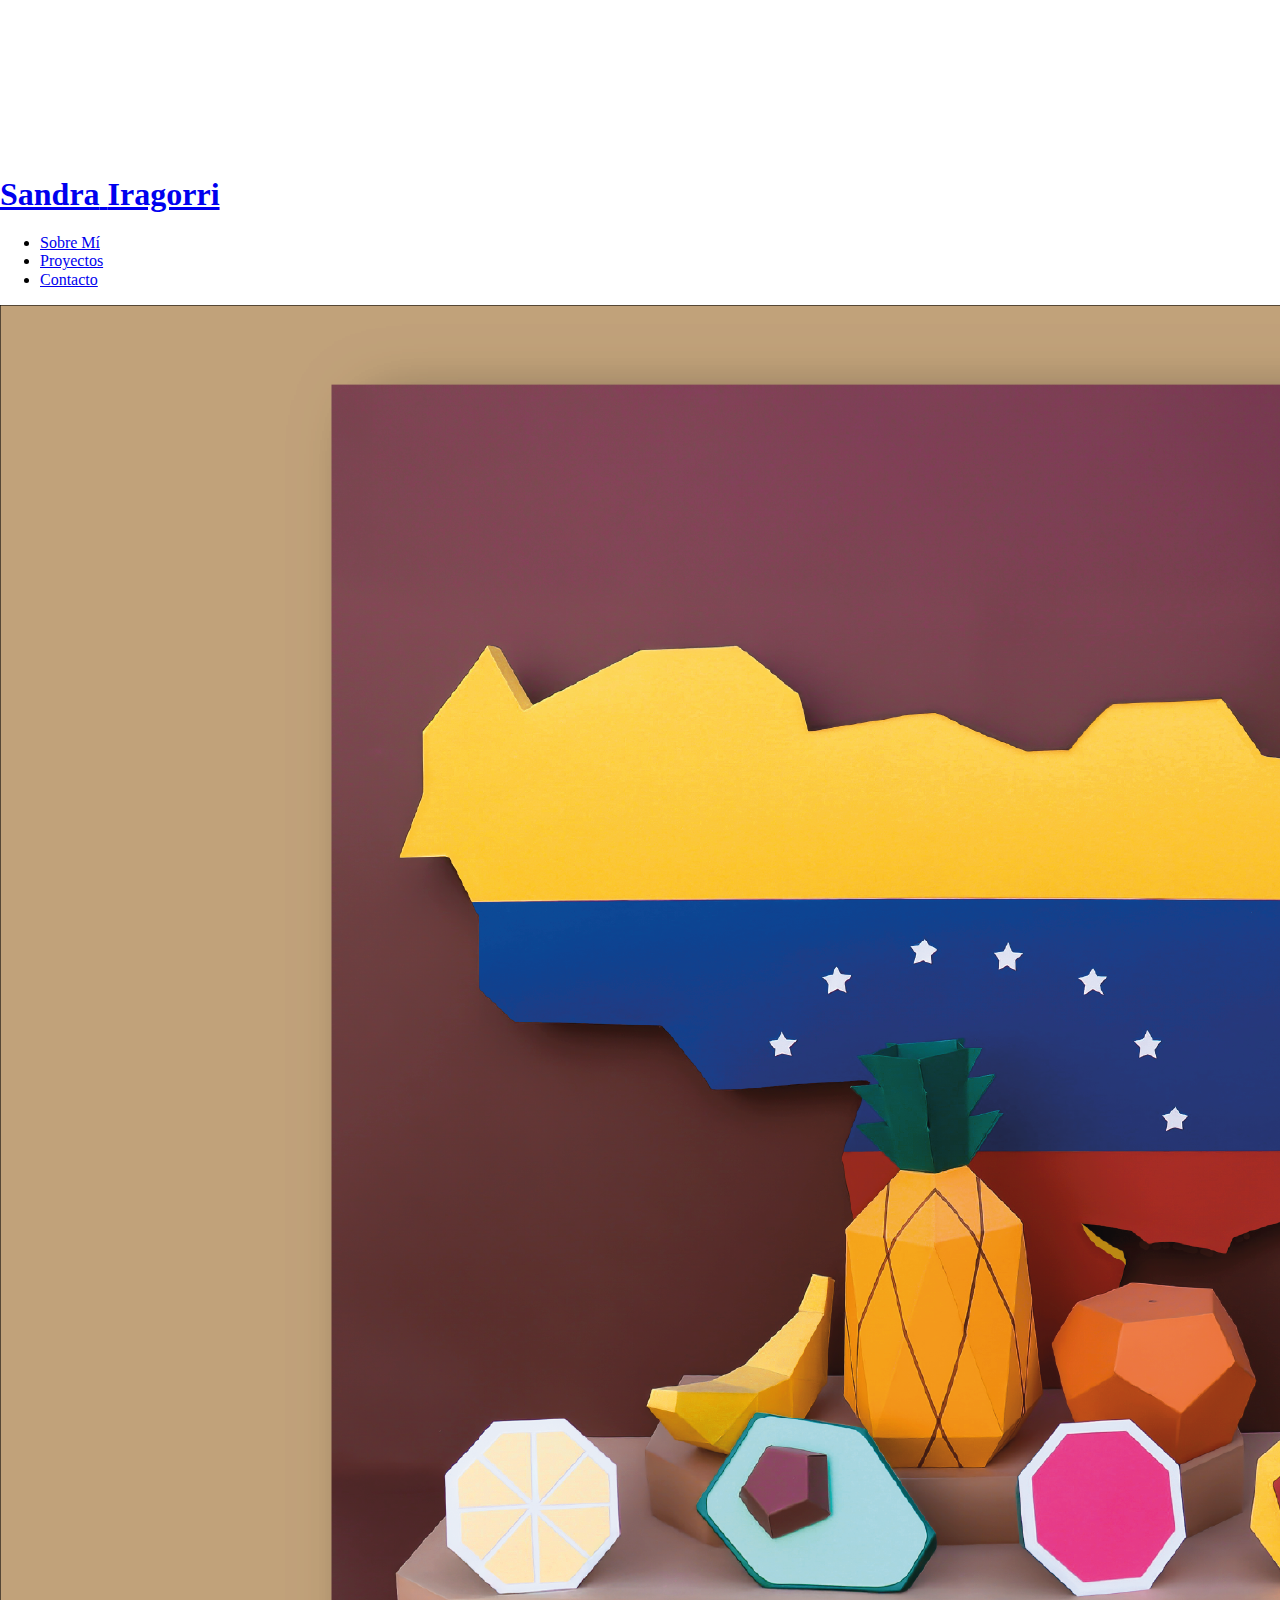
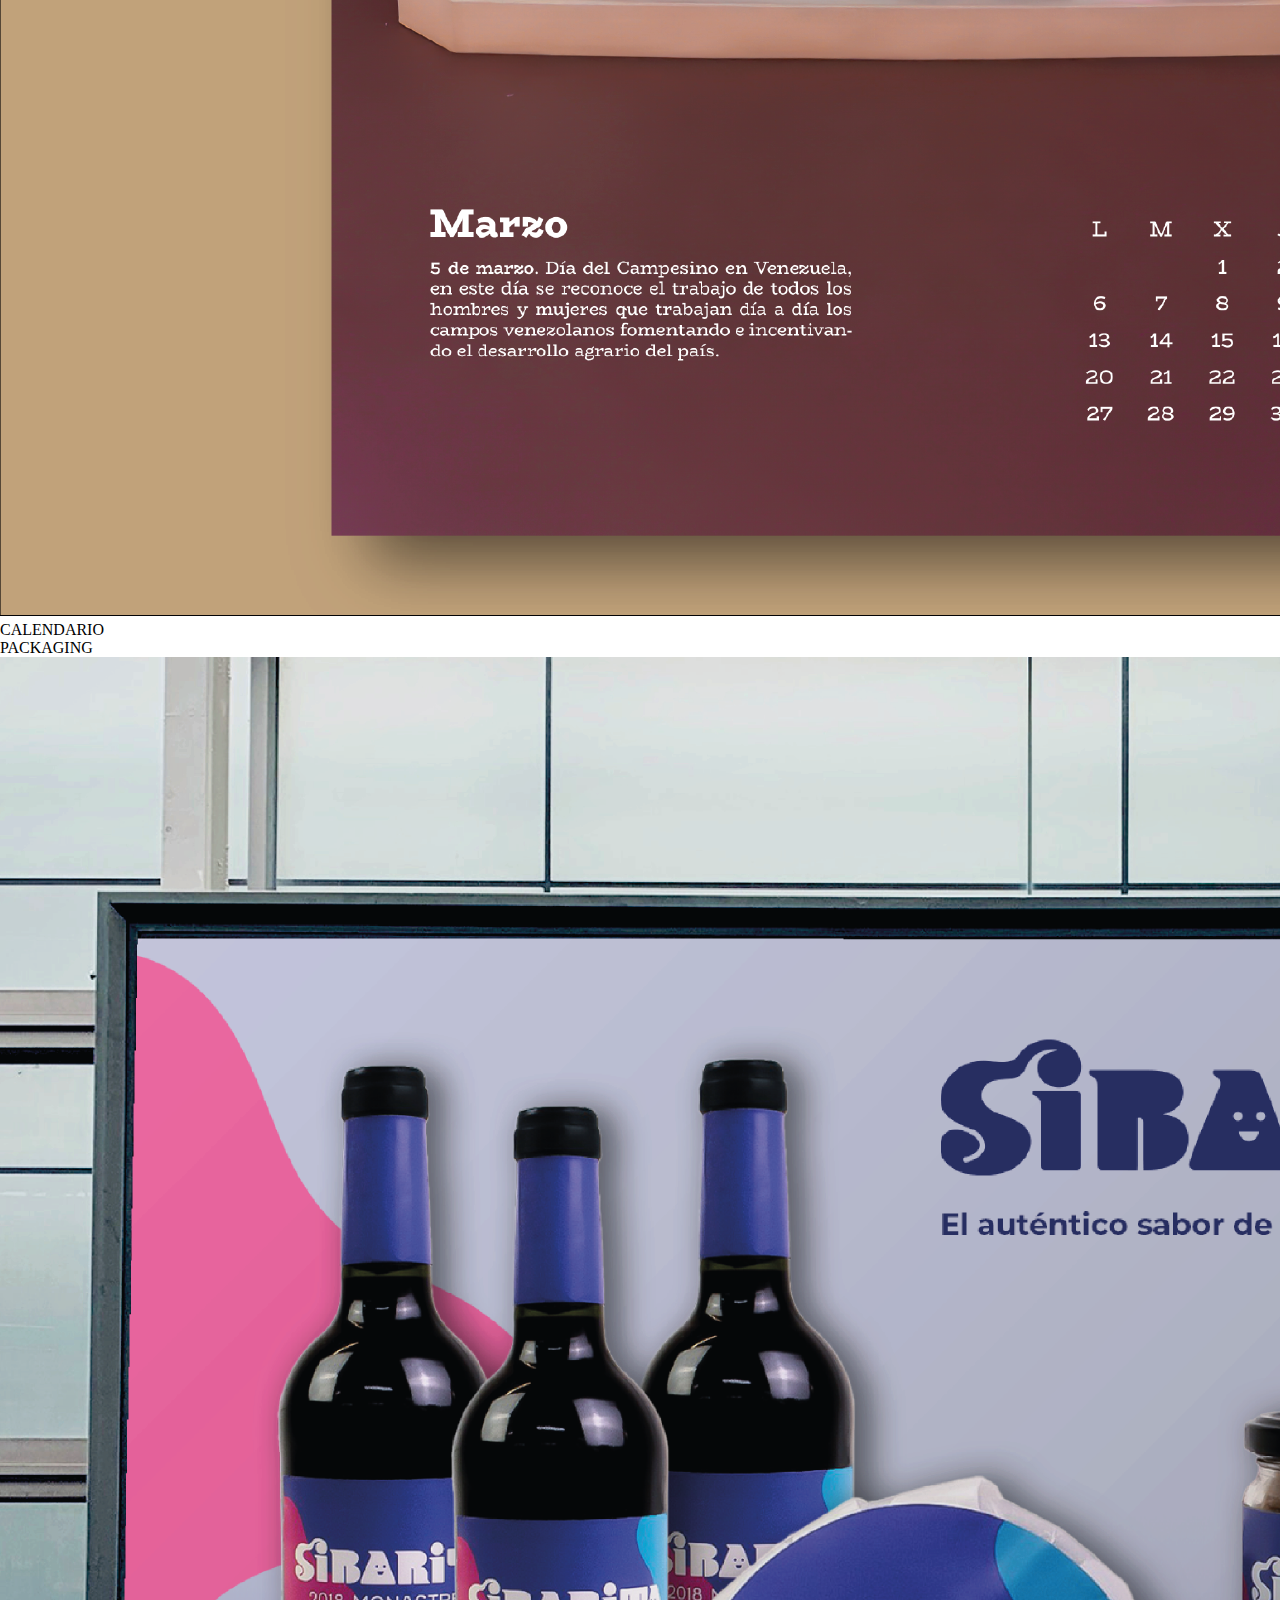
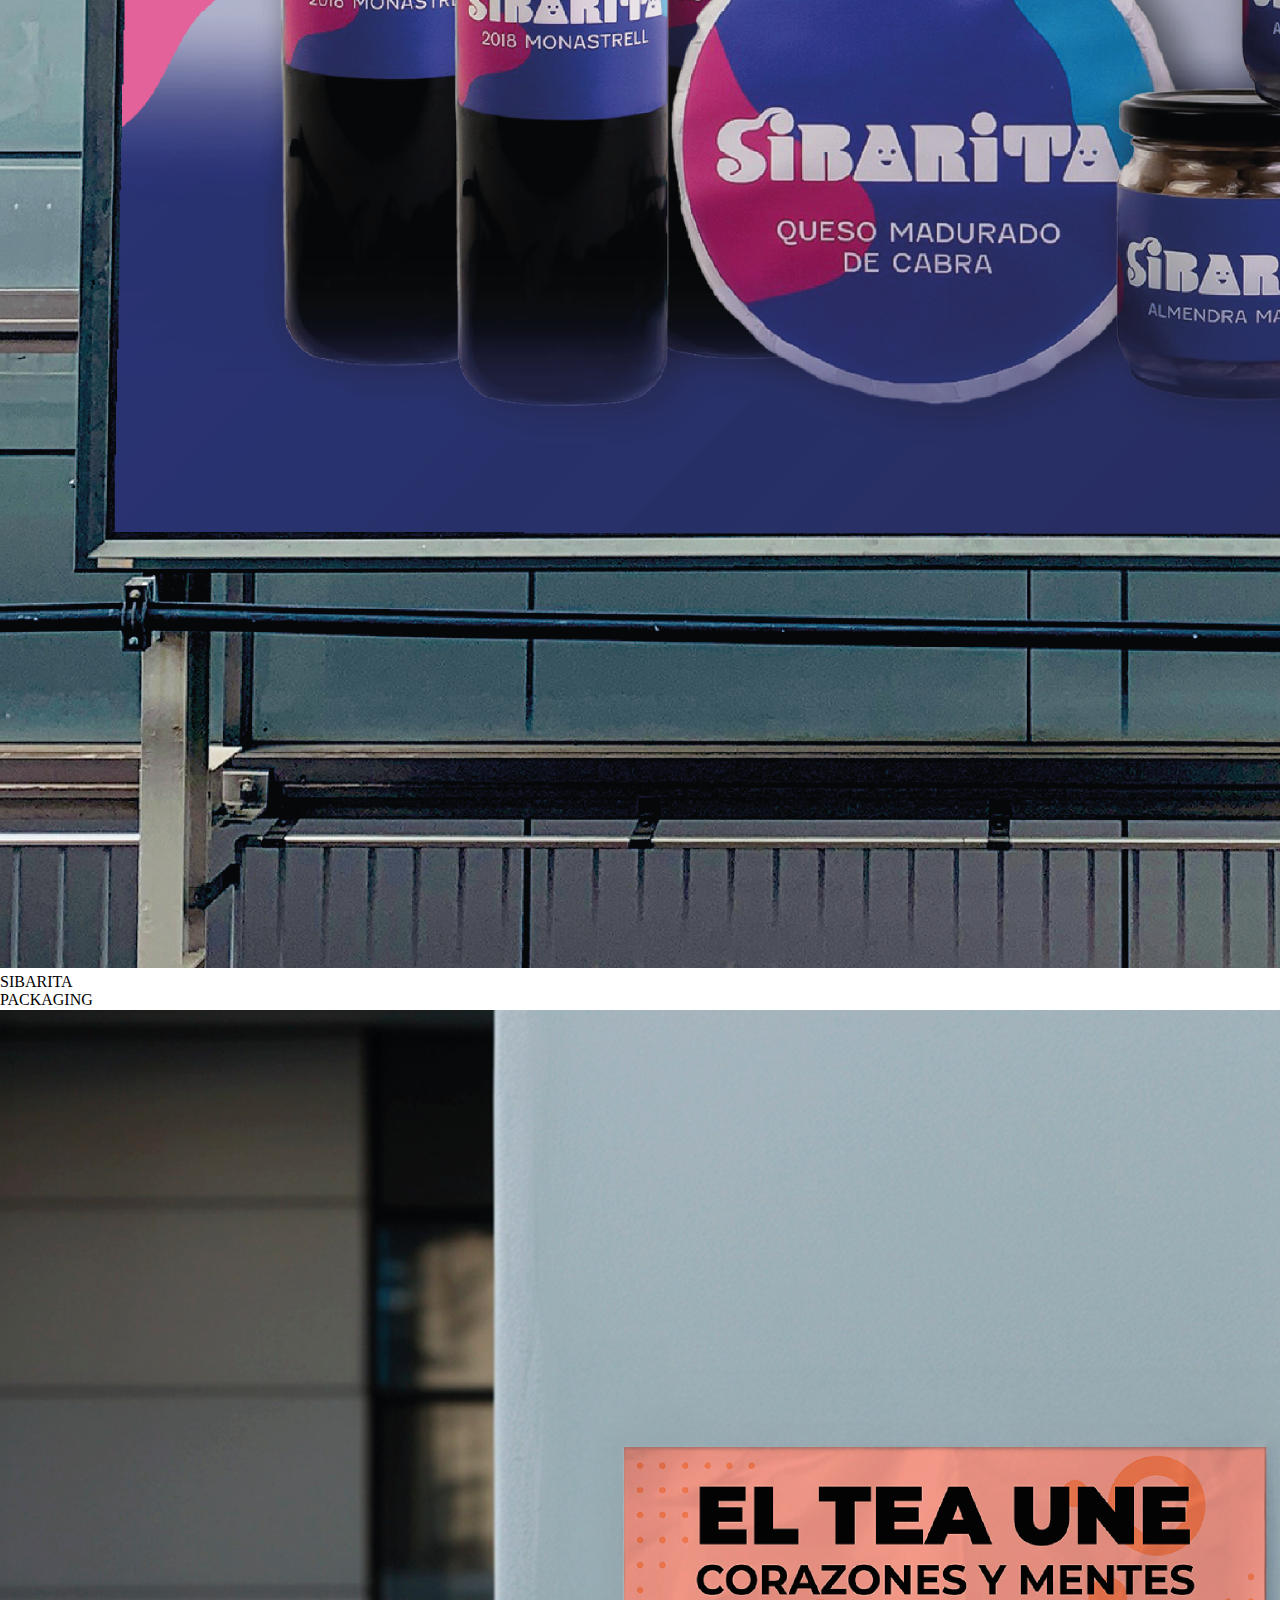
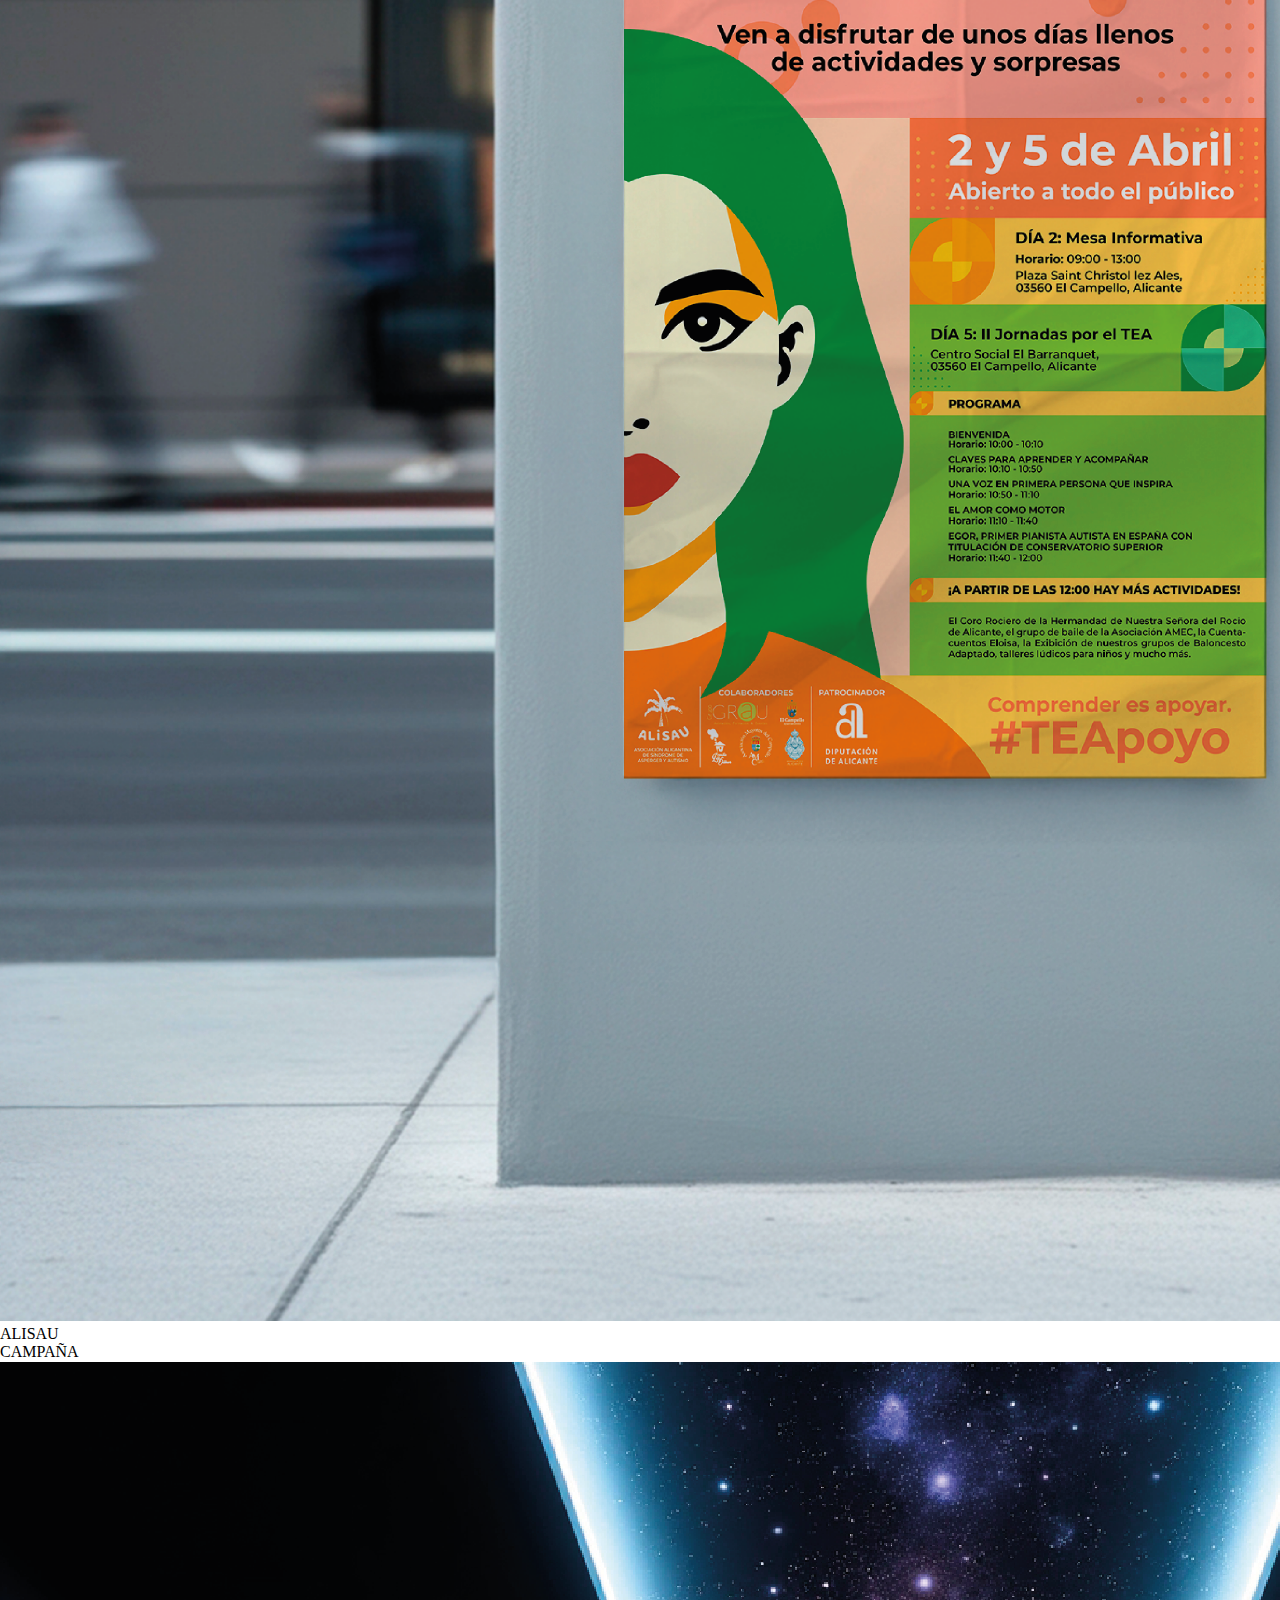
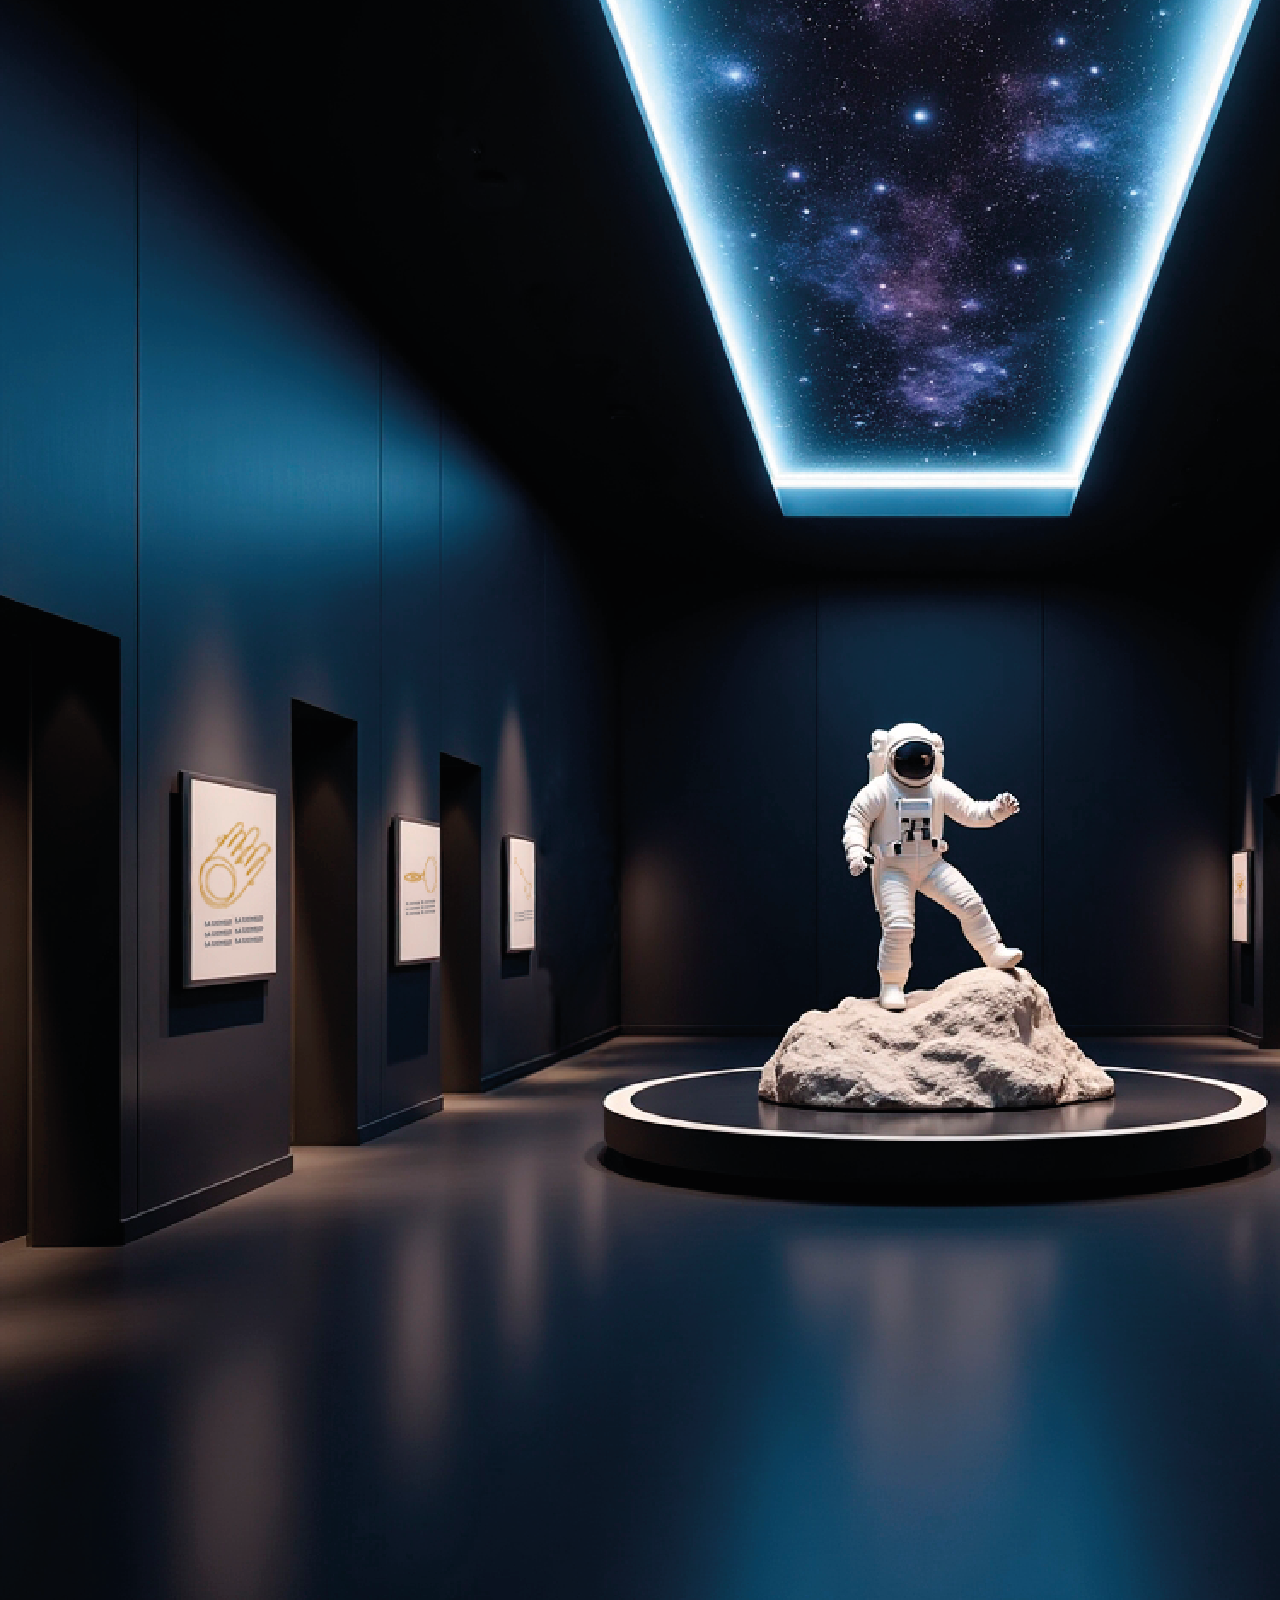
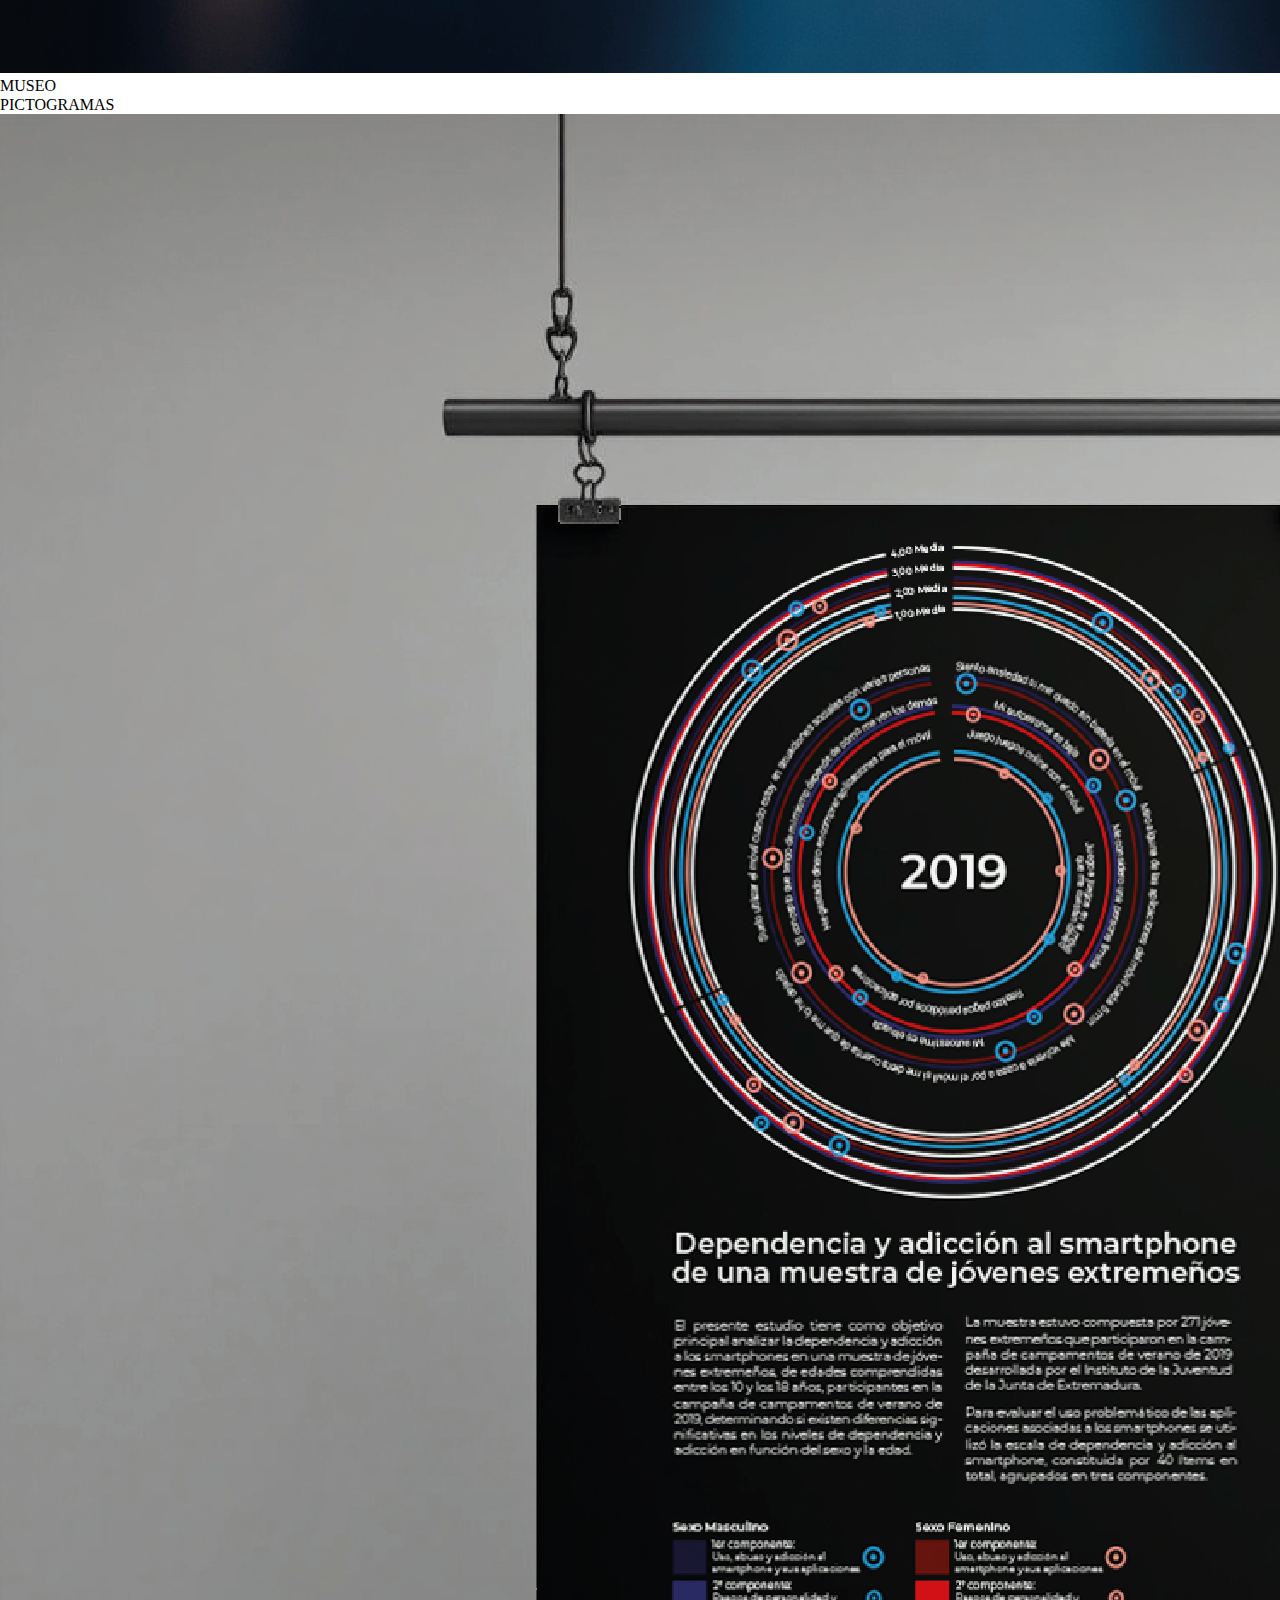
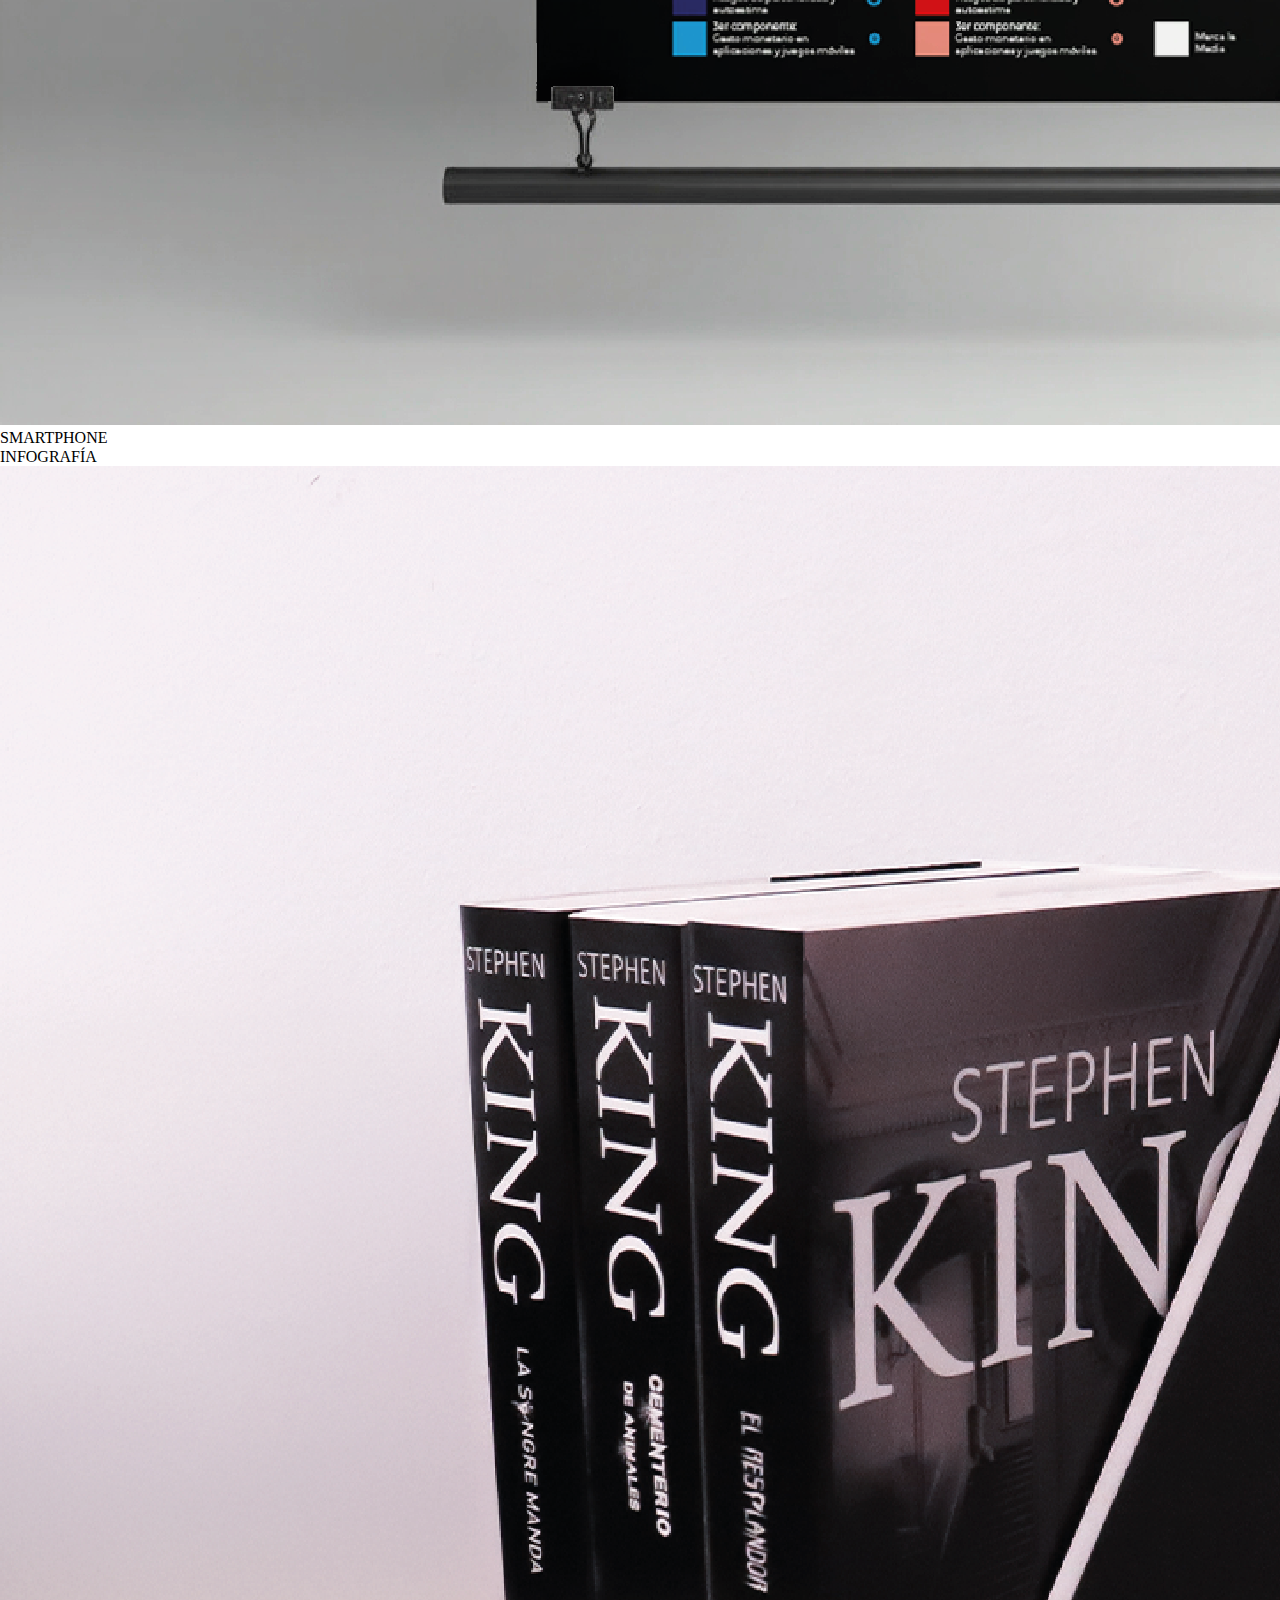
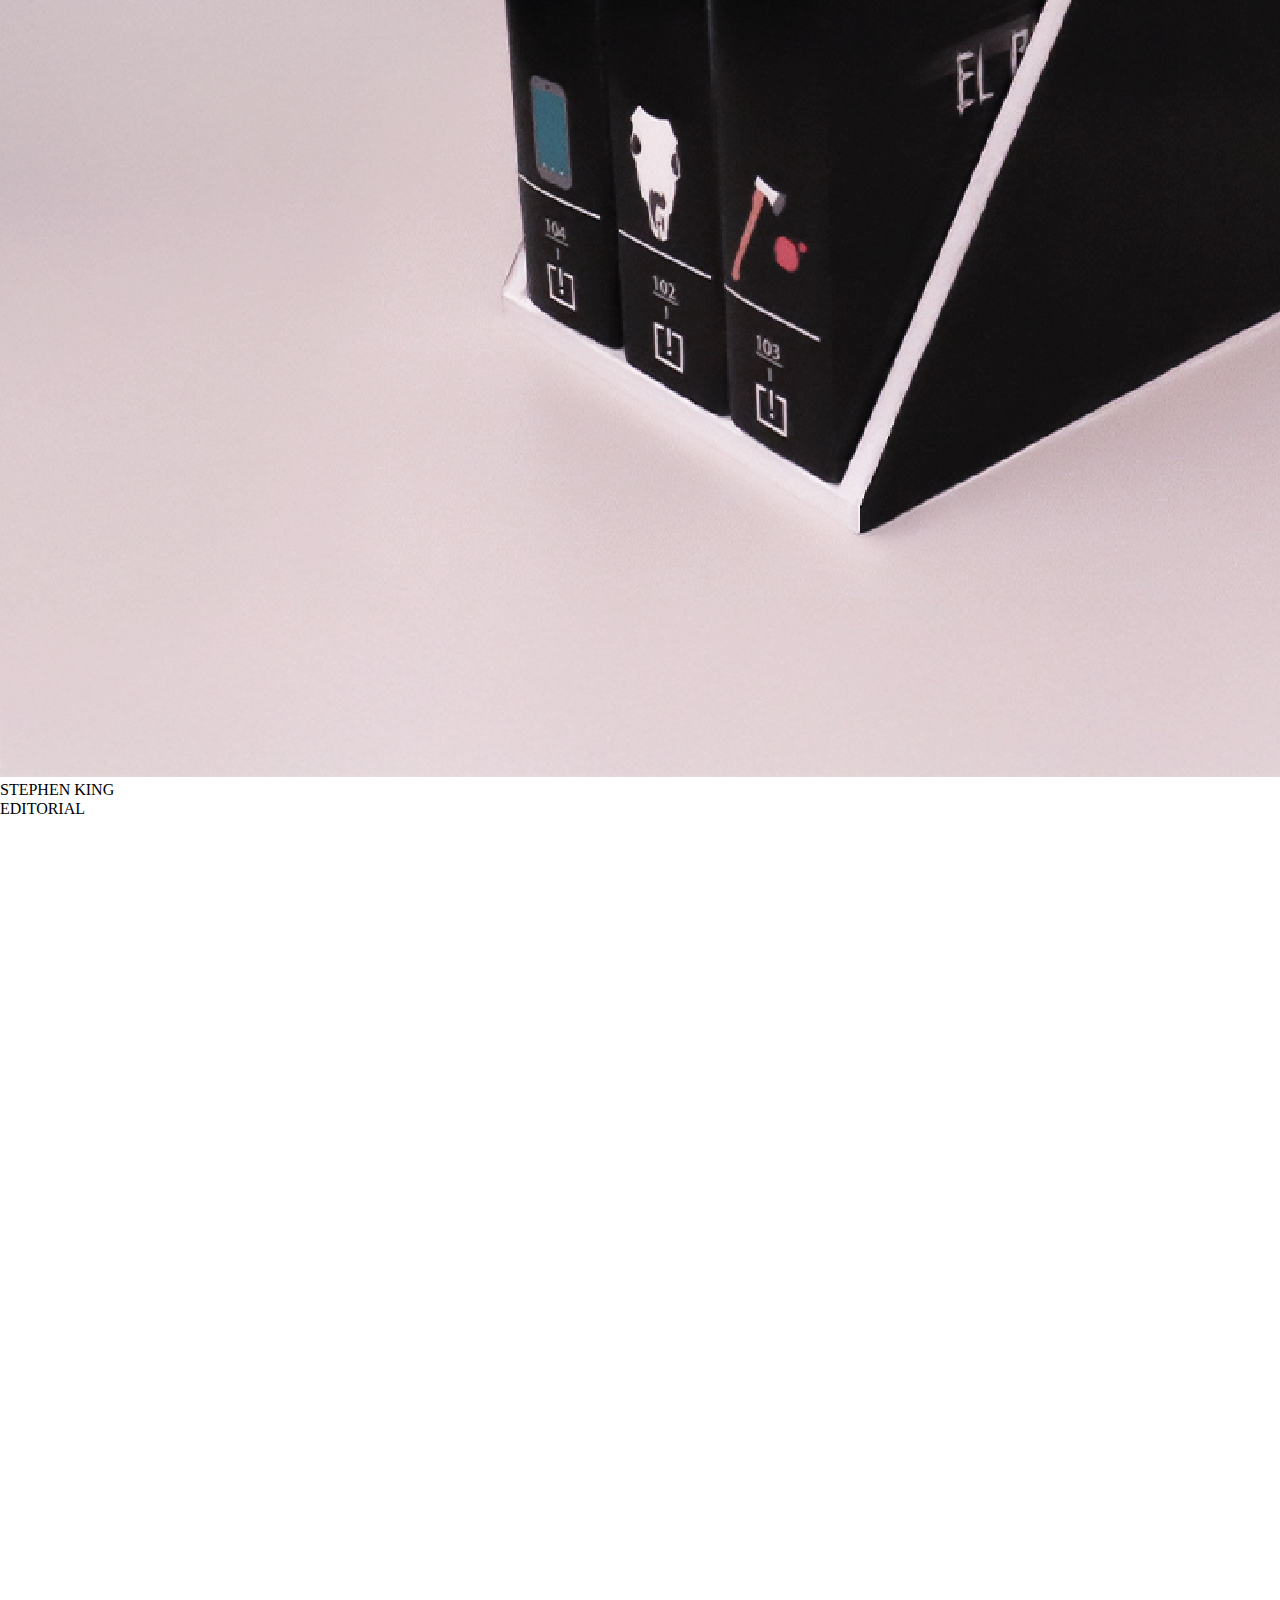
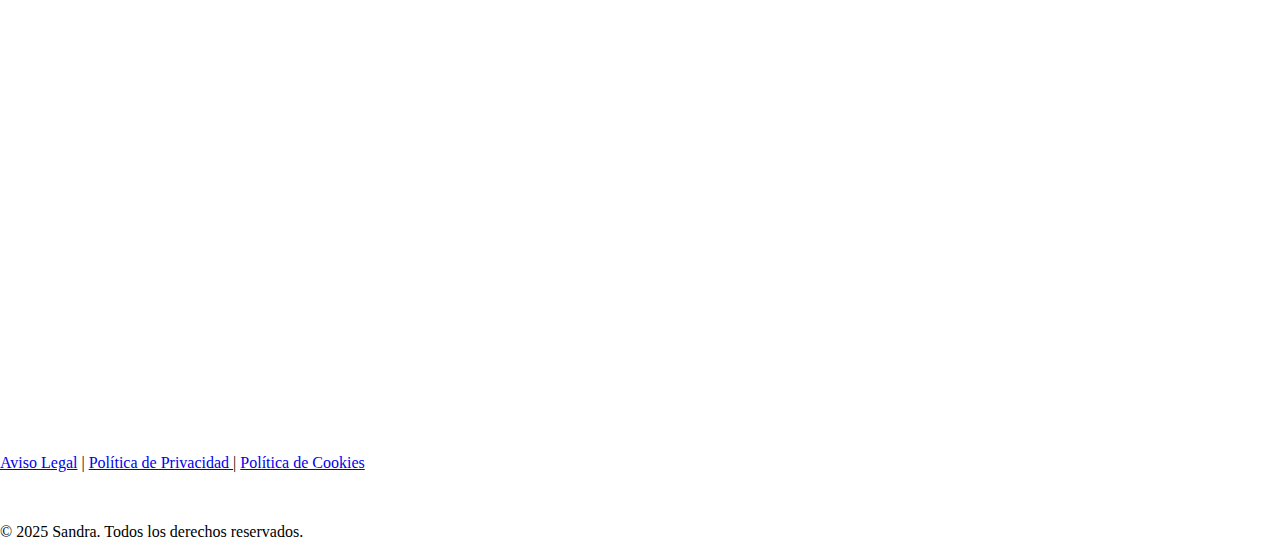
<file: proyectos.html>
<!DOCTYPE html>
<html lang="en">
<head>
    <meta charset="UTF-8">
    <meta name="viewport" content="width=device-width, initial-scale=1.0">
    <title>Proyectos</title>
    <link rel="preload" href="css/normalize.css" as="style">
    <link rel="stylesheet" href="css/normalize.css">

    <link rel="preload" href="css/style.css" as="style">
    <link rel="stylesheet" href="css/style.css">

    <link href="https://fonts.googleapis.com/css2?family=Righteous&display=swap" rel="stylesheet">
    <link href="https://fonts.googleapis.com/css2?family=Roboto:ital,wght@0,100..900;1,100..900&display=swap" rel="stylesheet">
</head>

<body>
    <div class="cursor-ball"></div>
    <header id="header-final">
      <canvas id="wave-canvas"></canvas>
        <div class="header-flex">
            <div class="contenedor-principal-final">
            <div class="caja-texto-final">
                <a href="index.html" class="a-final">
                <h1 class="Nombre">
                    <span class="nombre-sandra">Sandra</span> 
                    <span class="nombre-iragorri">Iragorri</span>
                </h1>
                </a>
            </div>
            </div>

            <nav class="menu-final">
            <ul class="ul-final">
                <li class="li-final"><a href="sobre-mi.html">Sobre Mí</a></li>
                <li class="li-final--naranja"><a href="proyectos.html">Proyectos</a></li>
                <li class="li-final"><a href="contacto.html">Contacto</a></li>
            </ul>
            </nav>
        </div>
    </header>

<div class="padre-proyectos">
    <div class="galeria-imagenes">
          <div class="Proyecto-1" onclick='window.location.href="entrada-calendario.html"'>
            <img loading="lazy" src="img/Proyecto-01.png" alt="Proyecto-1">
            <div class="texto-overlay">CALENDARIO</div>
            <div class="texto-overlay-apartado">PACKAGING</div>
          </div>

        <div class="Proyecto-2" onclick='window.location.href="entrada-sibarita.html"'>
            <img loading="lazy" src="img/Proyecto-03.png" alt="Proyecto-3">
            <div class="texto-overlay">SIBARITA</div>
            <div class="texto-overlay-apartado">PACKAGING</div>
        </div>

        <div class="Proyecto-3" onclick='window.location.href="entrada-alisau.html"'>
            <img loading="lazy" src="img/Proyecto-02.png" alt="Proyecto-2">
            <div class="texto-overlay">ALISAU</div>
            <div class="texto-overlay-apartado">CAMPAÑA</div>
        </div>

        <div class="Proyecto-4" onclick='window.location.href="entrada-museo.html"'>
            <img loading="lazy" src="img/Proyecto-04.png" alt="Proyecto-4">
            <div class="texto-overlay">MUSEO</div>
            <div class="texto-overlay-apartado">PICTOGRAMAS</div>
        </div>

        <div class="Proyecto-5" onclick='window.location.href="entrada-smartphone.html"'>
            <img loading="lazy" src="img/Proyecto-05.png" alt="Proyecto-5">
            <div class="texto-overlay">SMARTPHONE</div>
            <div class="texto-overlay-apartado">INFOGRAFÍA</div>
        </div>

        <div class="Proyecto-6" onclick='window.location.href="entrada-stephen-king.html"'>
            <img loading="lazy" src="img/Proyecto-06.png" alt="Proyecto-6">
            <div class="texto-overlay">STEPHEN KING</div>
            <div class="texto-overlay-apartado">EDITORIAL</div>
        </div>
    </div>
    </div>

    <script src="js/script3.js"></script>
</body>

<footer>
  <div class="caja-footer">

    <div class="legal">
      <div class="a-legal">
        <a class="a-footer" href="/aviso-legal.html">Aviso Legal</a> |
        <a class="a-footer" href="/politica-privacidad.html">Política de Privacidad </a> |
        <a class="a-footer" href="/politica-cookies.html">Política de Cookies</a>
      </div>
    </div>

    <div class="iconos">
      <div class="iconos-rrss">
        <a href="https://www.behance.net/gallery/222510381/Portfolio-2025-Sandra-Iragorri-Garcia" target="_blank" rel="noopener noreferrer" style="color: inherit; text-decoration: none;">
          <img src="img/icono-Be-Blanco.png" alt="Behance" width="30">
        </a>

        <a href="https://www.linkedin.com/in/sandrairagorrigarcía" target="_blank" rel="noopener noreferrer" style="color: inherit; text-decoration: none;">
          <img src="img/icono-LinkenIn-Blanco.png" alt="LinkedIn" width="30">
        </a>

        <a href="https://www.instagram.com/sandra.iragorri" target="_blank" rel="noopener noreferrer" style="color: inherit; text-decoration: none;">
          <img src="img/icono-Insta-Blanco.png" alt="Instagram" width="30">
        </a>

        <a href="https://mail.google.com/mail/?view=cm&fs=1&to=sandrairagorri2001@gmail.com" target="_blank" rel="noopener noreferrer">
          <img src="img/icono-Correo-Blanco.png" alt="Correo" width="30">
        </a>
      </div>
    </div>
  </div>

  <div class="derechos">
    <p><p>© 2025 Sandra. Todos los derechos reservados.</p></p>
  </div>
</footer>
</html>
</file>
<file: css/style.css>

</file>
